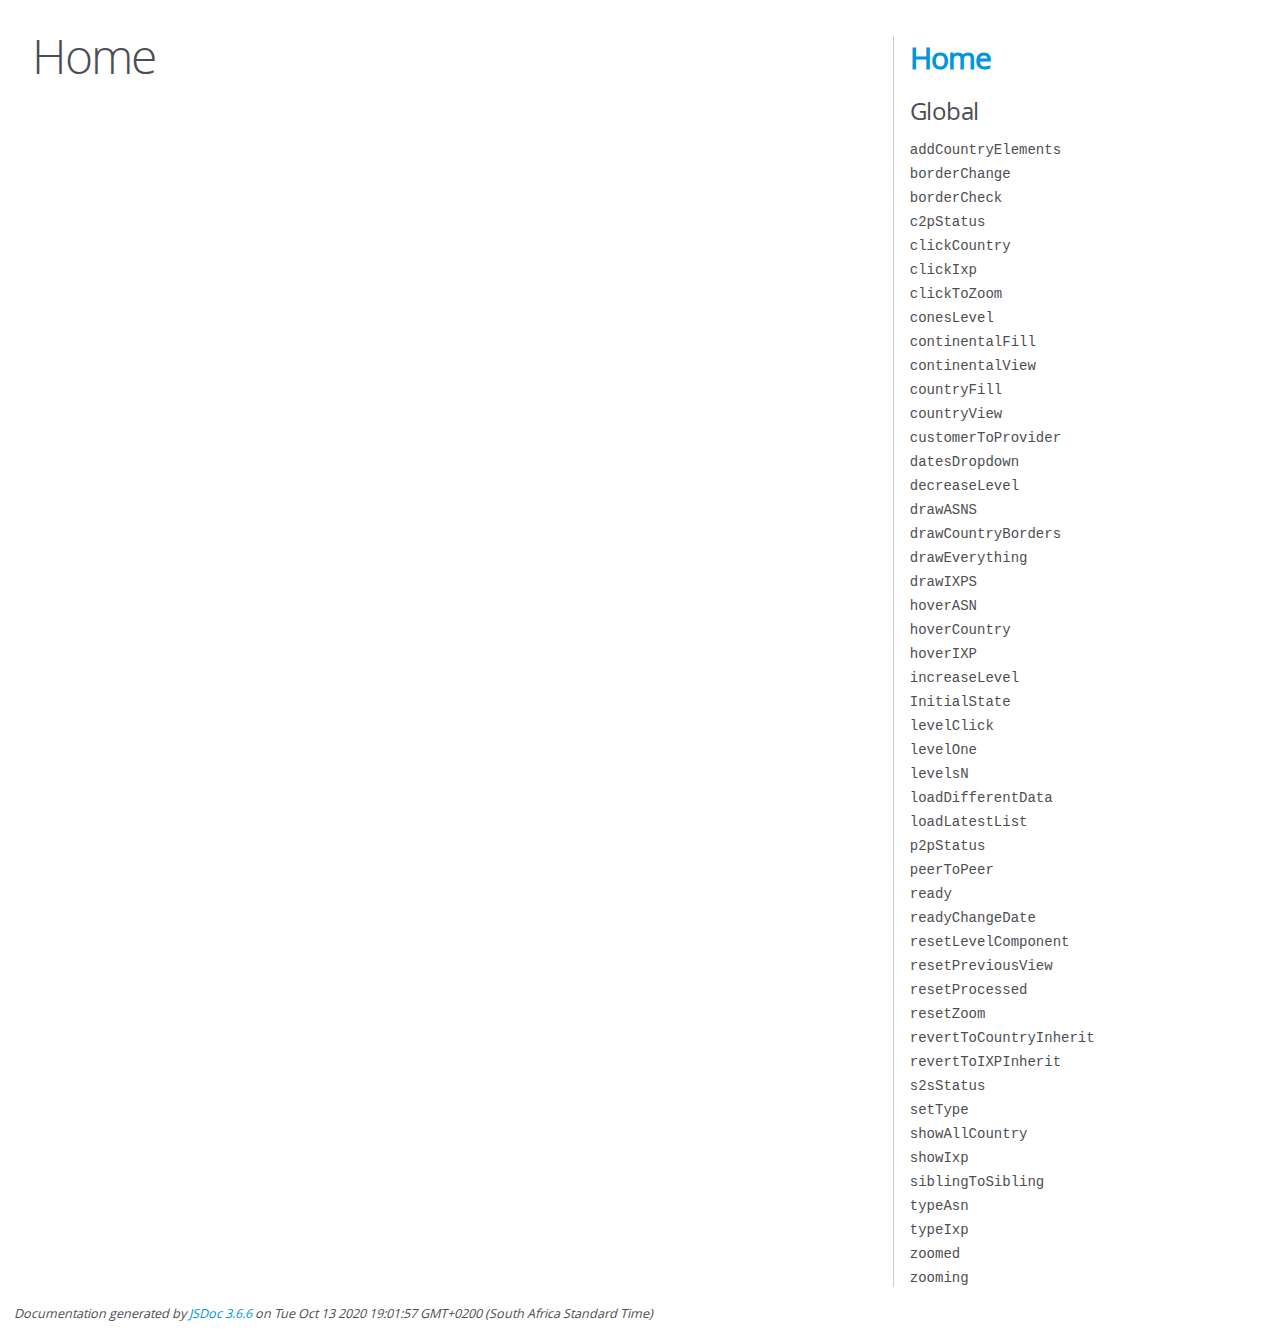
<file: src/out/index.html>
<!DOCTYPE html>
<html lang="en">
<head>
    <meta charset="utf-8">
    <title>JSDoc: Home</title>

    <script src="scripts/prettify/prettify.js"> </script>
    <script src="scripts/prettify/lang-css.js"> </script>
    <!--[if lt IE 9]>
      <script src="//html5shiv.googlecode.com/svn/trunk/html5.js"></script>
    <![endif]-->
    <link type="text/css" rel="stylesheet" href="styles/prettify-tomorrow.css">
    <link type="text/css" rel="stylesheet" href="styles/jsdoc-default.css">
</head>

<body>

<div id="main">

    <h1 class="page-title">Home</h1>

    



    


    <h3> </h3>










    









</div>

<nav>
    <h2><a href="index.html">Home</a></h2><h3>Global</h3><ul><li><a href="global.html#addCountryElements">addCountryElements</a></li><li><a href="global.html#borderChange">borderChange</a></li><li><a href="global.html#borderCheck">borderCheck</a></li><li><a href="global.html#c2pStatus">c2pStatus</a></li><li><a href="global.html#clickCountry">clickCountry</a></li><li><a href="global.html#clickIxp">clickIxp</a></li><li><a href="global.html#clickToZoom">clickToZoom</a></li><li><a href="global.html#conesLevel">conesLevel</a></li><li><a href="global.html#continentalFill">continentalFill</a></li><li><a href="global.html#continentalView">continentalView</a></li><li><a href="global.html#countryFill">countryFill</a></li><li><a href="global.html#countryView">countryView</a></li><li><a href="global.html#customerToProvider">customerToProvider</a></li><li><a href="global.html#datesDropdown">datesDropdown</a></li><li><a href="global.html#decreaseLevel">decreaseLevel</a></li><li><a href="global.html#drawASNS">drawASNS</a></li><li><a href="global.html#drawCountryBorders">drawCountryBorders</a></li><li><a href="global.html#drawEverything">drawEverything</a></li><li><a href="global.html#drawIXPS">drawIXPS</a></li><li><a href="global.html#hoverASN">hoverASN</a></li><li><a href="global.html#hoverCountry">hoverCountry</a></li><li><a href="global.html#hoverIXP">hoverIXP</a></li><li><a href="global.html#increaseLevel">increaseLevel</a></li><li><a href="global.html#InitialState">InitialState</a></li><li><a href="global.html#levelClick">levelClick</a></li><li><a href="global.html#levelOne">levelOne</a></li><li><a href="global.html#levelsN">levelsN</a></li><li><a href="global.html#loadDifferentData">loadDifferentData</a></li><li><a href="global.html#loadLatestList">loadLatestList</a></li><li><a href="global.html#p2pStatus">p2pStatus</a></li><li><a href="global.html#peerToPeer">peerToPeer</a></li><li><a href="global.html#ready">ready</a></li><li><a href="global.html#readyChangeDate">readyChangeDate</a></li><li><a href="global.html#resetLevelComponent">resetLevelComponent</a></li><li><a href="global.html#resetPreviousView">resetPreviousView</a></li><li><a href="global.html#resetProcessed">resetProcessed</a></li><li><a href="global.html#resetZoom">resetZoom</a></li><li><a href="global.html#revertToCountryInherit">revertToCountryInherit</a></li><li><a href="global.html#revertToIXPInherit">revertToIXPInherit</a></li><li><a href="global.html#s2sStatus">s2sStatus</a></li><li><a href="global.html#setType">setType</a></li><li><a href="global.html#showAllCountry">showAllCountry</a></li><li><a href="global.html#showIxp">showIxp</a></li><li><a href="global.html#siblingToSibling">siblingToSibling</a></li><li><a href="global.html#typeAsn">typeAsn</a></li><li><a href="global.html#typeIxp">typeIxp</a></li><li><a href="global.html#zoomed">zoomed</a></li><li><a href="global.html#zooming">zooming</a></li></ul>
</nav>

<br class="clear">

<footer>
    Documentation generated by <a href="https://github.com/jsdoc/jsdoc">JSDoc 3.6.6</a> on Tue Oct 13 2020 19:01:57 GMT+0200 (South Africa Standard Time)
</footer>

<script> prettyPrint(); </script>
<script src="scripts/linenumber.js"> </script>
</body>
</html>
</file>
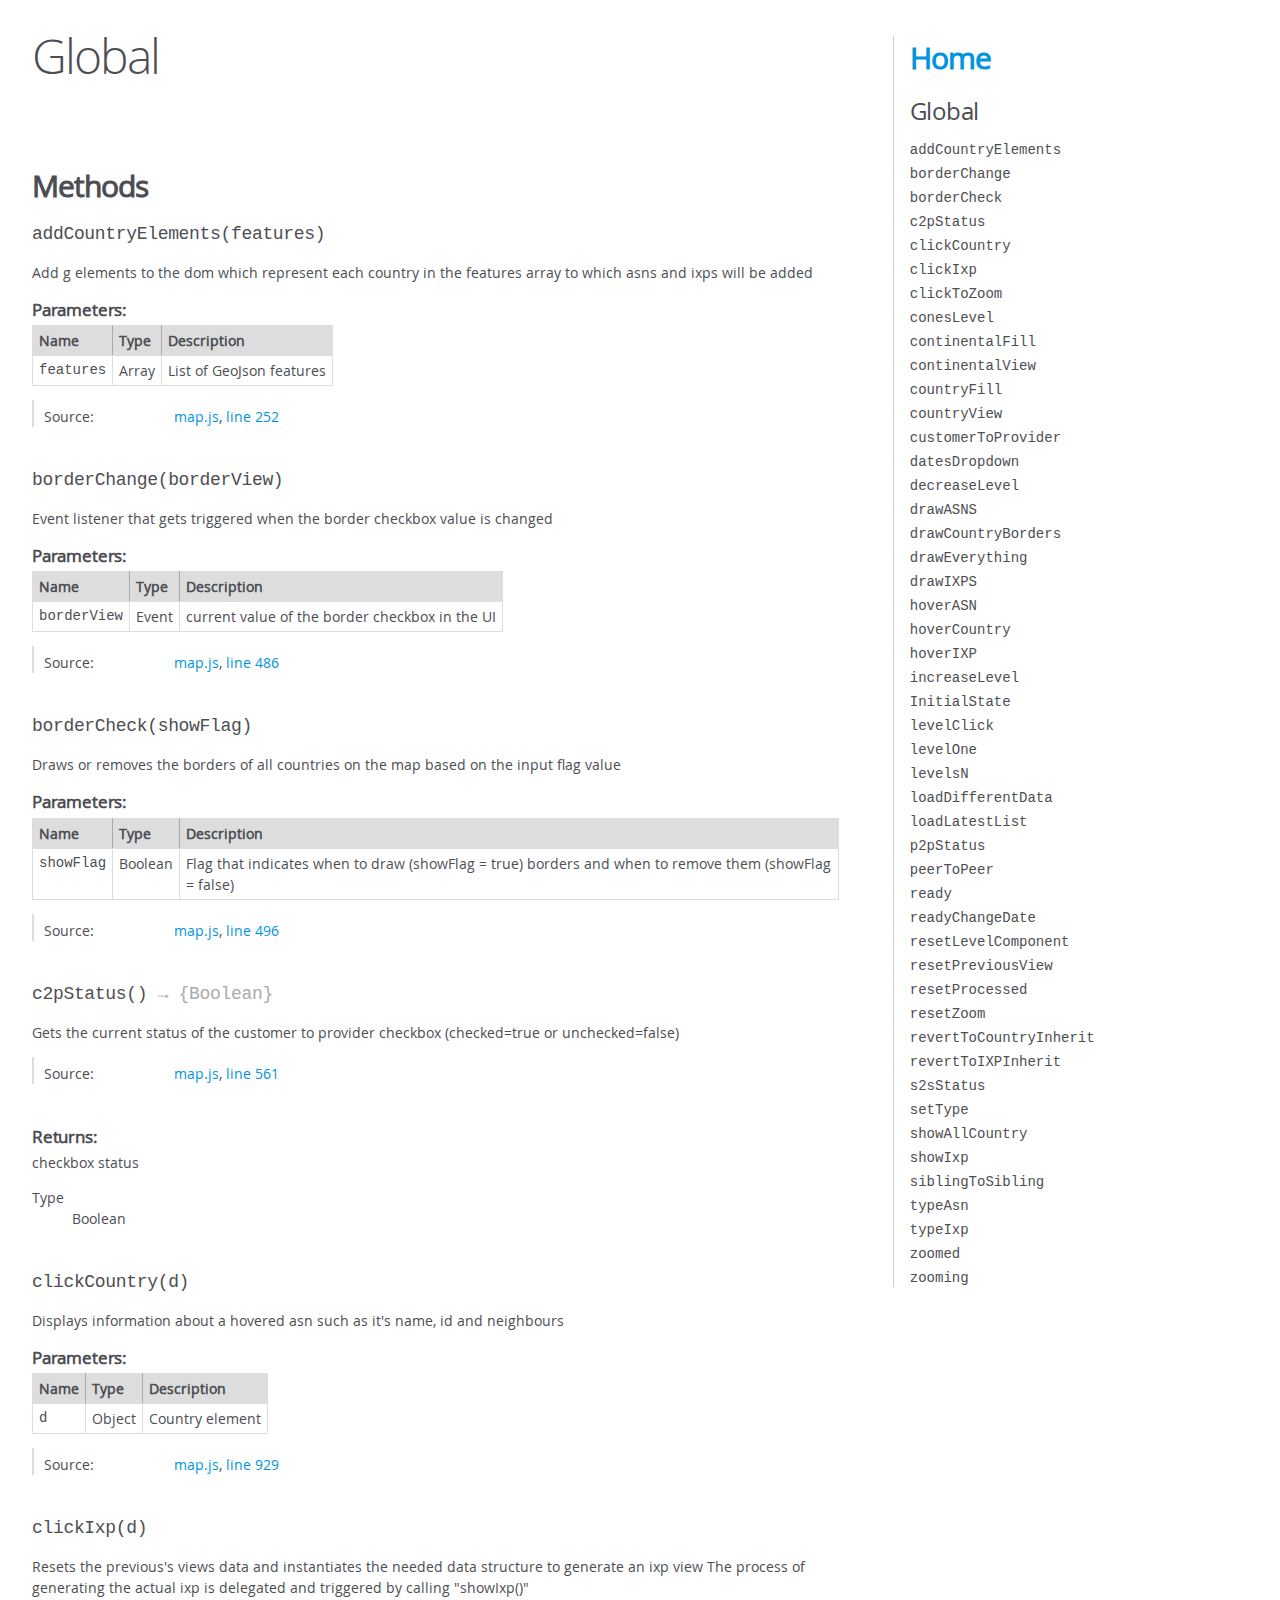
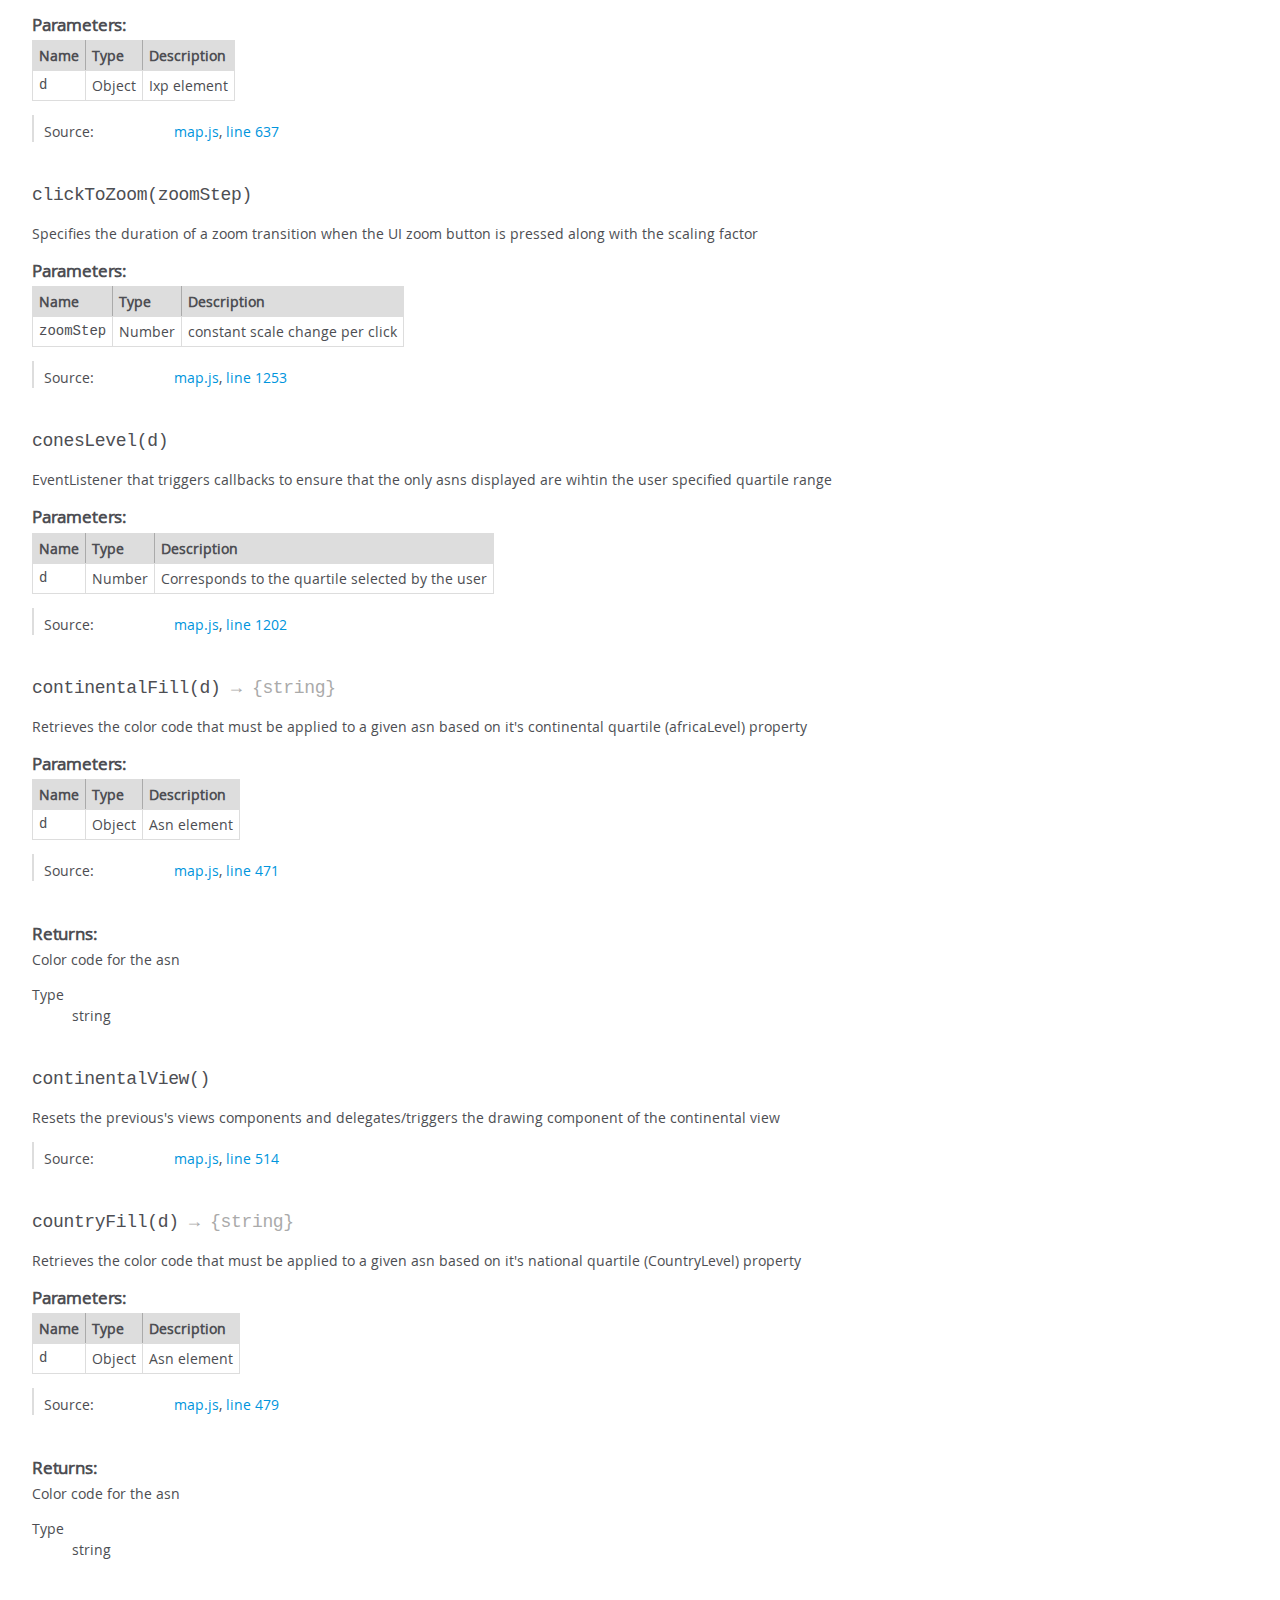
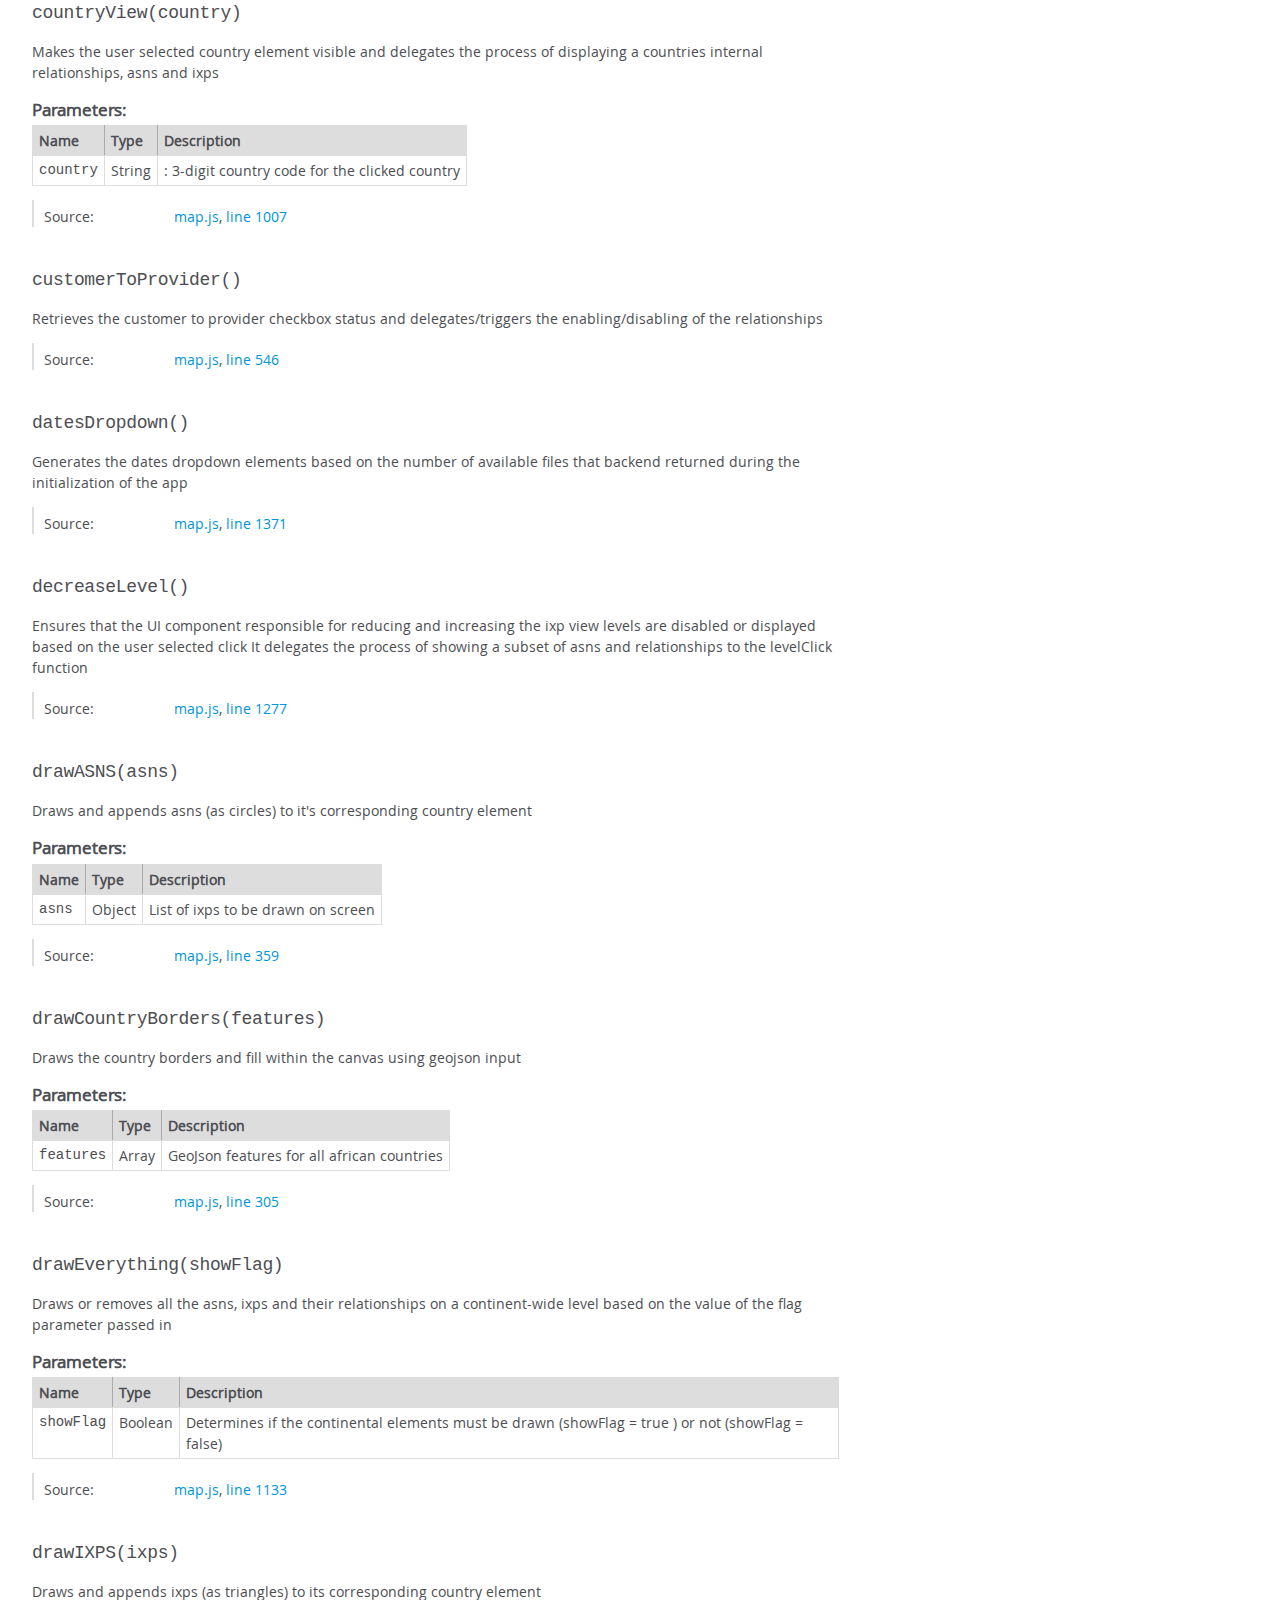
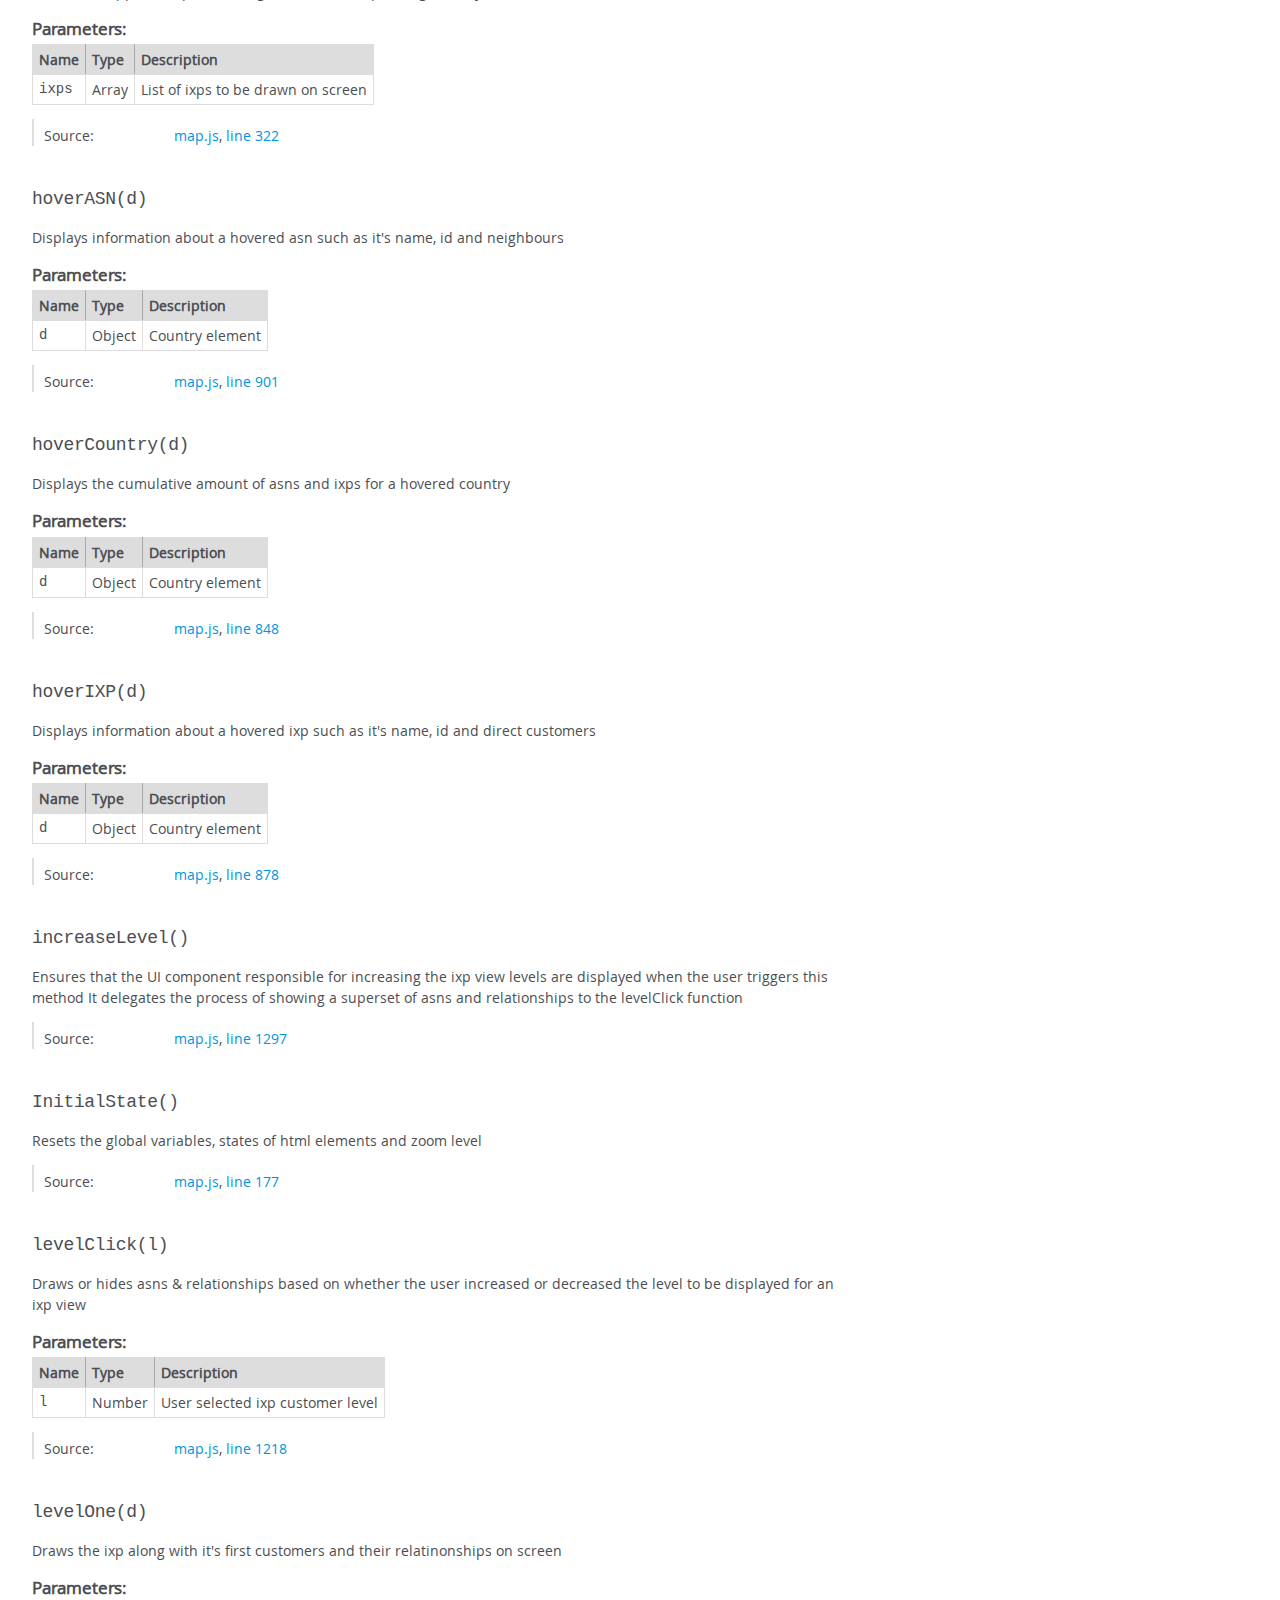
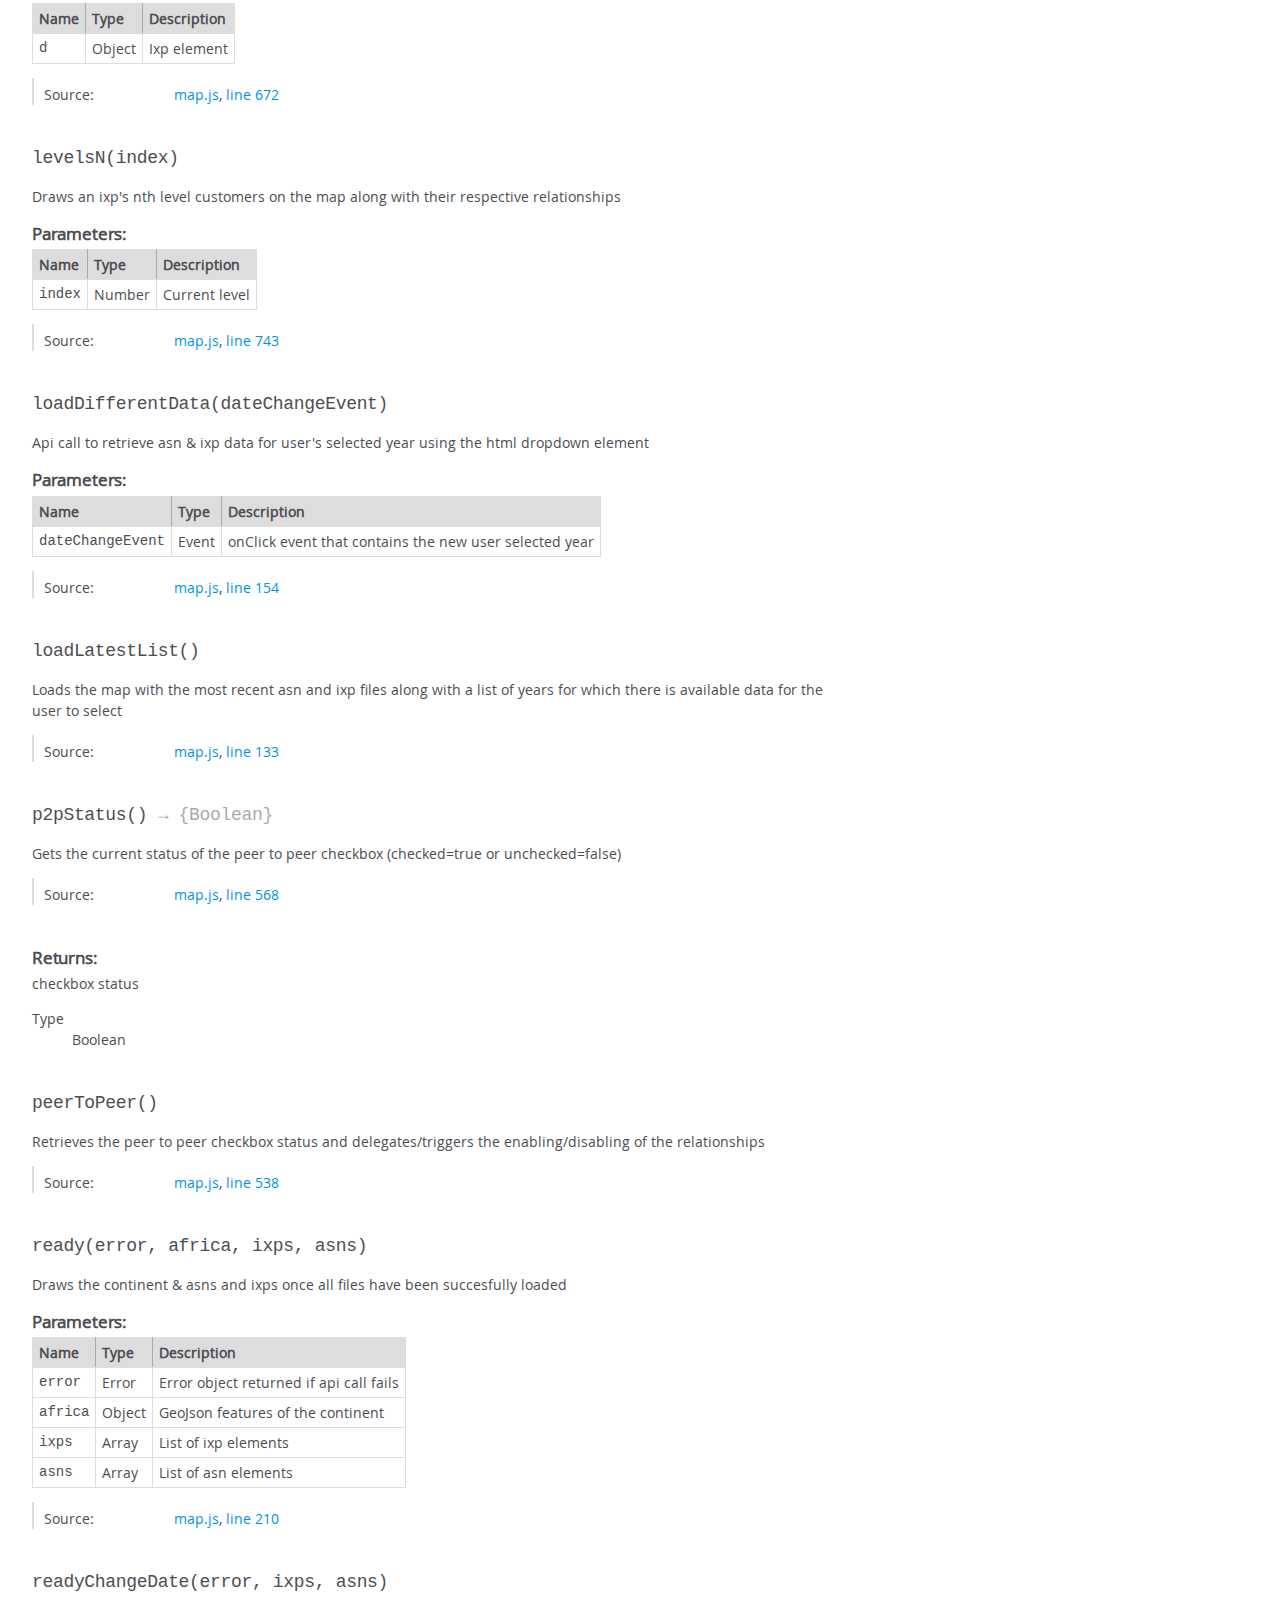
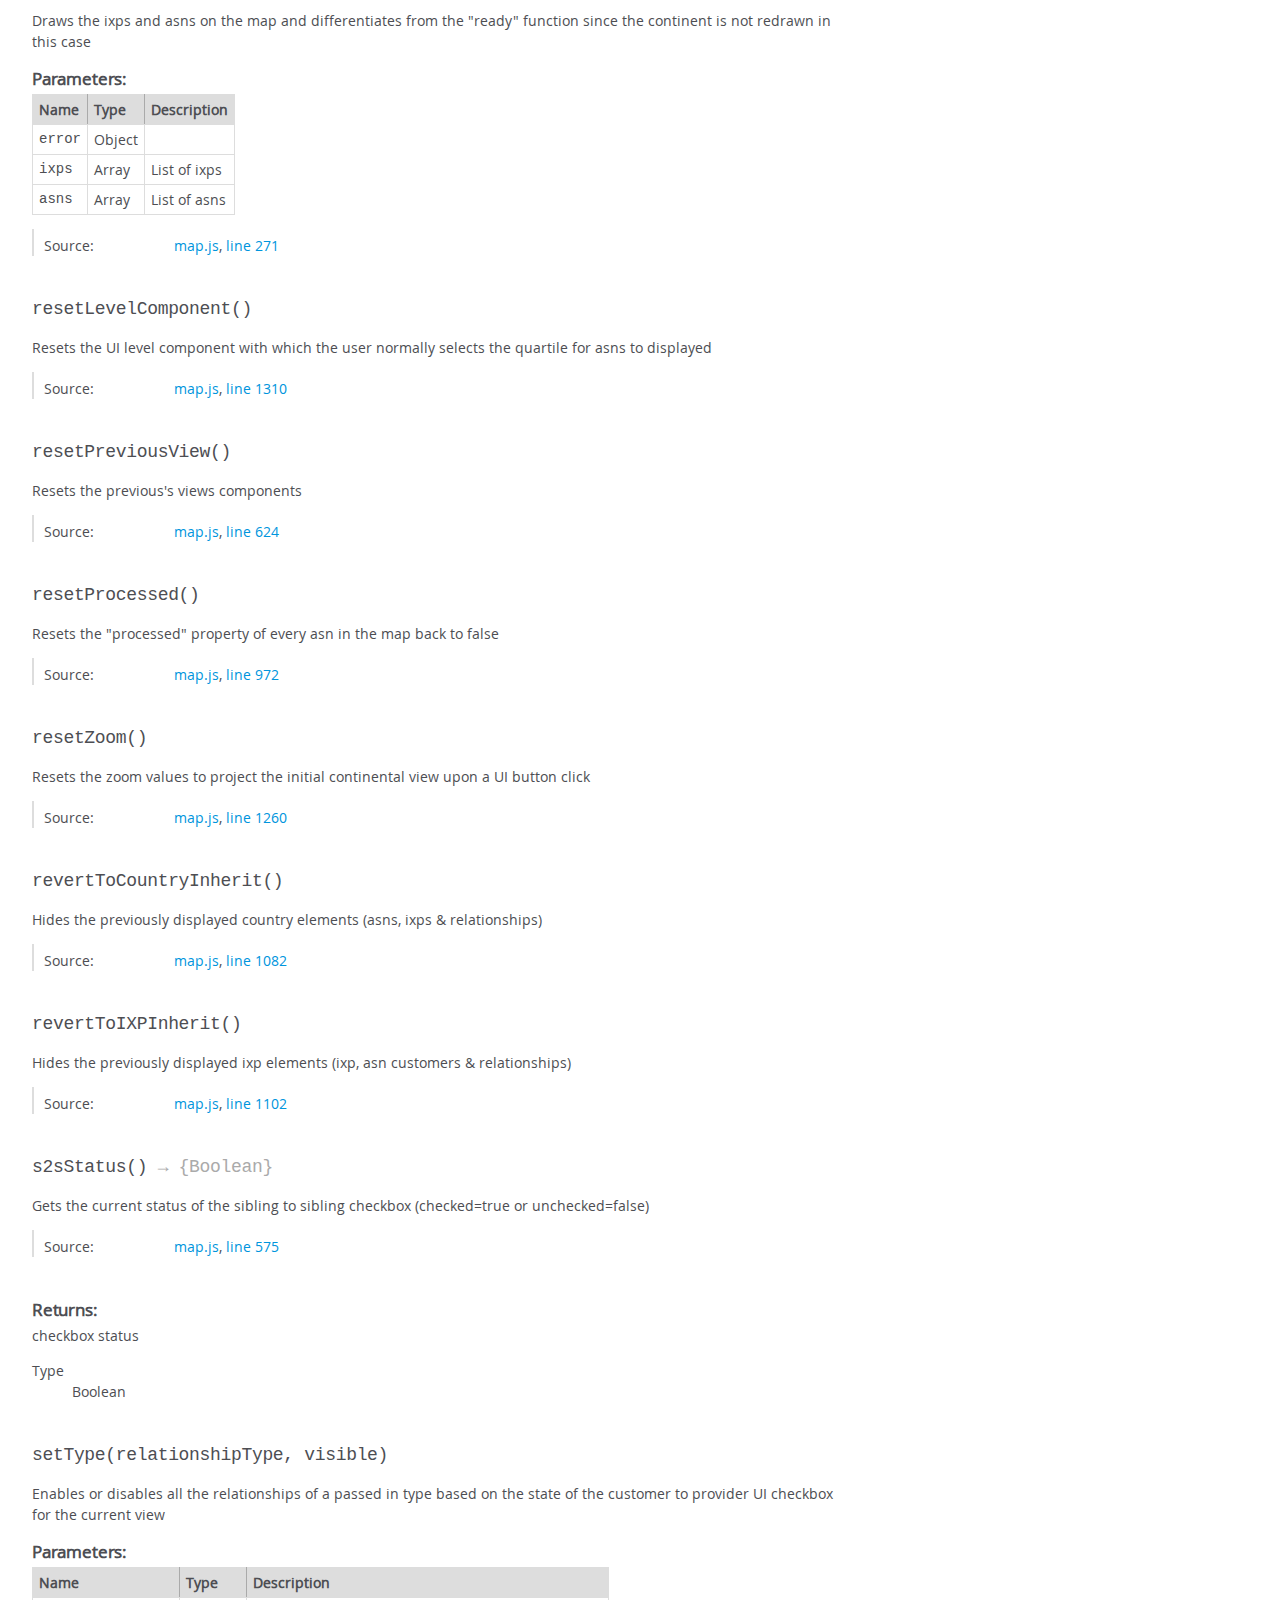
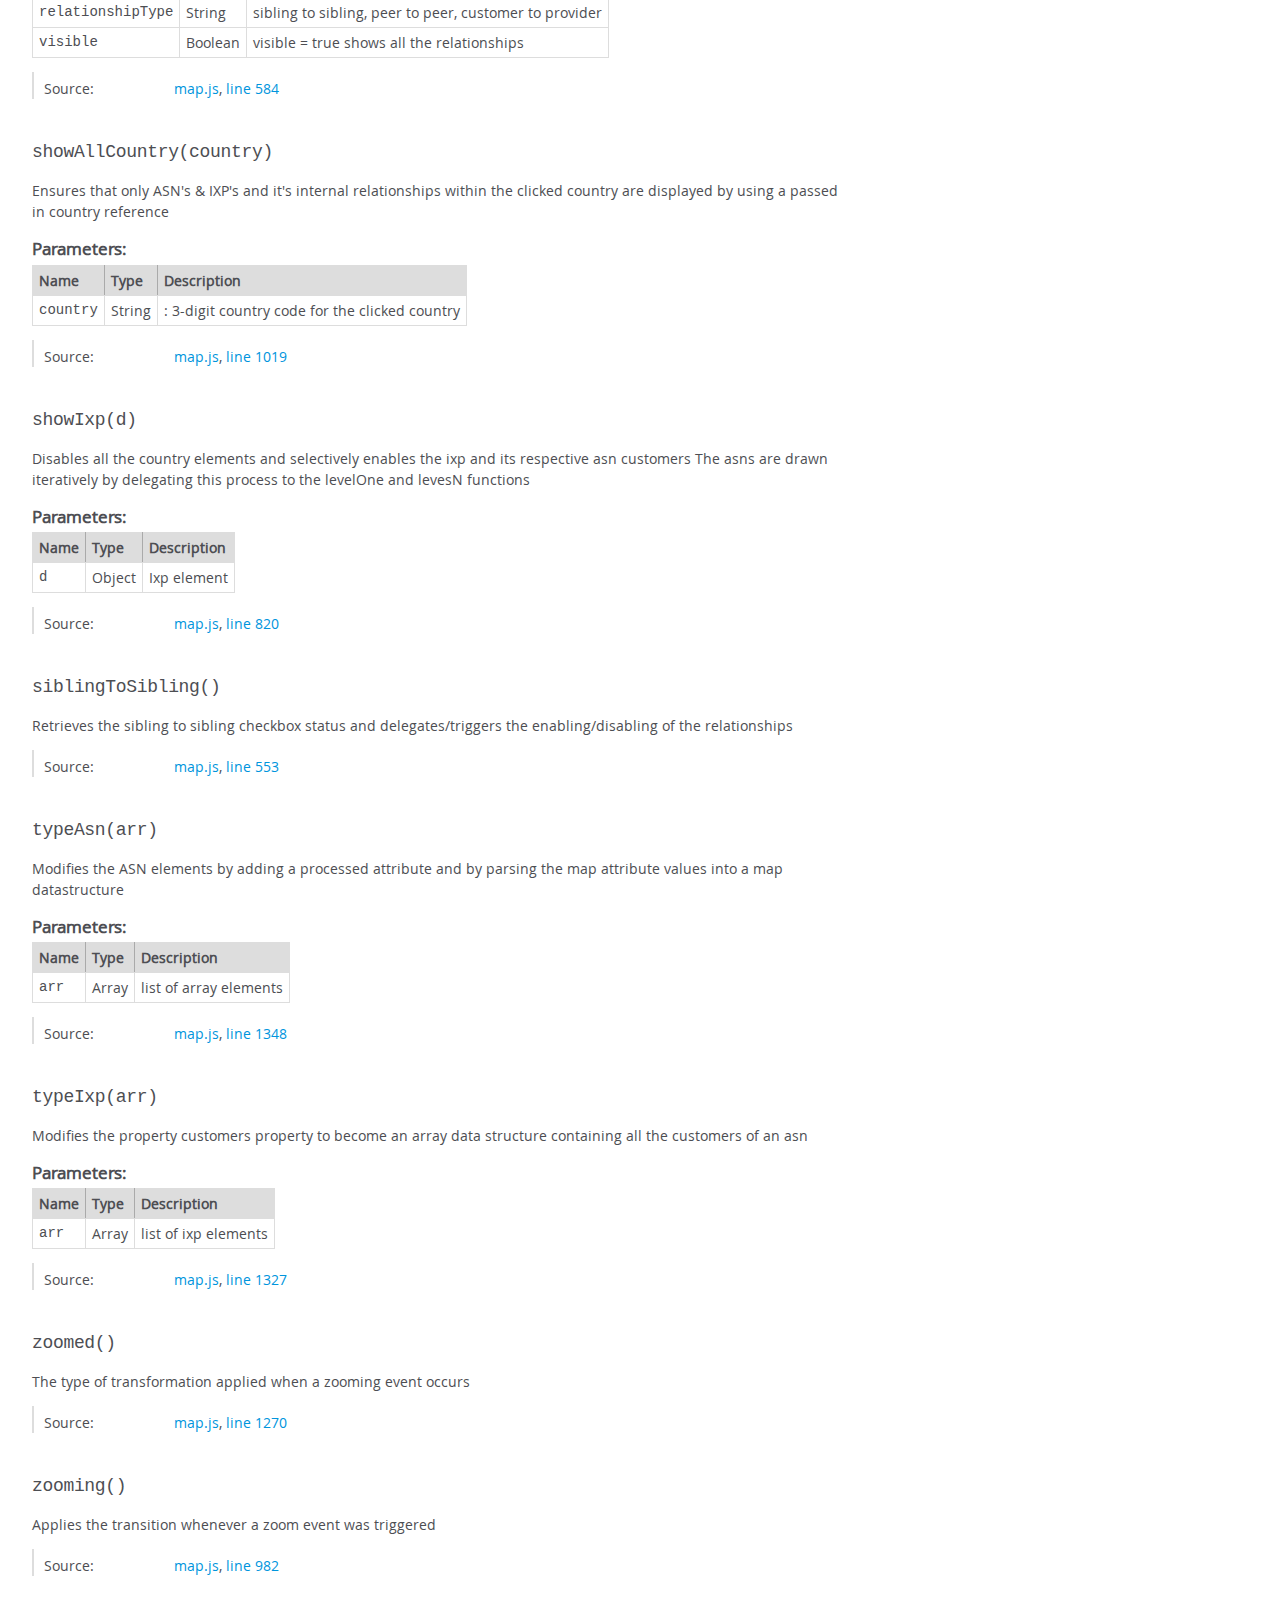
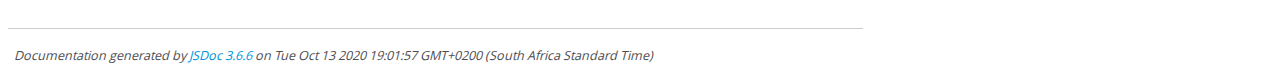
<file: src/out/global.html>
<!DOCTYPE html>
<html lang="en">
<head>
    <meta charset="utf-8">
    <title>JSDoc: Global</title>

    <script src="scripts/prettify/prettify.js"> </script>
    <script src="scripts/prettify/lang-css.js"> </script>
    <!--[if lt IE 9]>
      <script src="//html5shiv.googlecode.com/svn/trunk/html5.js"></script>
    <![endif]-->
    <link type="text/css" rel="stylesheet" href="styles/prettify-tomorrow.css">
    <link type="text/css" rel="stylesheet" href="styles/jsdoc-default.css">
</head>

<body>

<div id="main">

    <h1 class="page-title">Global</h1>

    




<section>

<header>
    
        <h2></h2>
        
    
</header>

<article>
    <div class="container-overview">
    
        

        


<dl class="details">

    

    

    

    

    

    

    

    

    

    

    

    

    

    

    

    
</dl>


        
    
    </div>

    

    

    

    

    

    

    

    
        <h3 class="subsection-title">Methods</h3>

        
            

    

    
    <h4 class="name" id="addCountryElements"><span class="type-signature"></span>addCountryElements<span class="signature">(features)</span><span class="type-signature"></span></h4>
    

    



<div class="description">
    Add g elements to the dom which represent each country in the features array to which asns and ixps will be added
</div>









    <h5>Parameters:</h5>
    

<table class="params">
    <thead>
    <tr>
        
        <th>Name</th>
        

        <th>Type</th>

        

        

        <th class="last">Description</th>
    </tr>
    </thead>

    <tbody>
    

        <tr>
            
                <td class="name"><code>features</code></td>
            

            <td class="type">
            
                
<span class="param-type">Array</span>


            
            </td>

            

            

            <td class="description last">List of GeoJson features</td>
        </tr>

    
    </tbody>
</table>






<dl class="details">

    

    

    

    

    

    

    

    

    

    

    

    

    
    <dt class="tag-source">Source:</dt>
    <dd class="tag-source"><ul class="dummy"><li>
        <a href="map.js.html">map.js</a>, <a href="map.js.html#line252">line 252</a>
    </li></ul></dd>
    

    

    

    
</dl>




















        
            

    

    
    <h4 class="name" id="borderChange"><span class="type-signature"></span>borderChange<span class="signature">(borderView)</span><span class="type-signature"></span></h4>
    

    



<div class="description">
    Event listener that gets triggered when the border checkbox value is changed
</div>









    <h5>Parameters:</h5>
    

<table class="params">
    <thead>
    <tr>
        
        <th>Name</th>
        

        <th>Type</th>

        

        

        <th class="last">Description</th>
    </tr>
    </thead>

    <tbody>
    

        <tr>
            
                <td class="name"><code>borderView</code></td>
            

            <td class="type">
            
                
<span class="param-type">Event</span>


            
            </td>

            

            

            <td class="description last">current value of the border checkbox in the UI</td>
        </tr>

    
    </tbody>
</table>






<dl class="details">

    

    

    

    

    

    

    

    

    

    

    

    

    
    <dt class="tag-source">Source:</dt>
    <dd class="tag-source"><ul class="dummy"><li>
        <a href="map.js.html">map.js</a>, <a href="map.js.html#line486">line 486</a>
    </li></ul></dd>
    

    

    

    
</dl>




















        
            

    

    
    <h4 class="name" id="borderCheck"><span class="type-signature"></span>borderCheck<span class="signature">(showFlag)</span><span class="type-signature"></span></h4>
    

    



<div class="description">
    Draws or removes the borders of all countries on the map based on the input flag value
</div>









    <h5>Parameters:</h5>
    

<table class="params">
    <thead>
    <tr>
        
        <th>Name</th>
        

        <th>Type</th>

        

        

        <th class="last">Description</th>
    </tr>
    </thead>

    <tbody>
    

        <tr>
            
                <td class="name"><code>showFlag</code></td>
            

            <td class="type">
            
                
<span class="param-type">Boolean</span>


            
            </td>

            

            

            <td class="description last">Flag that indicates when to draw (showFlag = true) borders and when to remove them (showFlag = false)</td>
        </tr>

    
    </tbody>
</table>






<dl class="details">

    

    

    

    

    

    

    

    

    

    

    

    

    
    <dt class="tag-source">Source:</dt>
    <dd class="tag-source"><ul class="dummy"><li>
        <a href="map.js.html">map.js</a>, <a href="map.js.html#line496">line 496</a>
    </li></ul></dd>
    

    

    

    
</dl>




















        
            

    

    
    <h4 class="name" id="c2pStatus"><span class="type-signature"></span>c2pStatus<span class="signature">()</span><span class="type-signature"> &rarr; {Boolean}</span></h4>
    

    



<div class="description">
    Gets the current status of the customer to provider checkbox (checked=true  or unchecked=false)
</div>













<dl class="details">

    

    

    

    

    

    

    

    

    

    

    

    

    
    <dt class="tag-source">Source:</dt>
    <dd class="tag-source"><ul class="dummy"><li>
        <a href="map.js.html">map.js</a>, <a href="map.js.html#line561">line 561</a>
    </li></ul></dd>
    

    

    

    
</dl>















<h5>Returns:</h5>

        
<div class="param-desc">
    checkbox status
</div>



<dl>
    <dt>
        Type
    </dt>
    <dd>
        
<span class="param-type">Boolean</span>


    </dd>
</dl>

    





        
            

    

    
    <h4 class="name" id="clickCountry"><span class="type-signature"></span>clickCountry<span class="signature">(d)</span><span class="type-signature"></span></h4>
    

    



<div class="description">
    Displays information about a hovered asn such as it's name, id and neighbours
</div>









    <h5>Parameters:</h5>
    

<table class="params">
    <thead>
    <tr>
        
        <th>Name</th>
        

        <th>Type</th>

        

        

        <th class="last">Description</th>
    </tr>
    </thead>

    <tbody>
    

        <tr>
            
                <td class="name"><code>d</code></td>
            

            <td class="type">
            
                
<span class="param-type">Object</span>


            
            </td>

            

            

            <td class="description last">Country element</td>
        </tr>

    
    </tbody>
</table>






<dl class="details">

    

    

    

    

    

    

    

    

    

    

    

    

    
    <dt class="tag-source">Source:</dt>
    <dd class="tag-source"><ul class="dummy"><li>
        <a href="map.js.html">map.js</a>, <a href="map.js.html#line929">line 929</a>
    </li></ul></dd>
    

    

    

    
</dl>




















        
            

    

    
    <h4 class="name" id="clickIxp"><span class="type-signature"></span>clickIxp<span class="signature">(d)</span><span class="type-signature"></span></h4>
    

    



<div class="description">
    Resets the previous's views data and instantiates the needed data structure to generate an ixp viewThe process of generating the actual ixp is delegated and triggered by calling "showIxp()"
</div>









    <h5>Parameters:</h5>
    

<table class="params">
    <thead>
    <tr>
        
        <th>Name</th>
        

        <th>Type</th>

        

        

        <th class="last">Description</th>
    </tr>
    </thead>

    <tbody>
    

        <tr>
            
                <td class="name"><code>d</code></td>
            

            <td class="type">
            
                
<span class="param-type">Object</span>


            
            </td>

            

            

            <td class="description last">Ixp element</td>
        </tr>

    
    </tbody>
</table>






<dl class="details">

    

    

    

    

    

    

    

    

    

    

    

    

    
    <dt class="tag-source">Source:</dt>
    <dd class="tag-source"><ul class="dummy"><li>
        <a href="map.js.html">map.js</a>, <a href="map.js.html#line637">line 637</a>
    </li></ul></dd>
    

    

    

    
</dl>




















        
            

    

    
    <h4 class="name" id="clickToZoom"><span class="type-signature"></span>clickToZoom<span class="signature">(zoomStep)</span><span class="type-signature"></span></h4>
    

    



<div class="description">
    Specifies the duration of a zoom transition when the UI zoom button is pressed along with the scaling factor
</div>









    <h5>Parameters:</h5>
    

<table class="params">
    <thead>
    <tr>
        
        <th>Name</th>
        

        <th>Type</th>

        

        

        <th class="last">Description</th>
    </tr>
    </thead>

    <tbody>
    

        <tr>
            
                <td class="name"><code>zoomStep</code></td>
            

            <td class="type">
            
                
<span class="param-type">Number</span>


            
            </td>

            

            

            <td class="description last">constant scale change per click</td>
        </tr>

    
    </tbody>
</table>






<dl class="details">

    

    

    

    

    

    

    

    

    

    

    

    

    
    <dt class="tag-source">Source:</dt>
    <dd class="tag-source"><ul class="dummy"><li>
        <a href="map.js.html">map.js</a>, <a href="map.js.html#line1253">line 1253</a>
    </li></ul></dd>
    

    

    

    
</dl>




















        
            

    

    
    <h4 class="name" id="conesLevel"><span class="type-signature"></span>conesLevel<span class="signature">(d)</span><span class="type-signature"></span></h4>
    

    



<div class="description">
    EventListener that triggers callbacks to ensure that the only asns displayed are wihtin the user specified quartile range
</div>









    <h5>Parameters:</h5>
    

<table class="params">
    <thead>
    <tr>
        
        <th>Name</th>
        

        <th>Type</th>

        

        

        <th class="last">Description</th>
    </tr>
    </thead>

    <tbody>
    

        <tr>
            
                <td class="name"><code>d</code></td>
            

            <td class="type">
            
                
<span class="param-type">Number</span>


            
            </td>

            

            

            <td class="description last">Corresponds to the quartile selected by the user</td>
        </tr>

    
    </tbody>
</table>






<dl class="details">

    

    

    

    

    

    

    

    

    

    

    

    

    
    <dt class="tag-source">Source:</dt>
    <dd class="tag-source"><ul class="dummy"><li>
        <a href="map.js.html">map.js</a>, <a href="map.js.html#line1202">line 1202</a>
    </li></ul></dd>
    

    

    

    
</dl>




















        
            

    

    
    <h4 class="name" id="continentalFill"><span class="type-signature"></span>continentalFill<span class="signature">(d)</span><span class="type-signature"> &rarr; {string}</span></h4>
    

    



<div class="description">
    Retrieves the color code that must be applied to a given asn based on it's continental quartile (africaLevel) property
</div>









    <h5>Parameters:</h5>
    

<table class="params">
    <thead>
    <tr>
        
        <th>Name</th>
        

        <th>Type</th>

        

        

        <th class="last">Description</th>
    </tr>
    </thead>

    <tbody>
    

        <tr>
            
                <td class="name"><code>d</code></td>
            

            <td class="type">
            
                
<span class="param-type">Object</span>


            
            </td>

            

            

            <td class="description last">Asn element</td>
        </tr>

    
    </tbody>
</table>






<dl class="details">

    

    

    

    

    

    

    

    

    

    

    

    

    
    <dt class="tag-source">Source:</dt>
    <dd class="tag-source"><ul class="dummy"><li>
        <a href="map.js.html">map.js</a>, <a href="map.js.html#line471">line 471</a>
    </li></ul></dd>
    

    

    

    
</dl>















<h5>Returns:</h5>

        
<div class="param-desc">
    Color code for the asn
</div>



<dl>
    <dt>
        Type
    </dt>
    <dd>
        
<span class="param-type">string</span>


    </dd>
</dl>

    





        
            

    

    
    <h4 class="name" id="continentalView"><span class="type-signature"></span>continentalView<span class="signature">()</span><span class="type-signature"></span></h4>
    

    



<div class="description">
    Resets the previous's views components and delegates/triggers the drawing component of the continental view
</div>













<dl class="details">

    

    

    

    

    

    

    

    

    

    

    

    

    
    <dt class="tag-source">Source:</dt>
    <dd class="tag-source"><ul class="dummy"><li>
        <a href="map.js.html">map.js</a>, <a href="map.js.html#line514">line 514</a>
    </li></ul></dd>
    

    

    

    
</dl>




















        
            

    

    
    <h4 class="name" id="countryFill"><span class="type-signature"></span>countryFill<span class="signature">(d)</span><span class="type-signature"> &rarr; {string}</span></h4>
    

    



<div class="description">
    Retrieves the color code that must be applied to a given asn based on it's national quartile (CountryLevel) property
</div>









    <h5>Parameters:</h5>
    

<table class="params">
    <thead>
    <tr>
        
        <th>Name</th>
        

        <th>Type</th>

        

        

        <th class="last">Description</th>
    </tr>
    </thead>

    <tbody>
    

        <tr>
            
                <td class="name"><code>d</code></td>
            

            <td class="type">
            
                
<span class="param-type">Object</span>


            
            </td>

            

            

            <td class="description last">Asn element</td>
        </tr>

    
    </tbody>
</table>






<dl class="details">

    

    

    

    

    

    

    

    

    

    

    

    

    
    <dt class="tag-source">Source:</dt>
    <dd class="tag-source"><ul class="dummy"><li>
        <a href="map.js.html">map.js</a>, <a href="map.js.html#line479">line 479</a>
    </li></ul></dd>
    

    

    

    
</dl>















<h5>Returns:</h5>

        
<div class="param-desc">
    Color code for the asn
</div>



<dl>
    <dt>
        Type
    </dt>
    <dd>
        
<span class="param-type">string</span>


    </dd>
</dl>

    





        
            

    

    
    <h4 class="name" id="countryView"><span class="type-signature"></span>countryView<span class="signature">(country)</span><span class="type-signature"></span></h4>
    

    



<div class="description">
    Makes the user selected country element visible and delegates the process of displaying a countries internal relationships, asns and ixps
</div>









    <h5>Parameters:</h5>
    

<table class="params">
    <thead>
    <tr>
        
        <th>Name</th>
        

        <th>Type</th>

        

        

        <th class="last">Description</th>
    </tr>
    </thead>

    <tbody>
    

        <tr>
            
                <td class="name"><code>country</code></td>
            

            <td class="type">
            
                
<span class="param-type">String</span>


            
            </td>

            

            

            <td class="description last">: 3-digit country code for the clicked country</td>
        </tr>

    
    </tbody>
</table>






<dl class="details">

    

    

    

    

    

    

    

    

    

    

    

    

    
    <dt class="tag-source">Source:</dt>
    <dd class="tag-source"><ul class="dummy"><li>
        <a href="map.js.html">map.js</a>, <a href="map.js.html#line1007">line 1007</a>
    </li></ul></dd>
    

    

    

    
</dl>




















        
            

    

    
    <h4 class="name" id="customerToProvider"><span class="type-signature"></span>customerToProvider<span class="signature">()</span><span class="type-signature"></span></h4>
    

    



<div class="description">
    Retrieves the customer to provider checkbox status and delegates/triggers the enabling/disabling of the relationships
</div>













<dl class="details">

    

    

    

    

    

    

    

    

    

    

    

    

    
    <dt class="tag-source">Source:</dt>
    <dd class="tag-source"><ul class="dummy"><li>
        <a href="map.js.html">map.js</a>, <a href="map.js.html#line546">line 546</a>
    </li></ul></dd>
    

    

    

    
</dl>




















        
            

    

    
    <h4 class="name" id="datesDropdown"><span class="type-signature"></span>datesDropdown<span class="signature">()</span><span class="type-signature"></span></h4>
    

    



<div class="description">
    Generates the dates dropdown elements based on the number of available files that backend returned during the initialization of the app
</div>













<dl class="details">

    

    

    

    

    

    

    

    

    

    

    

    

    
    <dt class="tag-source">Source:</dt>
    <dd class="tag-source"><ul class="dummy"><li>
        <a href="map.js.html">map.js</a>, <a href="map.js.html#line1371">line 1371</a>
    </li></ul></dd>
    

    

    

    
</dl>




















        
            

    

    
    <h4 class="name" id="decreaseLevel"><span class="type-signature"></span>decreaseLevel<span class="signature">()</span><span class="type-signature"></span></h4>
    

    



<div class="description">
    Ensures that the UI component responsible for reducing and increasing the ixp view levels are disabled or displayed based on the user selected clickIt delegates the process of showing a subset of asns and relationships to the levelClick function
</div>













<dl class="details">

    

    

    

    

    

    

    

    

    

    

    

    

    
    <dt class="tag-source">Source:</dt>
    <dd class="tag-source"><ul class="dummy"><li>
        <a href="map.js.html">map.js</a>, <a href="map.js.html#line1277">line 1277</a>
    </li></ul></dd>
    

    

    

    
</dl>




















        
            

    

    
    <h4 class="name" id="drawASNS"><span class="type-signature"></span>drawASNS<span class="signature">(asns)</span><span class="type-signature"></span></h4>
    

    



<div class="description">
    Draws and appends asns (as circles) to it's corresponding country element
</div>









    <h5>Parameters:</h5>
    

<table class="params">
    <thead>
    <tr>
        
        <th>Name</th>
        

        <th>Type</th>

        

        

        <th class="last">Description</th>
    </tr>
    </thead>

    <tbody>
    

        <tr>
            
                <td class="name"><code>asns</code></td>
            

            <td class="type">
            
                
<span class="param-type">Object</span>


            
            </td>

            

            

            <td class="description last">List of ixps to be drawn on screen</td>
        </tr>

    
    </tbody>
</table>






<dl class="details">

    

    

    

    

    

    

    

    

    

    

    

    

    
    <dt class="tag-source">Source:</dt>
    <dd class="tag-source"><ul class="dummy"><li>
        <a href="map.js.html">map.js</a>, <a href="map.js.html#line359">line 359</a>
    </li></ul></dd>
    

    

    

    
</dl>




















        
            

    

    
    <h4 class="name" id="drawCountryBorders"><span class="type-signature"></span>drawCountryBorders<span class="signature">(features)</span><span class="type-signature"></span></h4>
    

    



<div class="description">
    Draws the country borders and fill within the canvas using geojson input
</div>









    <h5>Parameters:</h5>
    

<table class="params">
    <thead>
    <tr>
        
        <th>Name</th>
        

        <th>Type</th>

        

        

        <th class="last">Description</th>
    </tr>
    </thead>

    <tbody>
    

        <tr>
            
                <td class="name"><code>features</code></td>
            

            <td class="type">
            
                
<span class="param-type">Array</span>


            
            </td>

            

            

            <td class="description last">GeoJson features for all african countries</td>
        </tr>

    
    </tbody>
</table>






<dl class="details">

    

    

    

    

    

    

    

    

    

    

    

    

    
    <dt class="tag-source">Source:</dt>
    <dd class="tag-source"><ul class="dummy"><li>
        <a href="map.js.html">map.js</a>, <a href="map.js.html#line305">line 305</a>
    </li></ul></dd>
    

    

    

    
</dl>




















        
            

    

    
    <h4 class="name" id="drawEverything"><span class="type-signature"></span>drawEverything<span class="signature">(showFlag)</span><span class="type-signature"></span></h4>
    

    



<div class="description">
    Draws or removes all the asns, ixps and their relationships on a continent-wide level based on the value of the flag parameter passed in
</div>









    <h5>Parameters:</h5>
    

<table class="params">
    <thead>
    <tr>
        
        <th>Name</th>
        

        <th>Type</th>

        

        

        <th class="last">Description</th>
    </tr>
    </thead>

    <tbody>
    

        <tr>
            
                <td class="name"><code>showFlag</code></td>
            

            <td class="type">
            
                
<span class="param-type">Boolean</span>


            
            </td>

            

            

            <td class="description last">Determines if the continental elements must be drawn (showFlag = true ) or not (showFlag = false)</td>
        </tr>

    
    </tbody>
</table>






<dl class="details">

    

    

    

    

    

    

    

    

    

    

    

    

    
    <dt class="tag-source">Source:</dt>
    <dd class="tag-source"><ul class="dummy"><li>
        <a href="map.js.html">map.js</a>, <a href="map.js.html#line1133">line 1133</a>
    </li></ul></dd>
    

    

    

    
</dl>




















        
            

    

    
    <h4 class="name" id="drawIXPS"><span class="type-signature"></span>drawIXPS<span class="signature">(ixps)</span><span class="type-signature"></span></h4>
    

    



<div class="description">
    Draws and appends ixps (as triangles) to its corresponding country element
</div>









    <h5>Parameters:</h5>
    

<table class="params">
    <thead>
    <tr>
        
        <th>Name</th>
        

        <th>Type</th>

        

        

        <th class="last">Description</th>
    </tr>
    </thead>

    <tbody>
    

        <tr>
            
                <td class="name"><code>ixps</code></td>
            

            <td class="type">
            
                
<span class="param-type">Array</span>


            
            </td>

            

            

            <td class="description last">List of ixps to be drawn on screen</td>
        </tr>

    
    </tbody>
</table>






<dl class="details">

    

    

    

    

    

    

    

    

    

    

    

    

    
    <dt class="tag-source">Source:</dt>
    <dd class="tag-source"><ul class="dummy"><li>
        <a href="map.js.html">map.js</a>, <a href="map.js.html#line322">line 322</a>
    </li></ul></dd>
    

    

    

    
</dl>




















        
            

    

    
    <h4 class="name" id="hoverASN"><span class="type-signature"></span>hoverASN<span class="signature">(d)</span><span class="type-signature"></span></h4>
    

    



<div class="description">
    Displays information about a hovered asn such as it's name, id and neighbours
</div>









    <h5>Parameters:</h5>
    

<table class="params">
    <thead>
    <tr>
        
        <th>Name</th>
        

        <th>Type</th>

        

        

        <th class="last">Description</th>
    </tr>
    </thead>

    <tbody>
    

        <tr>
            
                <td class="name"><code>d</code></td>
            

            <td class="type">
            
                
<span class="param-type">Object</span>


            
            </td>

            

            

            <td class="description last">Country element</td>
        </tr>

    
    </tbody>
</table>






<dl class="details">

    

    

    

    

    

    

    

    

    

    

    

    

    
    <dt class="tag-source">Source:</dt>
    <dd class="tag-source"><ul class="dummy"><li>
        <a href="map.js.html">map.js</a>, <a href="map.js.html#line901">line 901</a>
    </li></ul></dd>
    

    

    

    
</dl>




















        
            

    

    
    <h4 class="name" id="hoverCountry"><span class="type-signature"></span>hoverCountry<span class="signature">(d)</span><span class="type-signature"></span></h4>
    

    



<div class="description">
    Displays the cumulative amount of asns and ixps for a hovered country
</div>









    <h5>Parameters:</h5>
    

<table class="params">
    <thead>
    <tr>
        
        <th>Name</th>
        

        <th>Type</th>

        

        

        <th class="last">Description</th>
    </tr>
    </thead>

    <tbody>
    

        <tr>
            
                <td class="name"><code>d</code></td>
            

            <td class="type">
            
                
<span class="param-type">Object</span>


            
            </td>

            

            

            <td class="description last">Country element</td>
        </tr>

    
    </tbody>
</table>






<dl class="details">

    

    

    

    

    

    

    

    

    

    

    

    

    
    <dt class="tag-source">Source:</dt>
    <dd class="tag-source"><ul class="dummy"><li>
        <a href="map.js.html">map.js</a>, <a href="map.js.html#line848">line 848</a>
    </li></ul></dd>
    

    

    

    
</dl>




















        
            

    

    
    <h4 class="name" id="hoverIXP"><span class="type-signature"></span>hoverIXP<span class="signature">(d)</span><span class="type-signature"></span></h4>
    

    



<div class="description">
    Displays information about a hovered ixp such as it's name, id and direct customers
</div>









    <h5>Parameters:</h5>
    

<table class="params">
    <thead>
    <tr>
        
        <th>Name</th>
        

        <th>Type</th>

        

        

        <th class="last">Description</th>
    </tr>
    </thead>

    <tbody>
    

        <tr>
            
                <td class="name"><code>d</code></td>
            

            <td class="type">
            
                
<span class="param-type">Object</span>


            
            </td>

            

            

            <td class="description last">Country element</td>
        </tr>

    
    </tbody>
</table>






<dl class="details">

    

    

    

    

    

    

    

    

    

    

    

    

    
    <dt class="tag-source">Source:</dt>
    <dd class="tag-source"><ul class="dummy"><li>
        <a href="map.js.html">map.js</a>, <a href="map.js.html#line878">line 878</a>
    </li></ul></dd>
    

    

    

    
</dl>




















        
            

    

    
    <h4 class="name" id="increaseLevel"><span class="type-signature"></span>increaseLevel<span class="signature">()</span><span class="type-signature"></span></h4>
    

    



<div class="description">
    Ensures that the UI component responsible for increasing the ixp view levels are displayed when the user triggers this methodIt delegates the process of showing a superset of asns and relationships to the levelClick function
</div>













<dl class="details">

    

    

    

    

    

    

    

    

    

    

    

    

    
    <dt class="tag-source">Source:</dt>
    <dd class="tag-source"><ul class="dummy"><li>
        <a href="map.js.html">map.js</a>, <a href="map.js.html#line1297">line 1297</a>
    </li></ul></dd>
    

    

    

    
</dl>




















        
            

    

    
    <h4 class="name" id="InitialState"><span class="type-signature"></span>InitialState<span class="signature">()</span><span class="type-signature"></span></h4>
    

    



<div class="description">
    Resets the global variables, states of html elements and zoom level
</div>













<dl class="details">

    

    

    

    

    

    

    

    

    

    

    

    

    
    <dt class="tag-source">Source:</dt>
    <dd class="tag-source"><ul class="dummy"><li>
        <a href="map.js.html">map.js</a>, <a href="map.js.html#line177">line 177</a>
    </li></ul></dd>
    

    

    

    
</dl>




















        
            

    

    
    <h4 class="name" id="levelClick"><span class="type-signature"></span>levelClick<span class="signature">(l)</span><span class="type-signature"></span></h4>
    

    



<div class="description">
    Draws or hides asns & relationships based on whether the user increased or decreased the level to be displayed for an ixp view
</div>









    <h5>Parameters:</h5>
    

<table class="params">
    <thead>
    <tr>
        
        <th>Name</th>
        

        <th>Type</th>

        

        

        <th class="last">Description</th>
    </tr>
    </thead>

    <tbody>
    

        <tr>
            
                <td class="name"><code>l</code></td>
            

            <td class="type">
            
                
<span class="param-type">Number</span>


            
            </td>

            

            

            <td class="description last">User selected ixp customer level</td>
        </tr>

    
    </tbody>
</table>






<dl class="details">

    

    

    

    

    

    

    

    

    

    

    

    

    
    <dt class="tag-source">Source:</dt>
    <dd class="tag-source"><ul class="dummy"><li>
        <a href="map.js.html">map.js</a>, <a href="map.js.html#line1218">line 1218</a>
    </li></ul></dd>
    

    

    

    
</dl>




















        
            

    

    
    <h4 class="name" id="levelOne"><span class="type-signature"></span>levelOne<span class="signature">(d)</span><span class="type-signature"></span></h4>
    

    



<div class="description">
    Draws the ixp along with it's first customers and their relatinonships on screen
</div>









    <h5>Parameters:</h5>
    

<table class="params">
    <thead>
    <tr>
        
        <th>Name</th>
        

        <th>Type</th>

        

        

        <th class="last">Description</th>
    </tr>
    </thead>

    <tbody>
    

        <tr>
            
                <td class="name"><code>d</code></td>
            

            <td class="type">
            
                
<span class="param-type">Object</span>


            
            </td>

            

            

            <td class="description last">Ixp element</td>
        </tr>

    
    </tbody>
</table>






<dl class="details">

    

    

    

    

    

    

    

    

    

    

    

    

    
    <dt class="tag-source">Source:</dt>
    <dd class="tag-source"><ul class="dummy"><li>
        <a href="map.js.html">map.js</a>, <a href="map.js.html#line672">line 672</a>
    </li></ul></dd>
    

    

    

    
</dl>




















        
            

    

    
    <h4 class="name" id="levelsN"><span class="type-signature"></span>levelsN<span class="signature">(index)</span><span class="type-signature"></span></h4>
    

    



<div class="description">
    Draws an ixp's nth level customers on the map along with their respective relationships
</div>









    <h5>Parameters:</h5>
    

<table class="params">
    <thead>
    <tr>
        
        <th>Name</th>
        

        <th>Type</th>

        

        

        <th class="last">Description</th>
    </tr>
    </thead>

    <tbody>
    

        <tr>
            
                <td class="name"><code>index</code></td>
            

            <td class="type">
            
                
<span class="param-type">Number</span>


            
            </td>

            

            

            <td class="description last">Current level</td>
        </tr>

    
    </tbody>
</table>






<dl class="details">

    

    

    

    

    

    

    

    

    

    

    

    

    
    <dt class="tag-source">Source:</dt>
    <dd class="tag-source"><ul class="dummy"><li>
        <a href="map.js.html">map.js</a>, <a href="map.js.html#line743">line 743</a>
    </li></ul></dd>
    

    

    

    
</dl>




















        
            

    

    
    <h4 class="name" id="loadDifferentData"><span class="type-signature"></span>loadDifferentData<span class="signature">(dateChangeEvent)</span><span class="type-signature"></span></h4>
    

    



<div class="description">
    Api call to retrieve asn & ixp data for user's selected year using the html dropdown element
</div>









    <h5>Parameters:</h5>
    

<table class="params">
    <thead>
    <tr>
        
        <th>Name</th>
        

        <th>Type</th>

        

        

        <th class="last">Description</th>
    </tr>
    </thead>

    <tbody>
    

        <tr>
            
                <td class="name"><code>dateChangeEvent</code></td>
            

            <td class="type">
            
                
<span class="param-type">Event</span>


            
            </td>

            

            

            <td class="description last">onClick event that contains the new user selected year</td>
        </tr>

    
    </tbody>
</table>






<dl class="details">

    

    

    

    

    

    

    

    

    

    

    

    

    
    <dt class="tag-source">Source:</dt>
    <dd class="tag-source"><ul class="dummy"><li>
        <a href="map.js.html">map.js</a>, <a href="map.js.html#line154">line 154</a>
    </li></ul></dd>
    

    

    

    
</dl>




















        
            

    

    
    <h4 class="name" id="loadLatestList"><span class="type-signature"></span>loadLatestList<span class="signature">()</span><span class="type-signature"></span></h4>
    

    



<div class="description">
    Loads the map with the most recent asn and ixp files along with a list of years for which there is available data for the user to select
</div>













<dl class="details">

    

    

    

    

    

    

    

    

    

    

    

    

    
    <dt class="tag-source">Source:</dt>
    <dd class="tag-source"><ul class="dummy"><li>
        <a href="map.js.html">map.js</a>, <a href="map.js.html#line133">line 133</a>
    </li></ul></dd>
    

    

    

    
</dl>




















        
            

    

    
    <h4 class="name" id="p2pStatus"><span class="type-signature"></span>p2pStatus<span class="signature">()</span><span class="type-signature"> &rarr; {Boolean}</span></h4>
    

    



<div class="description">
    Gets the current status of the peer to peer checkbox (checked=true  or unchecked=false)
</div>













<dl class="details">

    

    

    

    

    

    

    

    

    

    

    

    

    
    <dt class="tag-source">Source:</dt>
    <dd class="tag-source"><ul class="dummy"><li>
        <a href="map.js.html">map.js</a>, <a href="map.js.html#line568">line 568</a>
    </li></ul></dd>
    

    

    

    
</dl>















<h5>Returns:</h5>

        
<div class="param-desc">
    checkbox status
</div>



<dl>
    <dt>
        Type
    </dt>
    <dd>
        
<span class="param-type">Boolean</span>


    </dd>
</dl>

    





        
            

    

    
    <h4 class="name" id="peerToPeer"><span class="type-signature"></span>peerToPeer<span class="signature">()</span><span class="type-signature"></span></h4>
    

    



<div class="description">
    Retrieves the peer to peer checkbox status and delegates/triggers the enabling/disabling of the relationships
</div>













<dl class="details">

    

    

    

    

    

    

    

    

    

    

    

    

    
    <dt class="tag-source">Source:</dt>
    <dd class="tag-source"><ul class="dummy"><li>
        <a href="map.js.html">map.js</a>, <a href="map.js.html#line538">line 538</a>
    </li></ul></dd>
    

    

    

    
</dl>




















        
            

    

    
    <h4 class="name" id="ready"><span class="type-signature"></span>ready<span class="signature">(error, africa, ixps, asns)</span><span class="type-signature"></span></h4>
    

    



<div class="description">
    Draws the continent & asns and ixps once all files have been succesfully loaded
</div>









    <h5>Parameters:</h5>
    

<table class="params">
    <thead>
    <tr>
        
        <th>Name</th>
        

        <th>Type</th>

        

        

        <th class="last">Description</th>
    </tr>
    </thead>

    <tbody>
    

        <tr>
            
                <td class="name"><code>error</code></td>
            

            <td class="type">
            
                
<span class="param-type">Error</span>


            
            </td>

            

            

            <td class="description last">Error object returned if api call fails</td>
        </tr>

    

        <tr>
            
                <td class="name"><code>africa</code></td>
            

            <td class="type">
            
                
<span class="param-type">Object</span>


            
            </td>

            

            

            <td class="description last">GeoJson features of the continent</td>
        </tr>

    

        <tr>
            
                <td class="name"><code>ixps</code></td>
            

            <td class="type">
            
                
<span class="param-type">Array</span>


            
            </td>

            

            

            <td class="description last">List of ixp elements</td>
        </tr>

    

        <tr>
            
                <td class="name"><code>asns</code></td>
            

            <td class="type">
            
                
<span class="param-type">Array</span>


            
            </td>

            

            

            <td class="description last">List of asn elements</td>
        </tr>

    
    </tbody>
</table>






<dl class="details">

    

    

    

    

    

    

    

    

    

    

    

    

    
    <dt class="tag-source">Source:</dt>
    <dd class="tag-source"><ul class="dummy"><li>
        <a href="map.js.html">map.js</a>, <a href="map.js.html#line210">line 210</a>
    </li></ul></dd>
    

    

    

    
</dl>




















        
            

    

    
    <h4 class="name" id="readyChangeDate"><span class="type-signature"></span>readyChangeDate<span class="signature">(error, ixps, asns)</span><span class="type-signature"></span></h4>
    

    



<div class="description">
    Draws the ixps and asns on the map and differentiates from the "ready" function since the continent is not redrawn in this case
</div>









    <h5>Parameters:</h5>
    

<table class="params">
    <thead>
    <tr>
        
        <th>Name</th>
        

        <th>Type</th>

        

        

        <th class="last">Description</th>
    </tr>
    </thead>

    <tbody>
    

        <tr>
            
                <td class="name"><code>error</code></td>
            

            <td class="type">
            
                
<span class="param-type">Object</span>


            
            </td>

            

            

            <td class="description last"></td>
        </tr>

    

        <tr>
            
                <td class="name"><code>ixps</code></td>
            

            <td class="type">
            
                
<span class="param-type">Array</span>


            
            </td>

            

            

            <td class="description last">List of ixps</td>
        </tr>

    

        <tr>
            
                <td class="name"><code>asns</code></td>
            

            <td class="type">
            
                
<span class="param-type">Array</span>


            
            </td>

            

            

            <td class="description last">List of asns</td>
        </tr>

    
    </tbody>
</table>






<dl class="details">

    

    

    

    

    

    

    

    

    

    

    

    

    
    <dt class="tag-source">Source:</dt>
    <dd class="tag-source"><ul class="dummy"><li>
        <a href="map.js.html">map.js</a>, <a href="map.js.html#line271">line 271</a>
    </li></ul></dd>
    

    

    

    
</dl>




















        
            

    

    
    <h4 class="name" id="resetLevelComponent"><span class="type-signature"></span>resetLevelComponent<span class="signature">()</span><span class="type-signature"></span></h4>
    

    



<div class="description">
    Resets the UI level component with which the user normally selects the quartile for asns to displayed
</div>













<dl class="details">

    

    

    

    

    

    

    

    

    

    

    

    

    
    <dt class="tag-source">Source:</dt>
    <dd class="tag-source"><ul class="dummy"><li>
        <a href="map.js.html">map.js</a>, <a href="map.js.html#line1310">line 1310</a>
    </li></ul></dd>
    

    

    

    
</dl>




















        
            

    

    
    <h4 class="name" id="resetPreviousView"><span class="type-signature"></span>resetPreviousView<span class="signature">()</span><span class="type-signature"></span></h4>
    

    



<div class="description">
    Resets the previous's views components
</div>













<dl class="details">

    

    

    

    

    

    

    

    

    

    

    

    

    
    <dt class="tag-source">Source:</dt>
    <dd class="tag-source"><ul class="dummy"><li>
        <a href="map.js.html">map.js</a>, <a href="map.js.html#line624">line 624</a>
    </li></ul></dd>
    

    

    

    
</dl>




















        
            

    

    
    <h4 class="name" id="resetProcessed"><span class="type-signature"></span>resetProcessed<span class="signature">()</span><span class="type-signature"></span></h4>
    

    



<div class="description">
    Resets the "processed" property of every asn in the map back to false
</div>













<dl class="details">

    

    

    

    

    

    

    

    

    

    

    

    

    
    <dt class="tag-source">Source:</dt>
    <dd class="tag-source"><ul class="dummy"><li>
        <a href="map.js.html">map.js</a>, <a href="map.js.html#line972">line 972</a>
    </li></ul></dd>
    

    

    

    
</dl>




















        
            

    

    
    <h4 class="name" id="resetZoom"><span class="type-signature"></span>resetZoom<span class="signature">()</span><span class="type-signature"></span></h4>
    

    



<div class="description">
    Resets the zoom values to project the initial continental view upon a UI button click
</div>













<dl class="details">

    

    

    

    

    

    

    

    

    

    

    

    

    
    <dt class="tag-source">Source:</dt>
    <dd class="tag-source"><ul class="dummy"><li>
        <a href="map.js.html">map.js</a>, <a href="map.js.html#line1260">line 1260</a>
    </li></ul></dd>
    

    

    

    
</dl>




















        
            

    

    
    <h4 class="name" id="revertToCountryInherit"><span class="type-signature"></span>revertToCountryInherit<span class="signature">()</span><span class="type-signature"></span></h4>
    

    



<div class="description">
    Hides the previously displayed country elements (asns, ixps & relationships)
</div>













<dl class="details">

    

    

    

    

    

    

    

    

    

    

    

    

    
    <dt class="tag-source">Source:</dt>
    <dd class="tag-source"><ul class="dummy"><li>
        <a href="map.js.html">map.js</a>, <a href="map.js.html#line1082">line 1082</a>
    </li></ul></dd>
    

    

    

    
</dl>




















        
            

    

    
    <h4 class="name" id="revertToIXPInherit"><span class="type-signature"></span>revertToIXPInherit<span class="signature">()</span><span class="type-signature"></span></h4>
    

    



<div class="description">
    Hides the previously displayed ixp elements (ixp, asn customers & relationships)
</div>













<dl class="details">

    

    

    

    

    

    

    

    

    

    

    

    

    
    <dt class="tag-source">Source:</dt>
    <dd class="tag-source"><ul class="dummy"><li>
        <a href="map.js.html">map.js</a>, <a href="map.js.html#line1102">line 1102</a>
    </li></ul></dd>
    

    

    

    
</dl>




















        
            

    

    
    <h4 class="name" id="s2sStatus"><span class="type-signature"></span>s2sStatus<span class="signature">()</span><span class="type-signature"> &rarr; {Boolean}</span></h4>
    

    



<div class="description">
    Gets the current status of the sibling to sibling checkbox (checked=true  or unchecked=false)
</div>













<dl class="details">

    

    

    

    

    

    

    

    

    

    

    

    

    
    <dt class="tag-source">Source:</dt>
    <dd class="tag-source"><ul class="dummy"><li>
        <a href="map.js.html">map.js</a>, <a href="map.js.html#line575">line 575</a>
    </li></ul></dd>
    

    

    

    
</dl>















<h5>Returns:</h5>

        
<div class="param-desc">
    checkbox status
</div>



<dl>
    <dt>
        Type
    </dt>
    <dd>
        
<span class="param-type">Boolean</span>


    </dd>
</dl>

    





        
            

    

    
    <h4 class="name" id="setType"><span class="type-signature"></span>setType<span class="signature">(relationshipType, visible)</span><span class="type-signature"></span></h4>
    

    



<div class="description">
    Enables or disables all the relationships of a passed in type based on the state of the customer to provider UI checkbox for the current view
</div>









    <h5>Parameters:</h5>
    

<table class="params">
    <thead>
    <tr>
        
        <th>Name</th>
        

        <th>Type</th>

        

        

        <th class="last">Description</th>
    </tr>
    </thead>

    <tbody>
    

        <tr>
            
                <td class="name"><code>relationshipType</code></td>
            

            <td class="type">
            
                
<span class="param-type">String</span>


            
            </td>

            

            

            <td class="description last">sibling to sibling, peer to peer, customer to provider</td>
        </tr>

    

        <tr>
            
                <td class="name"><code>visible</code></td>
            

            <td class="type">
            
                
<span class="param-type">Boolean</span>


            
            </td>

            

            

            <td class="description last">visible = true shows all the relationships</td>
        </tr>

    
    </tbody>
</table>






<dl class="details">

    

    

    

    

    

    

    

    

    

    

    

    

    
    <dt class="tag-source">Source:</dt>
    <dd class="tag-source"><ul class="dummy"><li>
        <a href="map.js.html">map.js</a>, <a href="map.js.html#line584">line 584</a>
    </li></ul></dd>
    

    

    

    
</dl>




















        
            

    

    
    <h4 class="name" id="showAllCountry"><span class="type-signature"></span>showAllCountry<span class="signature">(country)</span><span class="type-signature"></span></h4>
    

    



<div class="description">
    Ensures that only ASN's & IXP's and it's internal relationships within the clicked country are displayed by using a passed in country reference
</div>









    <h5>Parameters:</h5>
    

<table class="params">
    <thead>
    <tr>
        
        <th>Name</th>
        

        <th>Type</th>

        

        

        <th class="last">Description</th>
    </tr>
    </thead>

    <tbody>
    

        <tr>
            
                <td class="name"><code>country</code></td>
            

            <td class="type">
            
                
<span class="param-type">String</span>


            
            </td>

            

            

            <td class="description last">: 3-digit country code for the clicked country</td>
        </tr>

    
    </tbody>
</table>






<dl class="details">

    

    

    

    

    

    

    

    

    

    

    

    

    
    <dt class="tag-source">Source:</dt>
    <dd class="tag-source"><ul class="dummy"><li>
        <a href="map.js.html">map.js</a>, <a href="map.js.html#line1019">line 1019</a>
    </li></ul></dd>
    

    

    

    
</dl>




















        
            

    

    
    <h4 class="name" id="showIxp"><span class="type-signature"></span>showIxp<span class="signature">(d)</span><span class="type-signature"></span></h4>
    

    



<div class="description">
    Disables all the country elements and selectively enables the ixp and its respective asn customersThe asns are drawn iteratively by delegating this process to the levelOne and levesN functions
</div>









    <h5>Parameters:</h5>
    

<table class="params">
    <thead>
    <tr>
        
        <th>Name</th>
        

        <th>Type</th>

        

        

        <th class="last">Description</th>
    </tr>
    </thead>

    <tbody>
    

        <tr>
            
                <td class="name"><code>d</code></td>
            

            <td class="type">
            
                
<span class="param-type">Object</span>


            
            </td>

            

            

            <td class="description last">Ixp element</td>
        </tr>

    
    </tbody>
</table>






<dl class="details">

    

    

    

    

    

    

    

    

    

    

    

    

    
    <dt class="tag-source">Source:</dt>
    <dd class="tag-source"><ul class="dummy"><li>
        <a href="map.js.html">map.js</a>, <a href="map.js.html#line820">line 820</a>
    </li></ul></dd>
    

    

    

    
</dl>




















        
            

    

    
    <h4 class="name" id="siblingToSibling"><span class="type-signature"></span>siblingToSibling<span class="signature">()</span><span class="type-signature"></span></h4>
    

    



<div class="description">
    Retrieves the sibling to sibling checkbox status and delegates/triggers the enabling/disabling of the relationships
</div>













<dl class="details">

    

    

    

    

    

    

    

    

    

    

    

    

    
    <dt class="tag-source">Source:</dt>
    <dd class="tag-source"><ul class="dummy"><li>
        <a href="map.js.html">map.js</a>, <a href="map.js.html#line553">line 553</a>
    </li></ul></dd>
    

    

    

    
</dl>




















        
            

    

    
    <h4 class="name" id="typeAsn"><span class="type-signature"></span>typeAsn<span class="signature">(arr)</span><span class="type-signature"></span></h4>
    

    



<div class="description">
    Modifies the ASN elements by adding a processed attribute and by parsing the map attribute values into a map datastructure
</div>









    <h5>Parameters:</h5>
    

<table class="params">
    <thead>
    <tr>
        
        <th>Name</th>
        

        <th>Type</th>

        

        

        <th class="last">Description</th>
    </tr>
    </thead>

    <tbody>
    

        <tr>
            
                <td class="name"><code>arr</code></td>
            

            <td class="type">
            
                
<span class="param-type">Array</span>


            
            </td>

            

            

            <td class="description last">list of array elements</td>
        </tr>

    
    </tbody>
</table>






<dl class="details">

    

    

    

    

    

    

    

    

    

    

    

    

    
    <dt class="tag-source">Source:</dt>
    <dd class="tag-source"><ul class="dummy"><li>
        <a href="map.js.html">map.js</a>, <a href="map.js.html#line1348">line 1348</a>
    </li></ul></dd>
    

    

    

    
</dl>




















        
            

    

    
    <h4 class="name" id="typeIxp"><span class="type-signature"></span>typeIxp<span class="signature">(arr)</span><span class="type-signature"></span></h4>
    

    



<div class="description">
    Modifies the property customers property to become an array data structure containing all the customers of an asn
</div>









    <h5>Parameters:</h5>
    

<table class="params">
    <thead>
    <tr>
        
        <th>Name</th>
        

        <th>Type</th>

        

        

        <th class="last">Description</th>
    </tr>
    </thead>

    <tbody>
    

        <tr>
            
                <td class="name"><code>arr</code></td>
            

            <td class="type">
            
                
<span class="param-type">Array</span>


            
            </td>

            

            

            <td class="description last">list of ixp elements</td>
        </tr>

    
    </tbody>
</table>






<dl class="details">

    

    

    

    

    

    

    

    

    

    

    

    

    
    <dt class="tag-source">Source:</dt>
    <dd class="tag-source"><ul class="dummy"><li>
        <a href="map.js.html">map.js</a>, <a href="map.js.html#line1327">line 1327</a>
    </li></ul></dd>
    

    

    

    
</dl>




















        
            

    

    
    <h4 class="name" id="zoomed"><span class="type-signature"></span>zoomed<span class="signature">()</span><span class="type-signature"></span></h4>
    

    



<div class="description">
    The type of transformation applied when a zooming event occurs
</div>













<dl class="details">

    

    

    

    

    

    

    

    

    

    

    

    

    
    <dt class="tag-source">Source:</dt>
    <dd class="tag-source"><ul class="dummy"><li>
        <a href="map.js.html">map.js</a>, <a href="map.js.html#line1270">line 1270</a>
    </li></ul></dd>
    

    

    

    
</dl>




















        
            

    

    
    <h4 class="name" id="zooming"><span class="type-signature"></span>zooming<span class="signature">()</span><span class="type-signature"></span></h4>
    

    



<div class="description">
    Applies the transition whenever a zoom event was triggered
</div>













<dl class="details">

    

    

    

    

    

    

    

    

    

    

    

    

    
    <dt class="tag-source">Source:</dt>
    <dd class="tag-source"><ul class="dummy"><li>
        <a href="map.js.html">map.js</a>, <a href="map.js.html#line982">line 982</a>
    </li></ul></dd>
    

    

    

    
</dl>




















        
    

    

    
</article>

</section>




</div>

<nav>
    <h2><a href="index.html">Home</a></h2><h3>Global</h3><ul><li><a href="global.html#addCountryElements">addCountryElements</a></li><li><a href="global.html#borderChange">borderChange</a></li><li><a href="global.html#borderCheck">borderCheck</a></li><li><a href="global.html#c2pStatus">c2pStatus</a></li><li><a href="global.html#clickCountry">clickCountry</a></li><li><a href="global.html#clickIxp">clickIxp</a></li><li><a href="global.html#clickToZoom">clickToZoom</a></li><li><a href="global.html#conesLevel">conesLevel</a></li><li><a href="global.html#continentalFill">continentalFill</a></li><li><a href="global.html#continentalView">continentalView</a></li><li><a href="global.html#countryFill">countryFill</a></li><li><a href="global.html#countryView">countryView</a></li><li><a href="global.html#customerToProvider">customerToProvider</a></li><li><a href="global.html#datesDropdown">datesDropdown</a></li><li><a href="global.html#decreaseLevel">decreaseLevel</a></li><li><a href="global.html#drawASNS">drawASNS</a></li><li><a href="global.html#drawCountryBorders">drawCountryBorders</a></li><li><a href="global.html#drawEverything">drawEverything</a></li><li><a href="global.html#drawIXPS">drawIXPS</a></li><li><a href="global.html#hoverASN">hoverASN</a></li><li><a href="global.html#hoverCountry">hoverCountry</a></li><li><a href="global.html#hoverIXP">hoverIXP</a></li><li><a href="global.html#increaseLevel">increaseLevel</a></li><li><a href="global.html#InitialState">InitialState</a></li><li><a href="global.html#levelClick">levelClick</a></li><li><a href="global.html#levelOne">levelOne</a></li><li><a href="global.html#levelsN">levelsN</a></li><li><a href="global.html#loadDifferentData">loadDifferentData</a></li><li><a href="global.html#loadLatestList">loadLatestList</a></li><li><a href="global.html#p2pStatus">p2pStatus</a></li><li><a href="global.html#peerToPeer">peerToPeer</a></li><li><a href="global.html#ready">ready</a></li><li><a href="global.html#readyChangeDate">readyChangeDate</a></li><li><a href="global.html#resetLevelComponent">resetLevelComponent</a></li><li><a href="global.html#resetPreviousView">resetPreviousView</a></li><li><a href="global.html#resetProcessed">resetProcessed</a></li><li><a href="global.html#resetZoom">resetZoom</a></li><li><a href="global.html#revertToCountryInherit">revertToCountryInherit</a></li><li><a href="global.html#revertToIXPInherit">revertToIXPInherit</a></li><li><a href="global.html#s2sStatus">s2sStatus</a></li><li><a href="global.html#setType">setType</a></li><li><a href="global.html#showAllCountry">showAllCountry</a></li><li><a href="global.html#showIxp">showIxp</a></li><li><a href="global.html#siblingToSibling">siblingToSibling</a></li><li><a href="global.html#typeAsn">typeAsn</a></li><li><a href="global.html#typeIxp">typeIxp</a></li><li><a href="global.html#zoomed">zoomed</a></li><li><a href="global.html#zooming">zooming</a></li></ul>
</nav>

<br class="clear">

<footer>
    Documentation generated by <a href="https://github.com/jsdoc/jsdoc">JSDoc 3.6.6</a> on Tue Oct 13 2020 19:01:57 GMT+0200 (South Africa Standard Time)
</footer>

<script> prettyPrint(); </script>
<script src="scripts/linenumber.js"> </script>
</body>
</html>
</file>
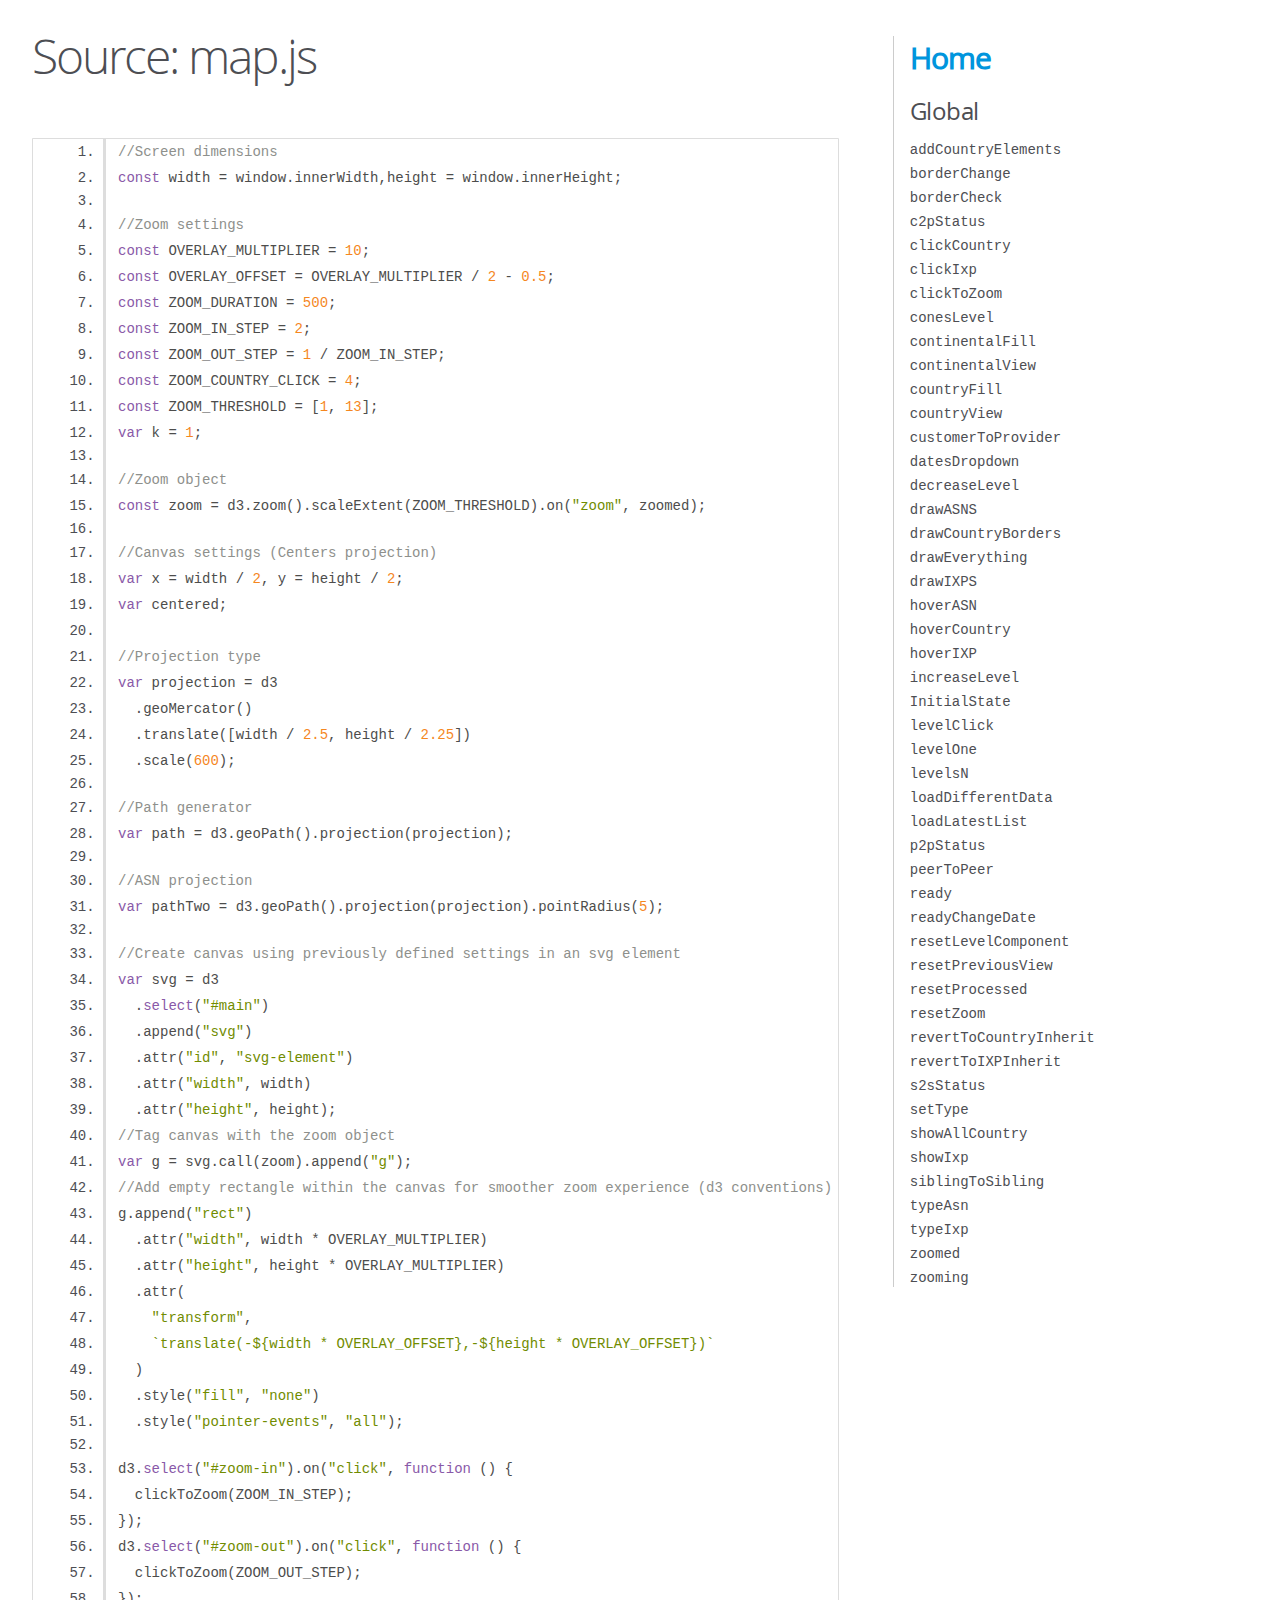
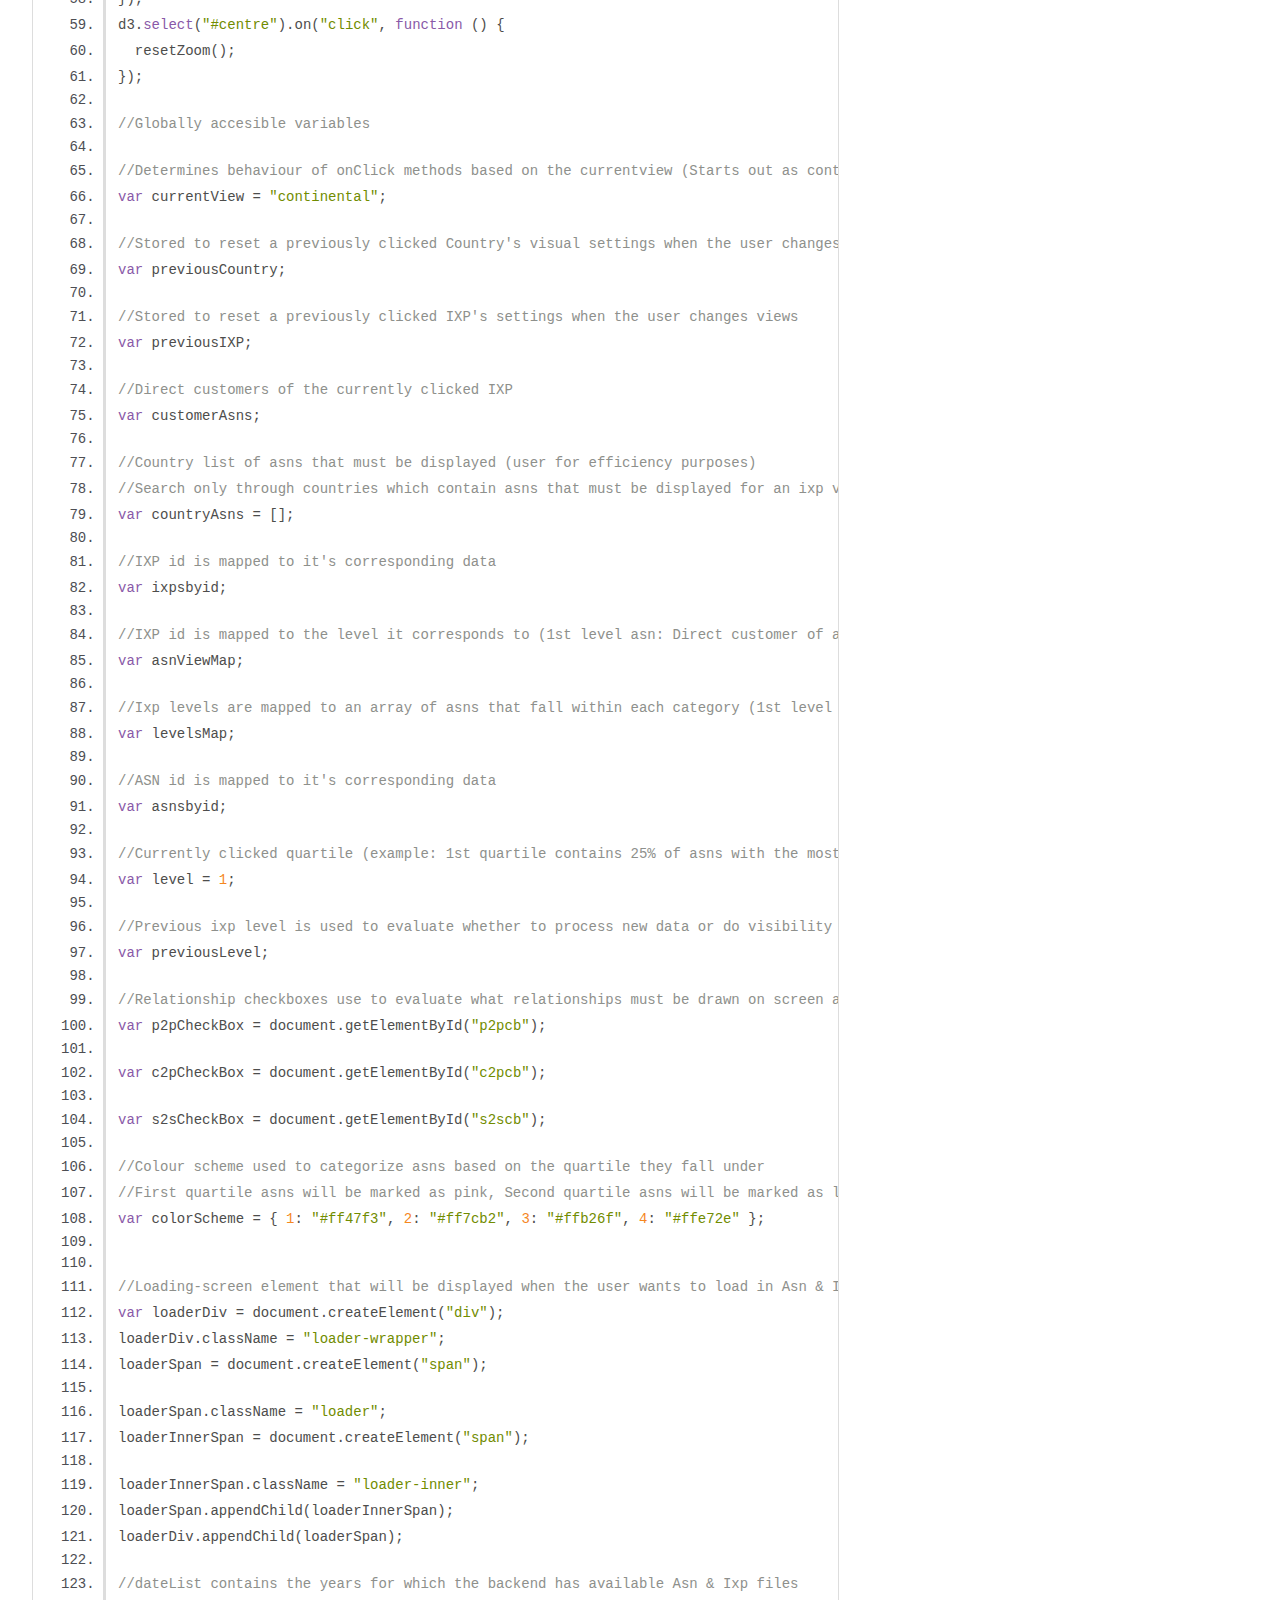
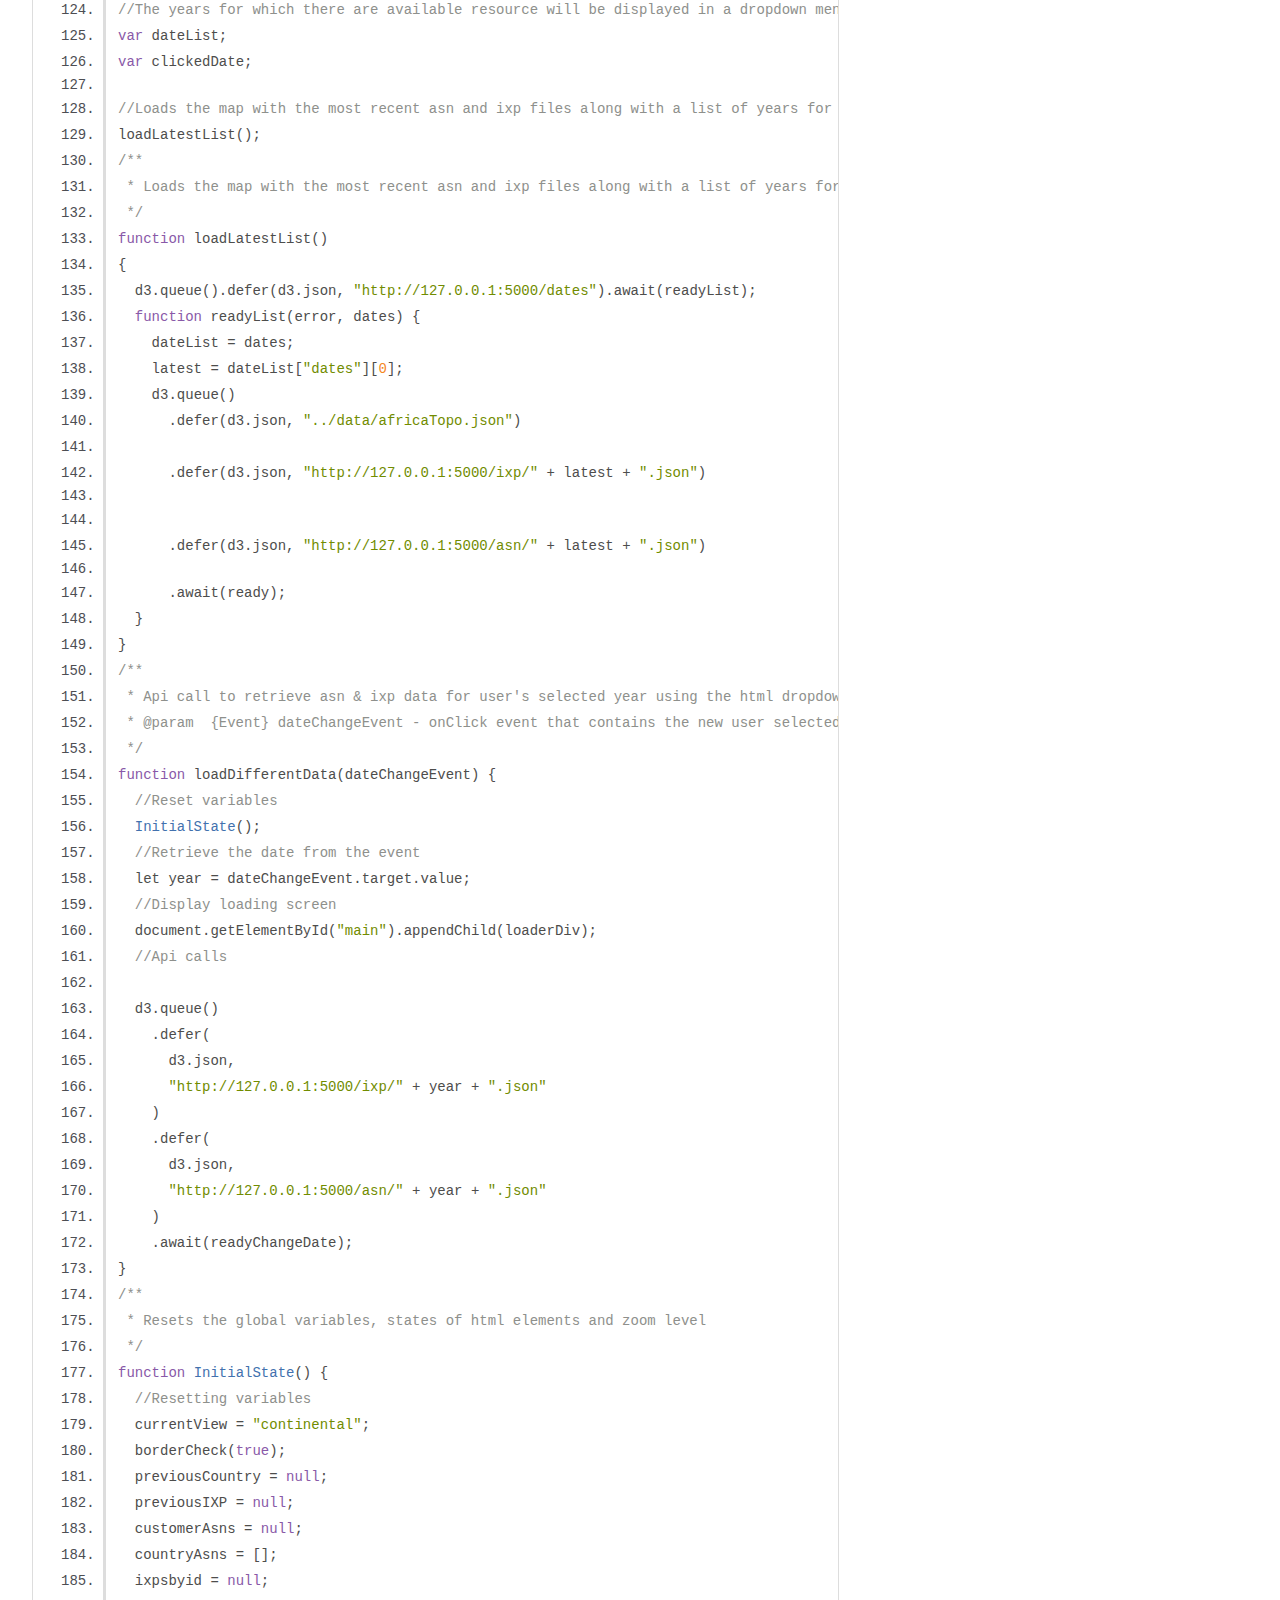
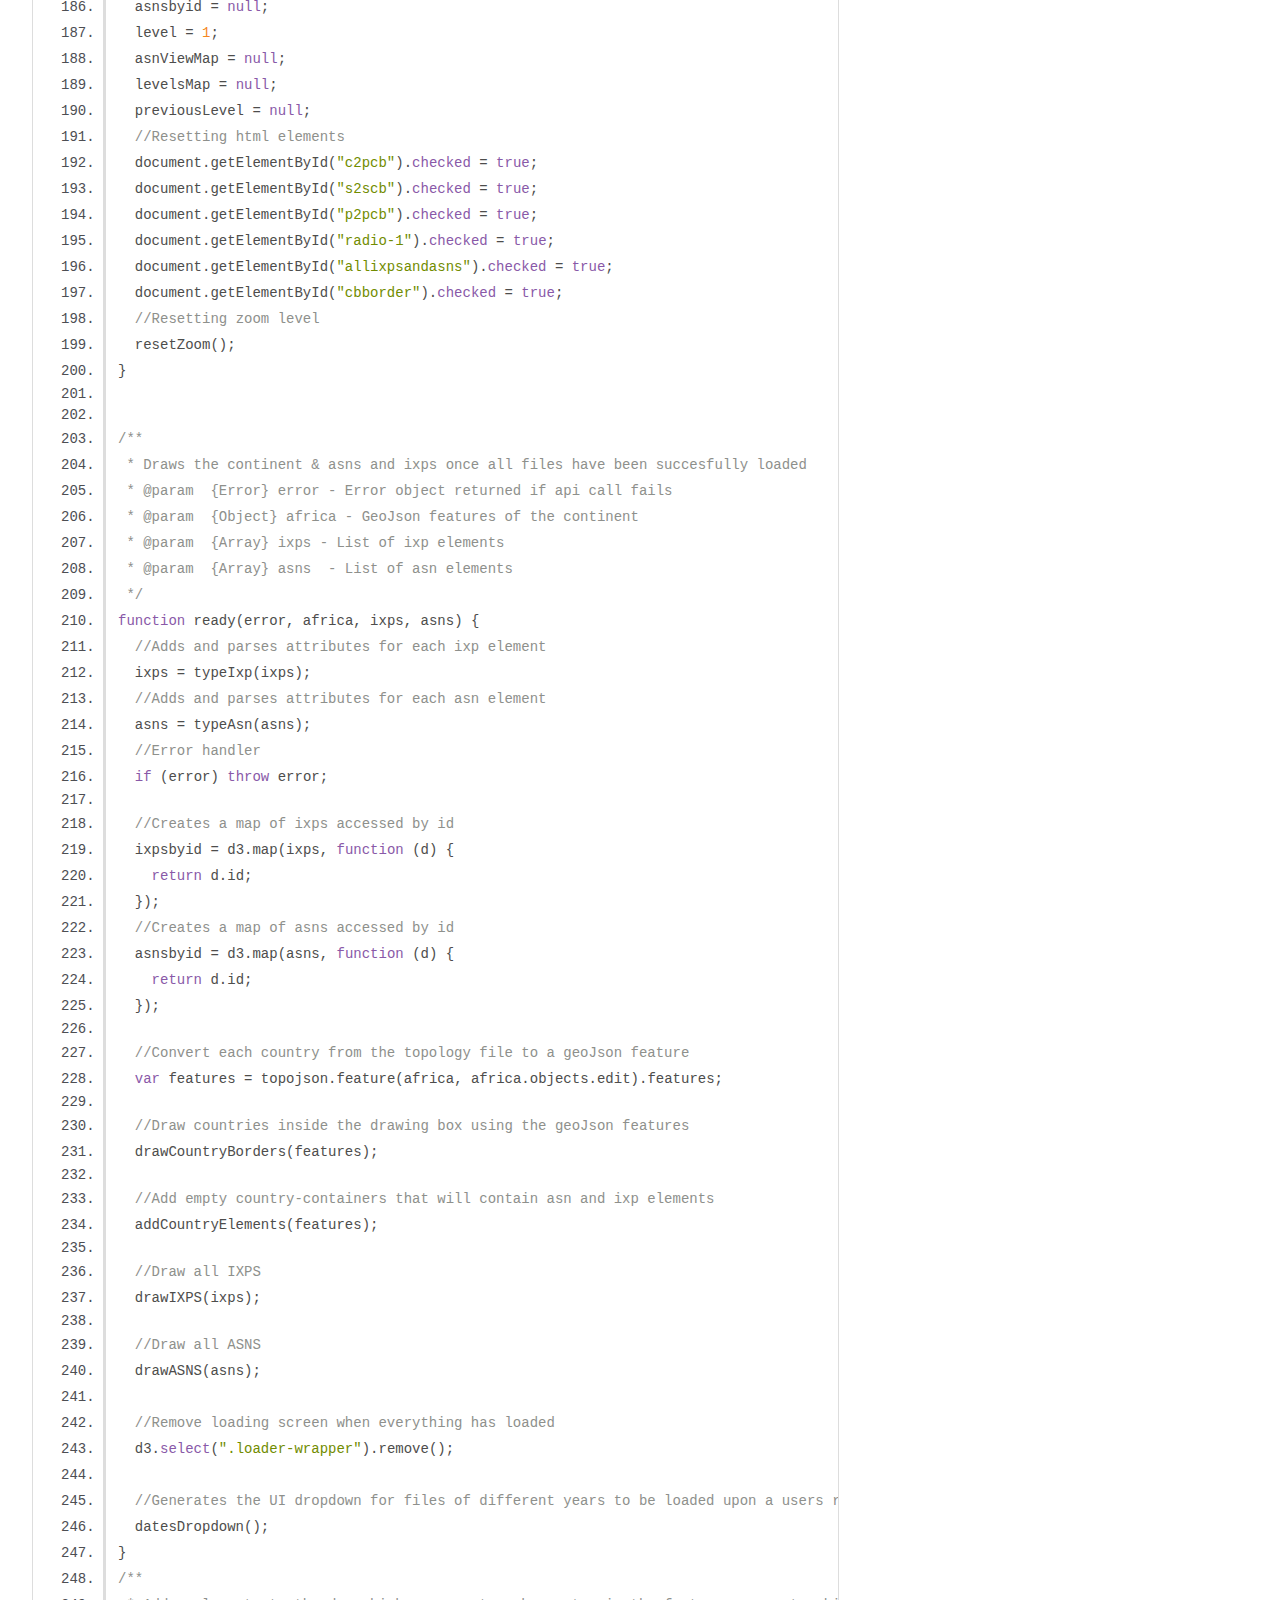
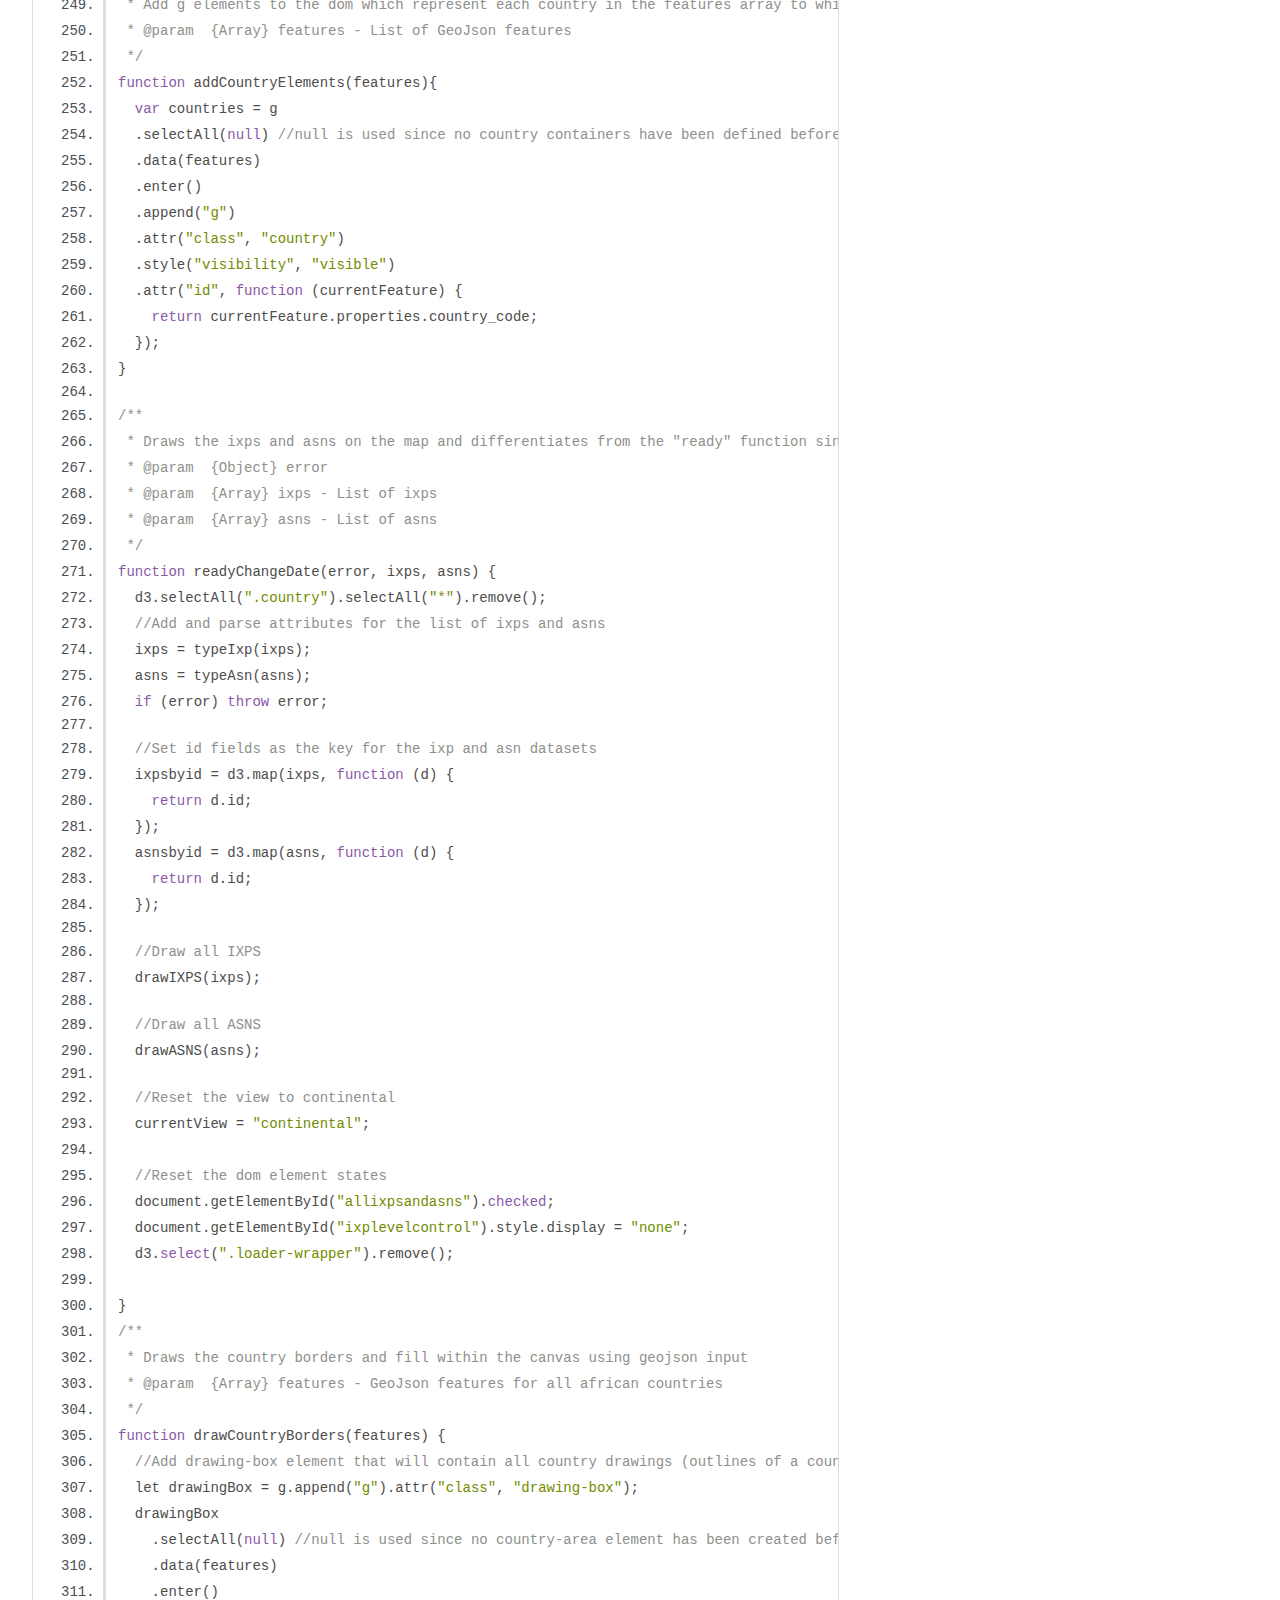
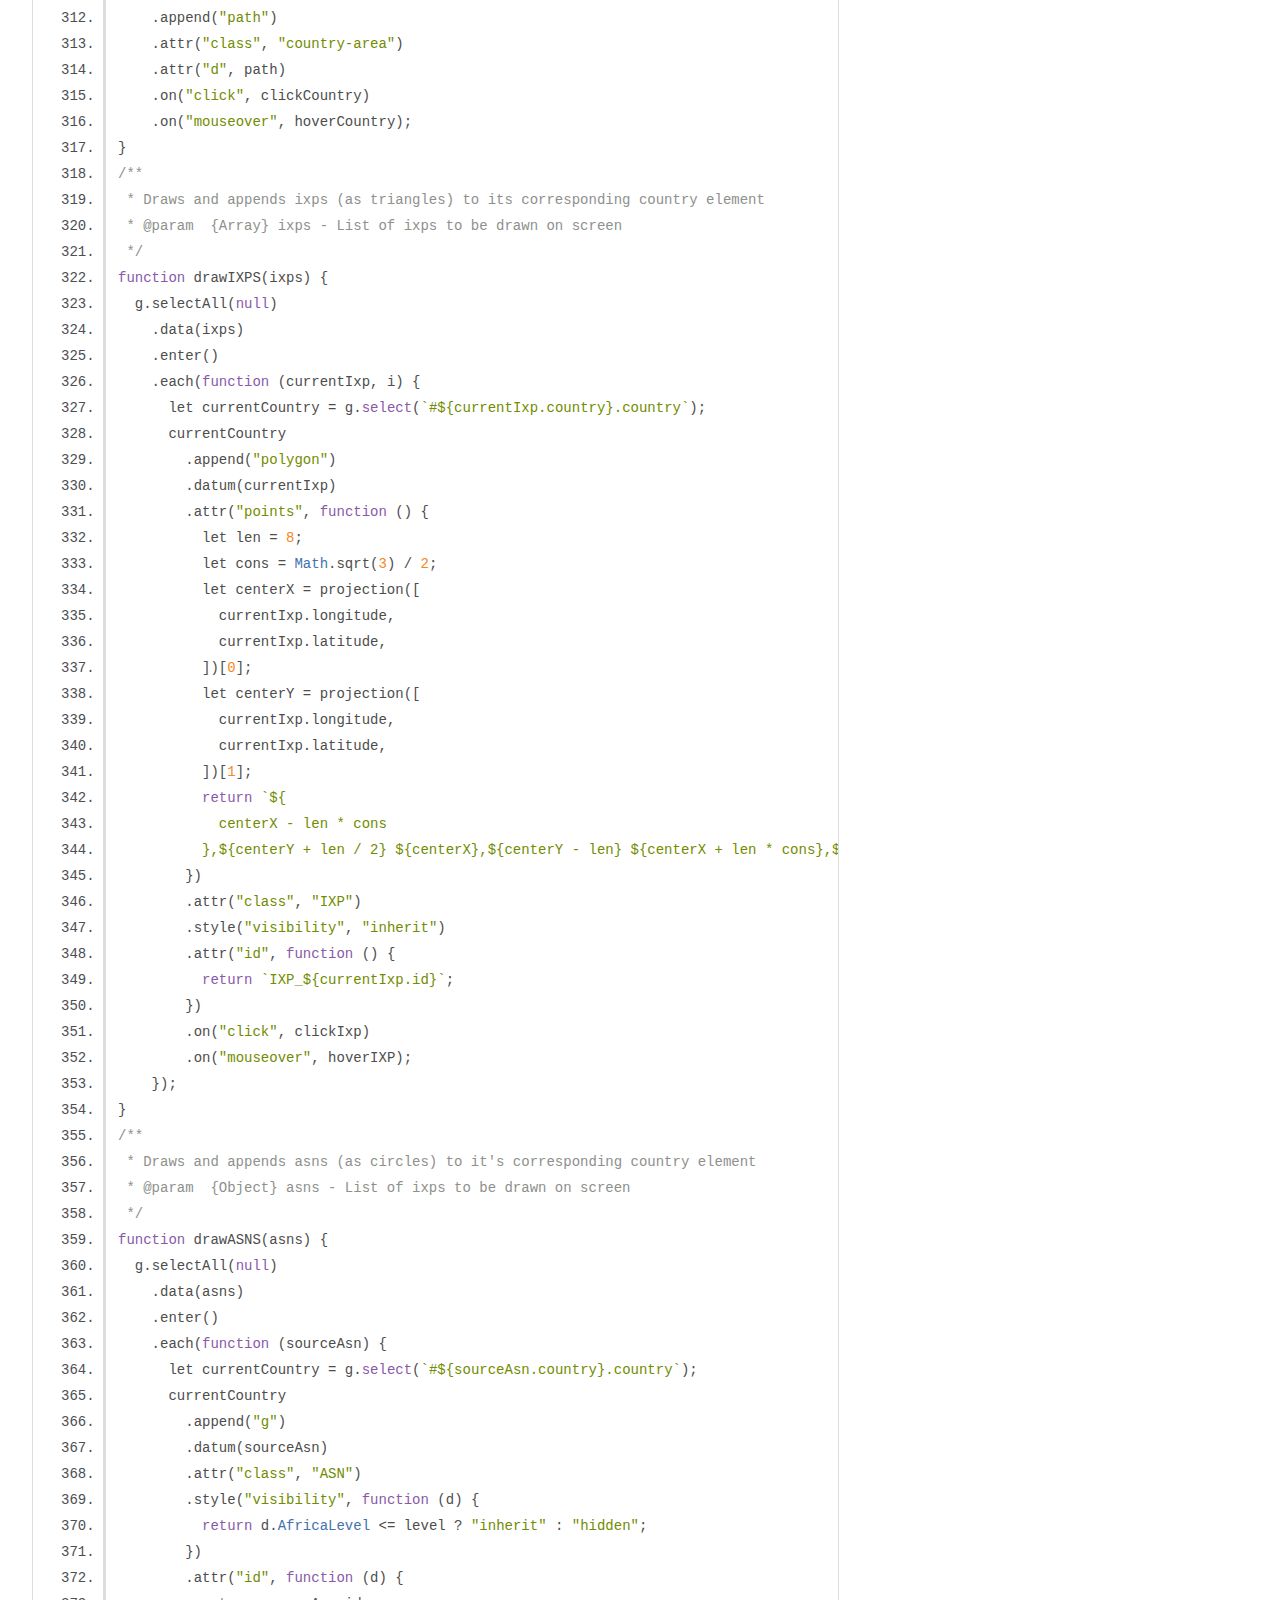
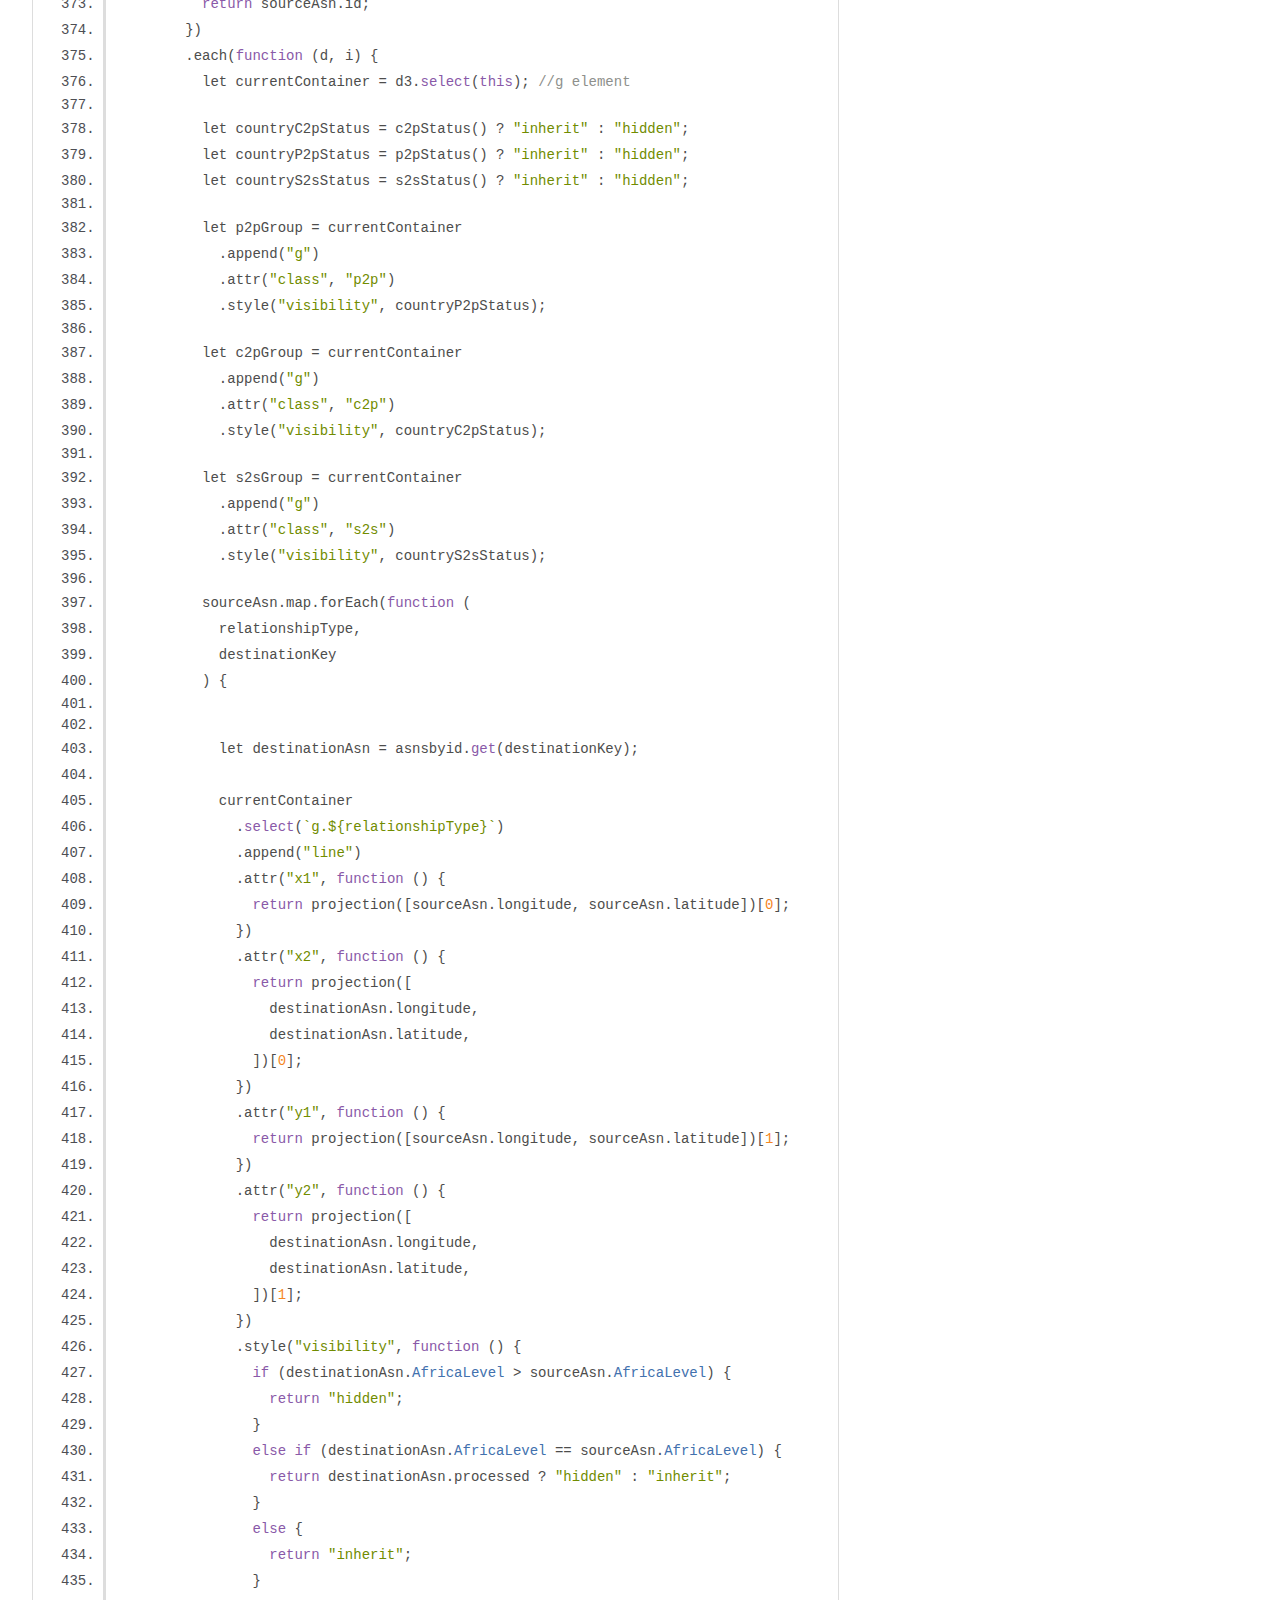
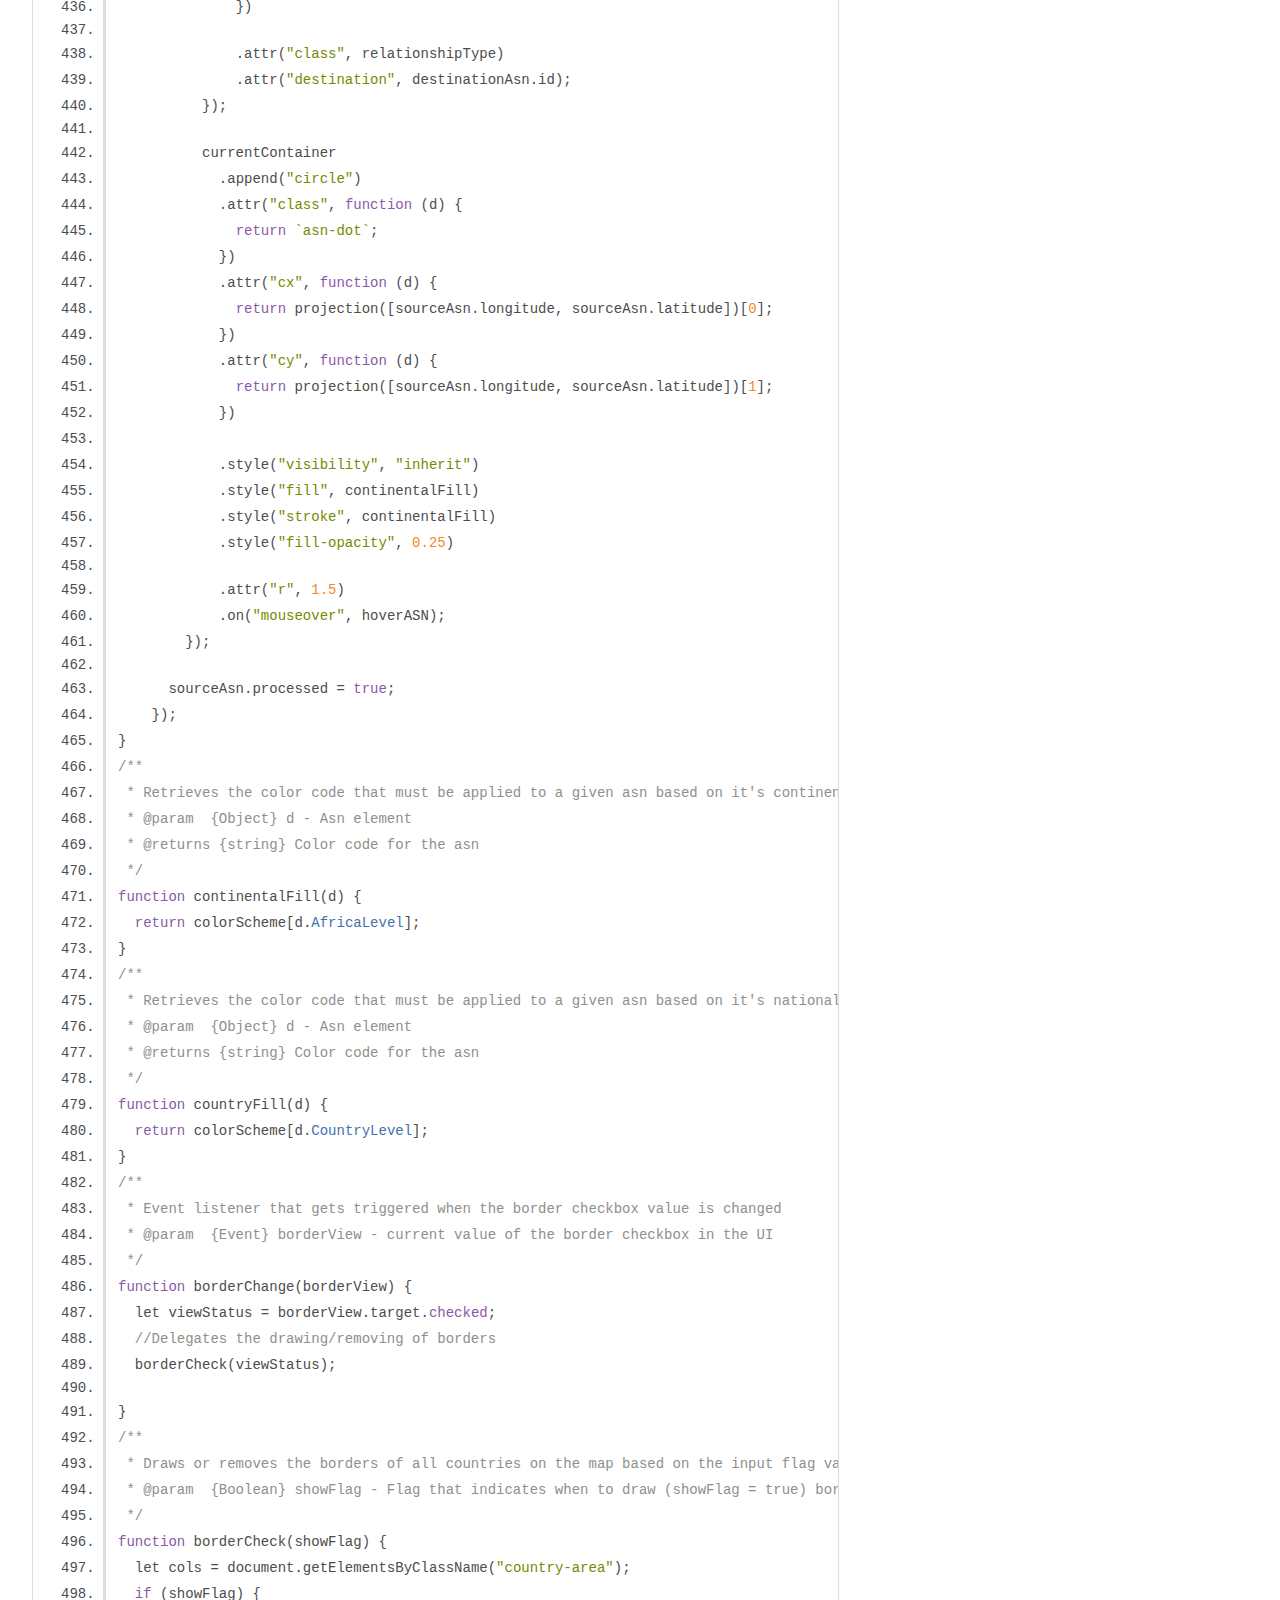
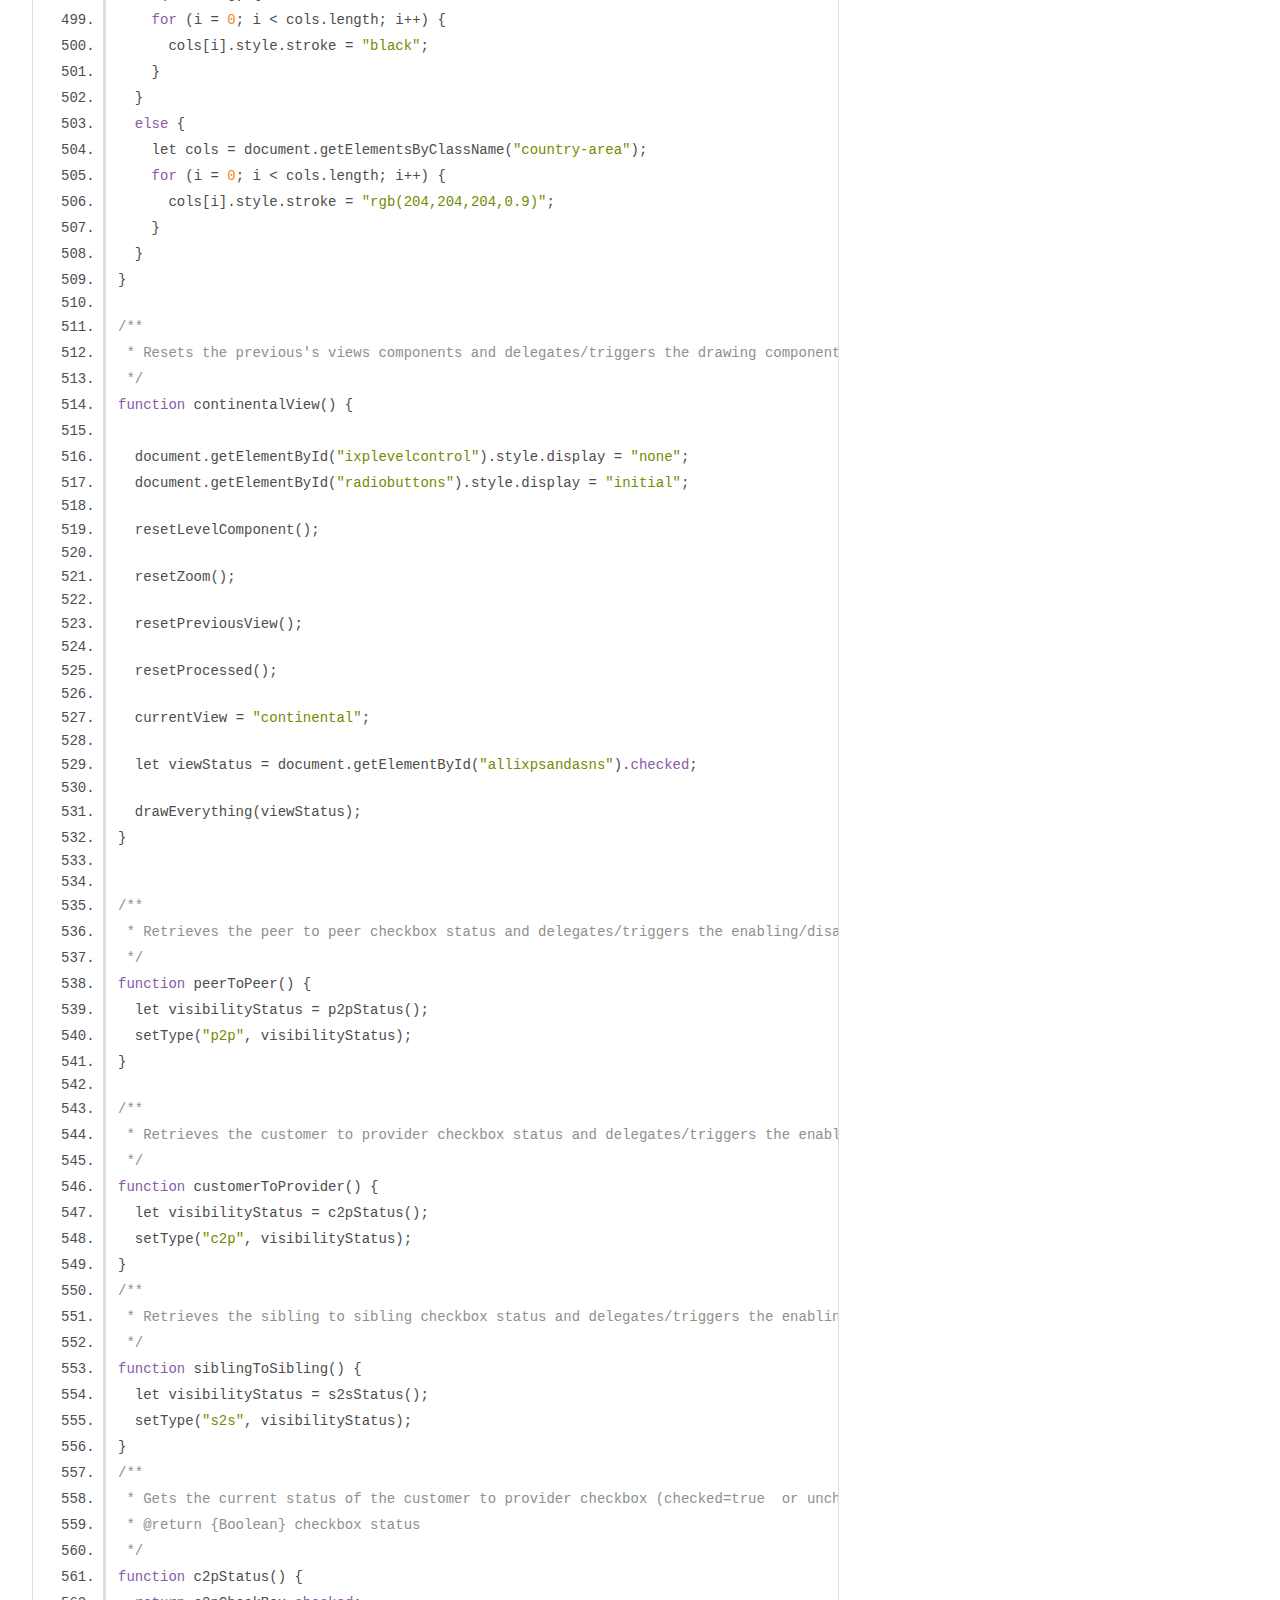
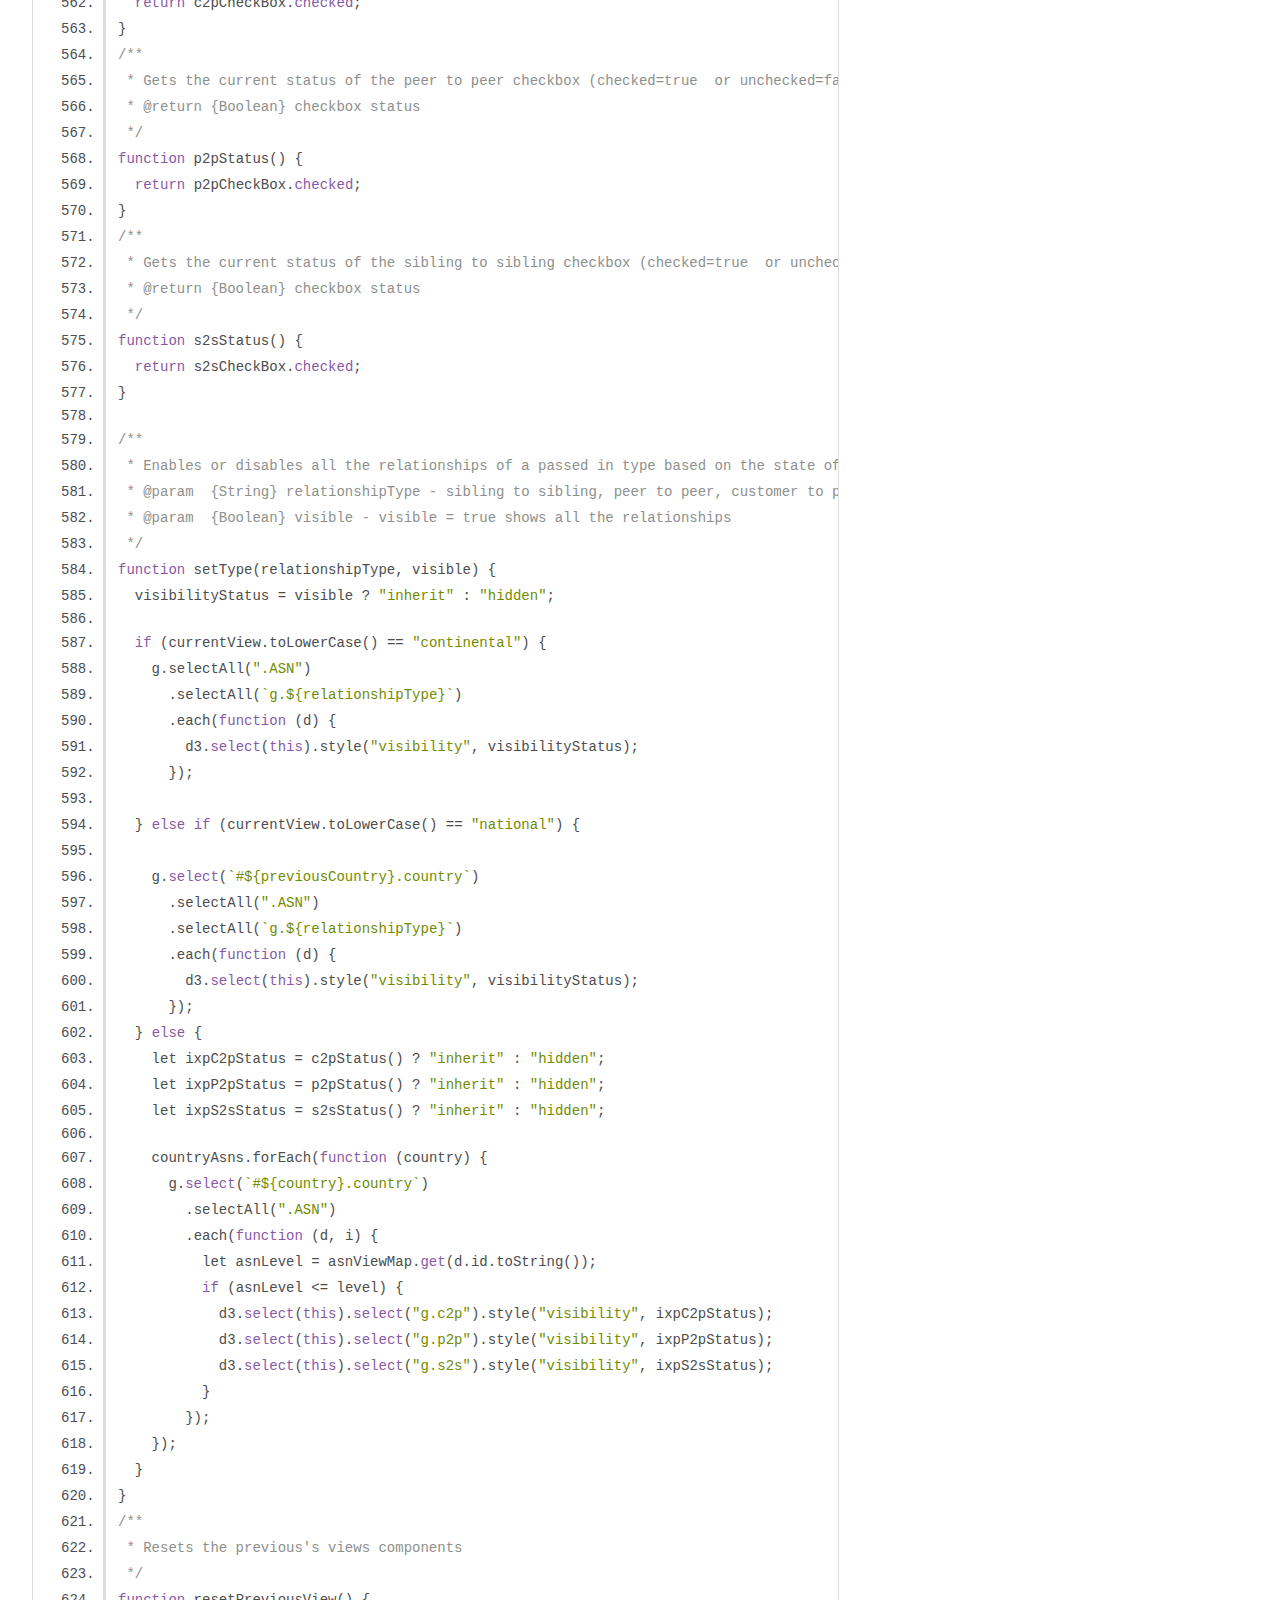
<file: src/out/map.js.html>
<!DOCTYPE html>
<html lang="en">
<head>
    <meta charset="utf-8">
    <title>JSDoc: Source: map.js</title>

    <script src="scripts/prettify/prettify.js"> </script>
    <script src="scripts/prettify/lang-css.js"> </script>
    <!--[if lt IE 9]>
      <script src="//html5shiv.googlecode.com/svn/trunk/html5.js"></script>
    <![endif]-->
    <link type="text/css" rel="stylesheet" href="styles/prettify-tomorrow.css">
    <link type="text/css" rel="stylesheet" href="styles/jsdoc-default.css">
</head>

<body>

<div id="main">

    <h1 class="page-title">Source: map.js</h1>

    



    
    <section>
        <article>
            <pre class="prettyprint source linenums"><code>//Screen dimensions
const width = window.innerWidth,height = window.innerHeight;

//Zoom settings
const OVERLAY_MULTIPLIER = 10;
const OVERLAY_OFFSET = OVERLAY_MULTIPLIER / 2 - 0.5;
const ZOOM_DURATION = 500;
const ZOOM_IN_STEP = 2;
const ZOOM_OUT_STEP = 1 / ZOOM_IN_STEP;
const ZOOM_COUNTRY_CLICK = 4;
const ZOOM_THRESHOLD = [1, 13];
var k = 1;

//Zoom object
const zoom = d3.zoom().scaleExtent(ZOOM_THRESHOLD).on("zoom", zoomed);

//Canvas settings (Centers projection)
var x = width / 2, y = height / 2;
var centered;
  
//Projection type
var projection = d3
  .geoMercator()
  .translate([width / 2.5, height / 2.25])
  .scale(600);

//Path generator
var path = d3.geoPath().projection(projection);

//ASN projection
var pathTwo = d3.geoPath().projection(projection).pointRadius(5);

//Create canvas using previously defined settings in an svg element
var svg = d3
  .select("#main")
  .append("svg")
  .attr("id", "svg-element")
  .attr("width", width)
  .attr("height", height);
//Tag canvas with the zoom object 
var g = svg.call(zoom).append("g");
//Add empty rectangle within the canvas for smoother zoom experience (d3 conventions)
g.append("rect")
  .attr("width", width * OVERLAY_MULTIPLIER)
  .attr("height", height * OVERLAY_MULTIPLIER)
  .attr(
    "transform",
    `translate(-${width * OVERLAY_OFFSET},-${height * OVERLAY_OFFSET})`
  )
  .style("fill", "none")
  .style("pointer-events", "all");

d3.select("#zoom-in").on("click", function () {
  clickToZoom(ZOOM_IN_STEP);
});
d3.select("#zoom-out").on("click", function () {
  clickToZoom(ZOOM_OUT_STEP);
});
d3.select("#centre").on("click", function () {
  resetZoom();
});

//Globally accesible variables

//Determines behaviour of onClick methods based on the currentview (Starts out as continental by default)
var currentView = "continental";

//Stored to reset a previously clicked Country's visual settings when the user changes the view
var previousCountry;

//Stored to reset a previously clicked IXP's settings when the user changes views
var previousIXP;

//Direct customers of the currently clicked IXP
var customerAsns;

//Country list of asns that must be displayed (user for efficiency purposes)
//Search only through countries which contain asns that must be displayed for an ixp view instead of all countries in the world
var countryAsns = [];

//IXP id is mapped to it's corresponding data
var ixpsbyid;

//IXP id is mapped to the level it corresponds to (1st level asn: Direct customer of an IXP, 2nd level asn:  asn that has a relationship with a  1st level asn but not with the IXP directly ... )
var asnViewMap;

//Ixp levels are mapped to an array of asns that fall within each category (1st level asns would be accessed using "levelsMap[1]" and so forth) 
var levelsMap;

//ASN id is mapped to it's corresponding data
var asnsbyid;

//Currently clicked quartile (example: 1st quartile contains 25% of asns with the most number of relationsips )
var level = 1;

//Previous ixp level is used to evaluate whether to process new data or do visibility changes to existing elements only (Efficiency purposes)
var previousLevel;

//Relationship checkboxes use to evaluate what relationships must be drawn on screen at all times
var p2pCheckBox = document.getElementById("p2pcb");

var c2pCheckBox = document.getElementById("c2pcb");

var s2sCheckBox = document.getElementById("s2scb");

//Colour scheme used to categorize asns based on the quartile they fall under
//First quartile asns will be marked as pink, Second quartile asns will be marked as lighter pink and so forth
var colorScheme = { 1: "#ff47f3", 2: "#ff7cb2", 3: "#ffb26f", 4: "#ffe72e" };


//Loading-screen element that will be displayed when the user wants to load in Asn &amp; Ixp files from a different year
var loaderDiv = document.createElement("div");
loaderDiv.className = "loader-wrapper";
loaderSpan = document.createElement("span");

loaderSpan.className = "loader";
loaderInnerSpan = document.createElement("span");

loaderInnerSpan.className = "loader-inner";
loaderSpan.appendChild(loaderInnerSpan);
loaderDiv.appendChild(loaderSpan);

//dateList contains the years for which the backend has available Asn &amp; Ixp files
//The years for which there are available resource will be displayed in a dropdown menu from which the user can select a year of choice
var dateList;
var clickedDate;

//Loads the map with the most recent asn and ixp files along with a list of years for which there is available data for the user to select
loadLatestList();
/**
 * Loads the map with the most recent asn and ixp files along with a list of years for which there is available data for the user to select
 */
function loadLatestList()
{
  d3.queue().defer(d3.json, "http://127.0.0.1:5000/dates").await(readyList);
  function readyList(error, dates) {
    dateList = dates;
    latest = dateList["dates"][0];
    d3.queue()
      .defer(d3.json, "../data/africaTopo.json")
      
      .defer(d3.json, "http://127.0.0.1:5000/ixp/" + latest + ".json")

      
      .defer(d3.json, "http://127.0.0.1:5000/asn/" + latest + ".json")

      .await(ready);
  }
}
/**
 * Api call to retrieve asn &amp; ixp data for user's selected year using the html dropdown element
 * @param  {Event} dateChangeEvent - onClick event that contains the new user selected year
 */
function loadDifferentData(dateChangeEvent) {
  //Reset variables
  InitialState();
  //Retrieve the date from the event
  let year = dateChangeEvent.target.value;
  //Display loading screen
  document.getElementById("main").appendChild(loaderDiv);
  //Api calls
  
  d3.queue()
    .defer(
      d3.json,
      "http://127.0.0.1:5000/ixp/" + year + ".json"
    )
    .defer(
      d3.json,
      "http://127.0.0.1:5000/asn/" + year + ".json"
    )
    .await(readyChangeDate);
}
/**
 * Resets the global variables, states of html elements and zoom level
 */
function InitialState() {
  //Resetting variables
  currentView = "continental";
  borderCheck(true);
  previousCountry = null;
  previousIXP = null;
  customerAsns = null;
  countryAsns = [];
  ixpsbyid = null;
  asnsbyid = null;
  level = 1;
  asnViewMap = null;
  levelsMap = null;
  previousLevel = null;
  //Resetting html elements
  document.getElementById("c2pcb").checked = true;
  document.getElementById("s2scb").checked = true;
  document.getElementById("p2pcb").checked = true;
  document.getElementById("radio-1").checked = true;
  document.getElementById("allixpsandasns").checked = true;
  document.getElementById("cbborder").checked = true;
  //Resetting zoom level
  resetZoom();
}


/**
 * Draws the continent &amp; asns and ixps once all files have been succesfully loaded
 * @param  {Error} error - Error object returned if api call fails
 * @param  {Object} africa - GeoJson features of the continent
 * @param  {Array} ixps - List of ixp elements
 * @param  {Array} asns  - List of asn elements
 */
function ready(error, africa, ixps, asns) {
  //Adds and parses attributes for each ixp element
  ixps = typeIxp(ixps);
  //Adds and parses attributes for each asn element
  asns = typeAsn(asns);
  //Error handler
  if (error) throw error;

  //Creates a map of ixps accessed by id
  ixpsbyid = d3.map(ixps, function (d) {
    return d.id;
  });
  //Creates a map of asns accessed by id
  asnsbyid = d3.map(asns, function (d) {
    return d.id;
  });

  //Convert each country from the topology file to a geoJson feature
  var features = topojson.feature(africa, africa.objects.edit).features;

  //Draw countries inside the drawing box using the geoJson features
  drawCountryBorders(features);

  //Add empty country-containers that will contain asn and ixp elements
  addCountryElements(features);

  //Draw all IXPS
  drawIXPS(ixps);

  //Draw all ASNS
  drawASNS(asns);
  
  //Remove loading screen when everything has loaded
  d3.select(".loader-wrapper").remove();
  
  //Generates the UI dropdown for files of different years to be loaded upon a users request
  datesDropdown();
}
/**
 * Add g elements to the dom which represent each country in the features array to which asns and ixps will be added
 * @param  {Array} features - List of GeoJson features
 */
function addCountryElements(features){
  var countries = g
  .selectAll(null) //null is used since no country containers have been defined before (no search time -> more efficient )
  .data(features)
  .enter()
  .append("g")
  .attr("class", "country")
  .style("visibility", "visible")
  .attr("id", function (currentFeature) {
    return currentFeature.properties.country_code;
  });
}

/**
 * Draws the ixps and asns on the map and differentiates from the "ready" function since the continent is not redrawn in this case
 * @param  {Object} error
 * @param  {Array} ixps - List of ixps
 * @param  {Array} asns - List of asns
 */
function readyChangeDate(error, ixps, asns) {
  d3.selectAll(".country").selectAll("*").remove();
  //Add and parse attributes for the list of ixps and asns
  ixps = typeIxp(ixps);
  asns = typeAsn(asns);
  if (error) throw error;

  //Set id fields as the key for the ixp and asn datasets
  ixpsbyid = d3.map(ixps, function (d) {
    return d.id;
  });
  asnsbyid = d3.map(asns, function (d) {
    return d.id;
  });

  //Draw all IXPS
  drawIXPS(ixps);

  //Draw all ASNS
  drawASNS(asns);

  //Reset the view to continental
  currentView = "continental";
  
  //Reset the dom element states
  document.getElementById("allixpsandasns").checked;
  document.getElementById("ixplevelcontrol").style.display = "none";
  d3.select(".loader-wrapper").remove();
  
} 
/**
 * Draws the country borders and fill within the canvas using geojson input
 * @param  {Array} features - GeoJson features for all african countries
 */
function drawCountryBorders(features) {
  //Add drawing-box element that will contain all country drawings (outlines of a country &amp; an onclick method)
  let drawingBox = g.append("g").attr("class", "drawing-box");
  drawingBox
    .selectAll(null) //null is used since no country-area element has been created before
    .data(features)
    .enter()
    .append("path")
    .attr("class", "country-area")
    .attr("d", path)
    .on("click", clickCountry)
    .on("mouseover", hoverCountry);
}
/**
 * Draws and appends ixps (as triangles) to its corresponding country element
 * @param  {Array} ixps - List of ixps to be drawn on screen
 */
function drawIXPS(ixps) {
  g.selectAll(null)
    .data(ixps)
    .enter()
    .each(function (currentIxp, i) {
      let currentCountry = g.select(`#${currentIxp.country}.country`);
      currentCountry
        .append("polygon")
        .datum(currentIxp)
        .attr("points", function () {
          let len = 8;
          let cons = Math.sqrt(3) / 2;
          let centerX = projection([
            currentIxp.longitude,
            currentIxp.latitude,
          ])[0];
          let centerY = projection([
            currentIxp.longitude,
            currentIxp.latitude,
          ])[1];
          return `${
            centerX - len * cons
          },${centerY + len / 2} ${centerX},${centerY - len} ${centerX + len * cons},${centerY + len / 2}`;
        })
        .attr("class", "IXP")
        .style("visibility", "inherit")
        .attr("id", function () {
          return `IXP_${currentIxp.id}`;
        })
        .on("click", clickIxp)
        .on("mouseover", hoverIXP);
    });
}
/**
 * Draws and appends asns (as circles) to it's corresponding country element
 * @param  {Object} asns - List of ixps to be drawn on screen
 */
function drawASNS(asns) {
  g.selectAll(null)
    .data(asns)
    .enter()
    .each(function (sourceAsn) {
      let currentCountry = g.select(`#${sourceAsn.country}.country`);
      currentCountry
        .append("g")
        .datum(sourceAsn)
        .attr("class", "ASN")
        .style("visibility", function (d) {
          return d.AfricaLevel &lt;= level ? "inherit" : "hidden";
        })
        .attr("id", function (d) {
          return sourceAsn.id;
        })
        .each(function (d, i) {
          let currentContainer = d3.select(this); //g element

          let countryC2pStatus = c2pStatus() ? "inherit" : "hidden";
          let countryP2pStatus = p2pStatus() ? "inherit" : "hidden";
          let countryS2sStatus = s2sStatus() ? "inherit" : "hidden";

          let p2pGroup = currentContainer
            .append("g")
            .attr("class", "p2p")
            .style("visibility", countryP2pStatus);

          let c2pGroup = currentContainer
            .append("g")
            .attr("class", "c2p")
            .style("visibility", countryC2pStatus);

          let s2sGroup = currentContainer
            .append("g")
            .attr("class", "s2s")
            .style("visibility", countryS2sStatus);

          sourceAsn.map.forEach(function (
            relationshipType,
            destinationKey
          ) {


            let destinationAsn = asnsbyid.get(destinationKey);
            
            currentContainer
              .select(`g.${relationshipType}`)
              .append("line")
              .attr("x1", function () {
                return projection([sourceAsn.longitude, sourceAsn.latitude])[0];
              })
              .attr("x2", function () {
                return projection([
                  destinationAsn.longitude,
                  destinationAsn.latitude,
                ])[0];
              })
              .attr("y1", function () {
                return projection([sourceAsn.longitude, sourceAsn.latitude])[1];
              })
              .attr("y2", function () {
                return projection([
                  destinationAsn.longitude,
                  destinationAsn.latitude,
                ])[1];
              })
              .style("visibility", function () {
                if (destinationAsn.AfricaLevel > sourceAsn.AfricaLevel) {
                  return "hidden";
                }
                else if (destinationAsn.AfricaLevel == sourceAsn.AfricaLevel) {
                  return destinationAsn.processed ? "hidden" : "inherit";
                }
                else {
                  return "inherit";
                }
              })

              .attr("class", relationshipType)
              .attr("destination", destinationAsn.id);
          });

          currentContainer
            .append("circle")
            .attr("class", function (d) {
              return `asn-dot`;
            })
            .attr("cx", function (d) {
              return projection([sourceAsn.longitude, sourceAsn.latitude])[0];
            })
            .attr("cy", function (d) {
              return projection([sourceAsn.longitude, sourceAsn.latitude])[1];
            })
            
            .style("visibility", "inherit")
            .style("fill", continentalFill)
            .style("stroke", continentalFill)
            .style("fill-opacity", 0.25)

            .attr("r", 1.5)
            .on("mouseover", hoverASN);
        });

      sourceAsn.processed = true;
    });
}
/**
 * Retrieves the color code that must be applied to a given asn based on it's continental quartile (africaLevel) property
 * @param  {Object} d - Asn element
 * @returns {string} Color code for the asn
 */
function continentalFill(d) {
  return colorScheme[d.AfricaLevel];
}
/**
 * Retrieves the color code that must be applied to a given asn based on it's national quartile (CountryLevel) property
 * @param  {Object} d - Asn element
 * @returns {string} Color code for the asn
 */
function countryFill(d) {
  return colorScheme[d.CountryLevel];
}
/**
 * Event listener that gets triggered when the border checkbox value is changed
 * @param  {Event} borderView - current value of the border checkbox in the UI
 */
function borderChange(borderView) {
  let viewStatus = borderView.target.checked;
  //Delegates the drawing/removing of borders
  borderCheck(viewStatus);

}
/**
 * Draws or removes the borders of all countries on the map based on the input flag value
 * @param  {Boolean} showFlag - Flag that indicates when to draw (showFlag = true) borders and when to remove them (showFlag = false)
 */
function borderCheck(showFlag) {
  let cols = document.getElementsByClassName("country-area");
  if (showFlag) {
    for (i = 0; i &lt; cols.length; i++) {
      cols[i].style.stroke = "black";
    }
  }
  else {
    let cols = document.getElementsByClassName("country-area");
    for (i = 0; i &lt; cols.length; i++) {
      cols[i].style.stroke = "rgb(204,204,204,0.9)";
    }
  }
}

/**
 * Resets the previous's views components and delegates/triggers the drawing component of the continental view
 */
function continentalView() {
  
  document.getElementById("ixplevelcontrol").style.display = "none";
  document.getElementById("radiobuttons").style.display = "initial";

  resetLevelComponent();

  resetZoom();

  resetPreviousView();

  resetProcessed();

  currentView = "continental";

  let viewStatus = document.getElementById("allixpsandasns").checked;

  drawEverything(viewStatus);
}


/**
 * Retrieves the peer to peer checkbox status and delegates/triggers the enabling/disabling of the relationships
 */
function peerToPeer() {
  let visibilityStatus = p2pStatus();
  setType("p2p", visibilityStatus);
}

/**
 * Retrieves the customer to provider checkbox status and delegates/triggers the enabling/disabling of the relationships
 */
function customerToProvider() {
  let visibilityStatus = c2pStatus();
  setType("c2p", visibilityStatus);
}
/**
 * Retrieves the sibling to sibling checkbox status and delegates/triggers the enabling/disabling of the relationships
 */
function siblingToSibling() {
  let visibilityStatus = s2sStatus();
  setType("s2s", visibilityStatus);
}
/**
 * Gets the current status of the customer to provider checkbox (checked=true  or unchecked=false)
 * @return {Boolean} checkbox status
 */
function c2pStatus() {
  return c2pCheckBox.checked;
}
/**
 * Gets the current status of the peer to peer checkbox (checked=true  or unchecked=false)
 * @return {Boolean} checkbox status
 */
function p2pStatus() {
  return p2pCheckBox.checked;
}
/**
 * Gets the current status of the sibling to sibling checkbox (checked=true  or unchecked=false)
 * @return {Boolean} checkbox status
 */
function s2sStatus() {
  return s2sCheckBox.checked;
}

/**
 * Enables or disables all the relationships of a passed in type based on the state of the customer to provider UI checkbox for the current view
 * @param  {String} relationshipType - sibling to sibling, peer to peer, customer to provider
 * @param  {Boolean} visible - visible = true shows all the relationships
 */
function setType(relationshipType, visible) {
  visibilityStatus = visible ? "inherit" : "hidden";

  if (currentView.toLowerCase() == "continental") {
    g.selectAll(".ASN")
      .selectAll(`g.${relationshipType}`)
      .each(function (d) {
        d3.select(this).style("visibility", visibilityStatus);
      });
    
  } else if (currentView.toLowerCase() == "national") {
    
    g.select(`#${previousCountry}.country`)
      .selectAll(".ASN")
      .selectAll(`g.${relationshipType}`)
      .each(function (d) {
        d3.select(this).style("visibility", visibilityStatus);
      });
  } else {
    let ixpC2pStatus = c2pStatus() ? "inherit" : "hidden";
    let ixpP2pStatus = p2pStatus() ? "inherit" : "hidden";
    let ixpS2sStatus = s2sStatus() ? "inherit" : "hidden";

    countryAsns.forEach(function (country) {
      g.select(`#${country}.country`)
        .selectAll(".ASN")
        .each(function (d, i) {
          let asnLevel = asnViewMap.get(d.id.toString());
          if (asnLevel &lt;= level) {
            d3.select(this).select("g.c2p").style("visibility", ixpC2pStatus);
            d3.select(this).select("g.p2p").style("visibility", ixpP2pStatus);
            d3.select(this).select("g.s2s").style("visibility", ixpS2sStatus);
          }
        });
    });
  }
}
/**
 * Resets the previous's views components
 */
function resetPreviousView() {
  if (currentView === "national") {
    revertToCountryInherit();
  } else if (currentView === "IXP") {
    revertToIXPInherit();
  }
}

/**
 * Resets the previous's views data and instantiates the needed data structure to generate an ixp view
 * The process of generating the actual ixp is delegated and triggered by calling "showIxp()"
 * @param  {Object} d - Ixp element
 */
function clickIxp(d) {
  document.getElementById("radiobuttons").style.display = "none";
  document.getElementById("ixplevelcontrol").style.display = "initial";
  document.getElementById("allixpsandasns").checked = false;
  
  if (currentView == "national") {
    revertToCountryInherit();
    resetLevelComponent();
    previousIXP = d;
    let clickedIxp = d;

    asnViewMap = new Map();
    levelsMap = new Map();

    currentView = "IXP";
    showIxp(clickedIxp);
  } 
  else if (currentView == "continental") {
    let clickedIxp = d;
    previousIXP = d;

    resetProcessed();
    resetLevelComponent();

    asnViewMap = new Map();
    levelsMap = new Map();

    currentView = "IXP";
    showIxp(clickedIxp);
  }
}
/**
 * Draws the ixp along with it's first customers and their relatinonships on screen
 * @param  {Object} d - Ixp element
 */
function levelOne(d) {
  levelsMap.set("1", customerAsns);
  levelsMap.set("2", []);

  countryAsns = [];
  customerAsns.forEach(function (id) {
    countryAsns.push(asnsbyid.get(id).country);
    asnViewMap.set(id, "1");
  });
  
  countryAsns = [...new Set(countryAsns)];

  let ixpC2pStatus = c2pStatus() ? "inherit" : "hidden";
  let ixpP2pStatus = p2pStatus() ? "inherit" : "hidden";
  let ixpS2sStatus = s2sStatus() ? "inherit" : "hidden";

  countryAsns.forEach(function (country) {
    g.select(`#${country}.country`)
      .selectAll(".ASN")
      .each(function (d, i) {
        if (customerAsns.includes(d.id)) {
          d3.select(this).style("visibility", "visible");

          d3.select(this).select("g.c2p").style("visibility", ixpC2pStatus);
          d3.select(this).select("g.p2p").style("visibility", ixpP2pStatus);
          d3.select(this).select("g.s2s").style("visibility", ixpS2sStatus);

          d3.select(this)
            .selectAll("g")
            .each(function (d) {
              currentGroup = d3.select(this);
              currentGroup.selectAll("line").each(function (d) {
                let pathDestination = d3.select(this).attr("destination");
                if (asnViewMap.get(pathDestination) == "1") {
                  //If the destination asn has been processed ignore the current path
                  if (asnsbyid.get(pathDestination).processed) {
                    d3.select(this).style("visibility", "hidden");
                  }
                  //otherwise the path stays as inherit (drawn)

                  //customer asns of level 1 remain as inherit
                } else if (asnViewMap.get(pathDestination) == "2") {
                  d3.select(this).style("visibility", "hidden");
                } else {
                  asnViewMap.set(pathDestination, "2");
                  levelsMap.get("2").push(pathDestination);
                  d3.select(this).style("visibility", "hidden");
                }
                // if (!customerAsns.includes(pathDestination)) {
                //   d3.select(this).style("visibility", "hidden");
                // }
              });
            });
          //Processed asn to avoid duplicates
          d.processed = true;
        }
      });
  });
  
  

  if (!levelsMap.get("1").length) {
    document.getElementById("increase").disabled = true;
    document.getElementById("increase").style.backgroundColor = "grey";
  }
}

/**
 * Draws an ixp's nth level customers on the map along with their respective relationships
 * @param  {Number} index - Current level 
 */
function levelsN(index) {
  let nextIndex = index + 1;
  //sets the map for the next layer
  if (levelsMap.get(nextIndex.toString()) == null) {
    levelsMap.set(nextIndex.toString(), []);
  }

  //Finding the country for each customer in the customerAsns list
  levelsMap.get(index.toString()).forEach(function (id) {
    countryAsns.push(asnsbyid.get(id).country);
  });

  //Removing duplicates
  countryAsns = [...new Set(countryAsns)];

  let ixpC2pStatus = c2pStatus() ? "inherit" : "hidden";
  let ixpP2pStatus = p2pStatus() ? "inherit" : "hidden";
  let ixpS2sStatus = s2sStatus() ? "inherit" : "hidden";

  countryAsns.forEach(function (country) {
    g.select(`#${country}.country`)
      .selectAll(".ASN")
      .each(function (d, i) {
        if (asnViewMap.get(d.id) == index.toString()) {
          
          d3.select(this).style("visibility", "visible");

          d3.select(this).select("g.c2p").style("visibility", ixpC2pStatus);
          d3.select(this).select("g.p2p").style("visibility", ixpP2pStatus);
          d3.select(this).select("g.s2s").style("visibility", ixpS2sStatus);

          d3.select(this)
            .selectAll("g")
            .each(function (d) {
              currentGroup = d3.select(this);
              currentGroup.selectAll("line").each(function (d) {
                let pathDestination = d3.select(this).attr("destination");
                if (asnViewMap.get(pathDestination) == index.toString()) {
                  //customer asns of level 1 remain as inherit
                  if (asnsbyid.get(pathDestination).processed) {
                    d3.select(this).style("visibility", "hidden");
                  }
                  //Otherwise path is drawn
                }
                //Have come across this element in layer below before
                else if (
                  asnViewMap.get(pathDestination) == nextIndex.toString()
                ) {
                  d3.select(this).style("visibility", "hidden");
                } else if (asnViewMap.get(pathDestination) &lt; index.toString()) {
                  //Do nothing (draw the path by default)
                }

                //Destination in next layer but no yet registered in the map
                else {
                  asnViewMap.set(pathDestination, nextIndex.toString());
                  levelsMap.get(nextIndex.toString()).push(pathDestination);
                  d3.select(this).style("visibility", "hidden");
                }
              });
            });

          d.processed = true;
        }
      });
  });

  if (!levelsMap.get(nextIndex.toString()).length) {
    document.getElementById("increase").disabled = true;
    document.getElementById("increase").style.backgroundColor = "grey";
  }
}
/**
 * Disables all the country elements and selectively enables the ixp and its respective asn customers
 * The asns are drawn iteratively by delegating this process to the levelOne and levesN functions
 * @param  {Object} d - Ixp element
 */
function showIxp(d) {
  //Sets everything on the map to hidden
  g.selectAll(".country").style("visibility", "hidden");
  g.select(`#${d.country}.country`)
    .selectAll(`#IXP_${d.id}`)
    .each(function (d) {
      d3.select(this).style("visibility", "visible");
      customerAsns = d.customers;
    });
  if (d.customers.length) {
    //LEVEL 1:
    levelOne(d);

    //LEVEL >=1
    //
    for (let i = 2; i &lt;= level; i++) {
      levelsN(i);
    }
  } else {
    document.getElementById("increase").disabled = true;
    document.getElementById("increase").style.backgroundColor = "grey";
  }
}

/**
 * Displays the cumulative amount of asns and ixps for a hovered country
 * @param  {Object} d - Country element
 */
function hoverCountry(d) {
  let cCode =
    " Country Name : " + d.properties.name + ", " + d.properties.country_code;
  let noOfIXPs =
    " Number of IXPs : " +
    g
      .select(`.country#${d.properties.country_code}`)
      .selectAll(`polygon`)
      .size();
  let noOfASNs =
    " Number of ASNs : " +
    g.select(`.country#${d.properties.country_code}`).selectAll(`g.ASN`).size();
  document.getElementById("cCodeHTML").textContent = cCode;
  document.getElementById("noOfIXPsHTML").textContent = noOfIXPs;
  document.getElementById("noOfASNsHTML").textContent = noOfASNs;

  document.getElementById("ixpIdHTML").textContent = "";
  document.getElementById("ixpNameHTML").textContent = "";
  document.getElementById("ixpCountryHTML").textContent = "";
  document.getElementById("ixpCustomersHTML").textContent = "";

  document.getElementById("asnIdHTML").textContent = "";
  document.getElementById("asnCountryHTML").textContent = "";
  document.getElementById("asnCustomersHTML").textContent = "";
}

/**
 * Displays information about a hovered ixp such as it's name, id and direct customers
 * @param  {Object} d - Country element
 */
function hoverIXP(d, i) {
  let ixpIdHTML = " IXP ID : " + d.id;
  let ixpNameHTML = " IXP Name :  " + d.name;
  let ixpCountryHTML = " Country : " + d.country;
  let ixpCustomersHTML = " Direct Customers : " + d.customers.length;
  document.getElementById("ixpIdHTML").textContent = ixpIdHTML;
  document.getElementById("ixpNameHTML").textContent = ixpNameHTML;
  document.getElementById("ixpCountryHTML").textContent = ixpCountryHTML;
  document.getElementById("ixpCustomersHTML").textContent = ixpCustomersHTML;

  document.getElementById("asnIdHTML").textContent = "";
  document.getElementById("asnCountryHTML").textContent = "";
  document.getElementById("asnCustomersHTML").textContent = "";

  document.getElementById("cCodeHTML").textContent = "";
  document.getElementById("noOfIXPsHTML").textContent = "";
  document.getElementById("noOfASNsHTML").textContent = "";
}

/**
 * Displays information about a hovered asn such as it's name, id and neighbours
 * @param  {Object} d - Country element
 */
function hoverASN(d, i) {
  //
  let asnIdHTML = " ASN ID : " + d.id;
  let asnCountryHTML = " Country Name :  " + d.country;
  let asnCustomerHTML = " Customers : ";
  for (let [key, value] of d.map) {
    asnCustomerHTML = asnCustomerHTML + value + " : " + key + ", ";
  }
  document.getElementById("asnIdHTML").textContent = asnIdHTML;
  document.getElementById("asnCountryHTML").textContent = asnCountryHTML;
  document.getElementById("asnCustomersHTML").textContent = asnCustomerHTML;

  document.getElementById("cCodeHTML").textContent = "";
  document.getElementById("noOfIXPsHTML").textContent = "";
  document.getElementById("noOfASNsHTML").textContent = "";

  document.getElementById("ixpIdHTML").textContent = "";
  document.getElementById("ixpNameHTML").textContent = "";
  document.getElementById("ixpCountryHTML").textContent = "";
  document.getElementById("ixpCustomersHTML").textContent = "";
}

//Changes state variables and makes a call to the eventhandler by passing in the currently clicked country

/**
 * Displays information about a hovered asn such as it's name, id and neighbours
 * @param  {Object} d - Country element
 */
function clickCountry(d, i) {
  document.getElementById("ixplevelcontrol").style.display = "none";
  document.getElementById("radiobuttons").style.display = "initial";
  resetLevelComponent();

  //clickToZoom(ZOOM_COUNTRY_CLICK);
  var bounds = path.bounds(d),
    dx = bounds[1][0] - bounds[0][0],
    dy = bounds[1][1] - bounds[0][1],
    x = (bounds[0][0] + bounds[1][0]) / 2,
    y = (bounds[0][1] + bounds[1][1]) / 2,
    scale = Math.max(1, Math.min(5, 0.9 / Math.max(dx / width, dy / height))),
    translate = [width / 2.5 - scale * x, height / 2.25 - scale * y];

  svg
    .transition()
    .duration(750)
    .call(
      zoom.transform,
      d3.zoomIdentity.translate(translate[0], translate[1]).scale(scale)
    );

  document.getElementById("allixpsandasns").checked = false;

  if (currentView == "national") {
    revertToCountryInherit();
  } else if (currentView == "IXP") {
    revertToIXPInherit();
  } else {
    resetProcessed();
    document.getElementById("radio-1").checked = true;
  }

  let clickedCountry = d.properties.country_code;
  previousCountry = d.properties.country_code;

  currentView = "national";

  countryView(clickedCountry);
}
/**
 * Resets the "processed" property of every asn in the map back to false
 */
function resetProcessed() {
  asnsbyid.each(function (asn) {
    asn.processed = false;
  });
}


/**
 * Applies the transition whenever a zoom event was triggered
 */
function zooming() {
  g.transition()
    .duration(750) // To prevent stroke width from scaling
    .attr(
      "transform",
      "translate(" +
        width / 2 +
        "," +
        height / 2 +
        ")scale(" +
        k +
        ")translate(" +
        -x +
        "," +
        -y +
        ")"
    )
    .style("stroke-width", 1.5 / k + "px");
}


/**
 * Makes the user selected country element visible and delegates the process of displaying a countries internal relationships, asns and ixps 
 * @param  {String} country : 3-digit country code for the clicked country
 */
function countryView(country) {
  g.selectAll(".country").style("visibility", function (value) {
    return value.properties.country_code == country ? "visible" : "hidden";
  });

  showAllCountry(country);
}

/**
 * Ensures that only ASN's &amp; IXP's and it's internal relationships within the clicked country are displayed by using a passed in country reference
 * @param  {String} country : 3-digit country code for the clicked country
 */
function showAllCountry(country) {
  let countryC2pStatus = c2pStatus() ? "inherit" : "hidden";
  let countryP2pStatus = p2pStatus() ? "inherit" : "hidden";
  let countryS2sStatus = s2sStatus() ? "inherit" : "hidden";
  g.select(`#${country}.country`)
    .selectAll(".ASN")
    .each(function (d) {
      let currentAsN = d;
      if (d.CountryLevel &lt;= level) {
        d3.select(this).style("visibility", "inherit");
        d3.select(this)
          .select("circle")
          .attr("fill", countryFill)
          .style("stroke", countryFill)
          .attr("r", 1);
        currentAsn = d3
          .select(this)
          .selectAll("g")
          .each(function (d) {
            currentGroup = d3.select(this);
            currentGroup.selectAll("line").style("visibility", function (d) {
              let destinationAsn = asnsbyid.get(
                d3.select(this).attr("destination")
              );
              //Country check: Ensure the destination asn for the current relationship is in the same country
              if (destinationAsn.country == country) {
                //Destination in layer below must be hidden
                if (destinationAsn.CountryLevel > currentAsN.CountryLevel) {
                  return "hidden";
                }
                //Destination in same layer requires to check if destination has been processed before
                else if (
                  destinationAsn.CountryLevel == currentAsN.CountryLevel
                ) {
                  return destinationAsn.processed ? "hidden" : "inherit";
                }
                //Destination in layer above must be drawn
                else {
                  return "inherit";
                }
              } else {
                return "hidden";
              }
            });

            if (currentGroup.attr("class") == "c2p") {
              currentGroup.style("visibility", countryC2pStatus);
            } else if (currentGroup.attr("class") == "p2p") {
              currentGroup.style("visibility", countryP2pStatus);
            } else {
              currentGroup.style("visibility", countryS2sStatus);
            }
          }); // end for every relationship container
        asnsbyid.get(d.id).processed = true;
      } // if in the current country level
      else {
        d3.select(this).style("visibility", "hidden");
      }
    });
}
/**
 * Hides the previously displayed country elements (asns, ixps &amp; relationships)
 */
function revertToCountryInherit() {
  document.getElementById("radio-1").checked = true;

  g.select(`#${previousCountry}.country`)
    .selectAll(".ASN")
    .style("visibility", "inherit")
    .each(function (d) {
      let cASN = d3.select(this);
      cASN.select("circle").style("fill", continentalFill).attr("r", 1.5);
      cASN
        .selectAll("g")
        .style("visibility", "inherit")
        .selectAll("line")
        .style("visibility", "inherit");
      d.processed = false;
    });
}
/**
 * Hides the previously displayed ixp elements (ixp, asn customers &amp; relationships)
 */
function revertToIXPInherit() {
  g.select(`#${previousIXP.country}.country`)
    .selectAll(`#IXP_${previousIXP.id}`)
    .each(function (d) {
      d3.select(this).style("visibility", "inherit");
    });

  countryAsns.forEach(function (country) {
    g.select(`#${country}.country`)
      .selectAll(".ASN")
      .each(function (d, i) {
        if (asnViewMap.get(d.id) != null) {
          //remove found asn from list?
          d3.select(this)
            .style("visibility", "inherit")
            .selectAll("g")
            .style("visibility", "inherit")
            .selectAll("line")
            .style("visibility", "inherit");

          asnsbyid.get(d.id).processed = false;
        }
      });
  });
}


/**
 * Draws or removes all the asns, ixps and their relationships on a continent-wide level based on the value of the flag parameter passed in
 * @param  {Boolean} showFlag - Determines if the continental elements must be drawn (showFlag = true ) or not (showFlag = false)
 */
function drawEverything(showFlag) {
  showFlag = showFlag ? "visible" : "hidden";

  if (showFlag === "hidden") {
    g.selectAll(".country").style("visibility", showFlag);
  } else {
    let countryC2pStatus = c2pStatus() ? "inherit" : "hidden";
    let countryP2pStatus = p2pStatus() ? "inherit" : "hidden";
    let countryS2sStatus = s2sStatus() ? "inherit" : "hidden";

    g.selectAll(".country").each(function (d) {
      let cCountry = d3.select(this);
      cCountry.style("visibility", showFlag);
      //
      cCountry.selectAll(".ASN").each(function (d) {
        let currentAsN = d;
        if (d.AfricaLevel &lt;= level) {
          d3.select(this).style("visibility", "inherit");
          d3.select(this)
            .select("circle")
            .style("fill", continentalFill)
            .style("stroke", continentalFill)
            .attr("r", 1.5);
          currentAsn = d3
            .select(this)
            .selectAll("g")
            .each(function (d) {
              currentGroup = d3.select(this);
              currentGroup.selectAll("line").style("visibility", function (d) {
                let destinationAsn = asnsbyid.get(
                  d3.select(this).attr("destination")
                );

                //Destination in layer below must be hidden
                if (destinationAsn.AfricaLevel > currentAsN.AfricaLevel) {
                  return "hidden";
                }
                //Destination in same layer requires to check if destination has been processed before
                else if (destinationAsn.AfricaLevel == currentAsN.AfricaLevel) {
                  // 
                  return destinationAsn.processed ? "hidden" : "inherit";
                }
                //Destination in layer above must be drawn
                else {
                  return "inherit";
                }
              });

              if (currentGroup.attr("class") == "c2p") {
                currentGroup.style("visibility", countryC2pStatus);
              } else if (currentGroup.attr("class") == "p2p") {
                currentGroup.style("visibility", countryP2pStatus);
              } else {
                currentGroup.style("visibility", countryS2sStatus);
              }
            });

          d.processed = true;
        } else {
          d3.select(this).style("visibility", "hidden");
        }
      });
    });
  }
}
/**
 * EventListener that triggers callbacks to ensure that the only asns displayed are wihtin the user specified quartile range
 * @param  {Number} d - Corresponds to the quartile selected by the user
 */
function conesLevel(d) {
  if (d != level) {
    level = d;
    if (currentView == "national") {
      resetProcessed();
      countryView(previousCountry);
    } else if (currentView == "continental") {
      resetProcessed();
      drawEverything(true);
    }
  }
}
/**
 * Draws or hides asns &amp; relationships based on whether the user increased or decreased the level to be displayed for an ixp view
 * @param  {Number} l - User selected ixp customer level 
 */
function levelClick(l) {
  resetProcessed();

  previousLevel = level;
  level = +l;
  leveltest = " Level " + level;
  //document.getElementById("levelhtml").textContent = leveltest;

  if (currentView == "IXP") {
    if (previousLevel &lt; level) {
      for (let i = previousLevel + 1; i &lt;= level; i++) {
        levelsN(i);
        
      }
    } else {
      countryAsns.forEach(function (country) {
        g.select(`#${country}.country`)
          .selectAll(".ASN")
          .each(function (d, i) {
            asnLevel = +asnViewMap.get(d.id.toString());
            if (asnLevel > level &amp;&amp; asnLevel &lt;= previousLevel) {
              d3.select(this).style("visibility", "inherit");
              d3.select(this).selectAll("line").style("visibility", "inherit");
            }
          });
      });
    }
  }
  
}

/**
 * Specifies the duration of a zoom transition when the UI zoom button is pressed along with the scaling factor
 * @param  {Number} zoomStep - constant scale change per click
 */
function clickToZoom(zoomStep) {
  svg.transition().duration(ZOOM_DURATION).call(zoom.scaleBy, zoomStep);
}

/**
 * Resets the zoom values to project the initial continental view upon a UI button click
 */
function resetZoom() {
  svg
    .transition()
    .duration(750)
    .call(zoom.transform, d3.zoomIdentity); // updated for d3 v4
}

/**
 * The type of transformation applied when a zooming event occurs
 */
function zoomed() {
  g.attr("transform", d3.event.transform); 
}
/**
 * Ensures that the UI component responsible for reducing and increasing the ixp view levels are disabled or displayed based on the user selected click
 * It delegates the process of showing a subset of asns and relationships to the levelClick function 
 */
function decreaseLevel() {
  let c = document.getElementById("levelsText").innerHTML;
  if (c >= 2) {
    if (c == 2) {
      document.getElementById("decrease").disabled = true;
      document.getElementById("decrease").style.backgroundColor = "grey";
    }
    c = +c - 1;
  }

  document.getElementById("increase").disabled = false;
  document.getElementById("increase").style.backgroundColor = "black";

  document.getElementById("levelsText").textContent = c + "";
  levelClick(c);
}
/**
 * Ensures that the UI component responsible for increasing the ixp view levels are displayed when the user triggers this method
 * It delegates the process of showing a superset of asns and relationships to the levelClick function 
 */
function increaseLevel() {
  let c = document.getElementById("levelsText").innerHTML;
  c = +c + 1;
  document.getElementById("levelsText").textContent = c + "";

  document.getElementById("decrease").disabled = false;
  document.getElementById("decrease").style.backgroundColor = "black";

  levelClick(c);
}
/**
 * Resets the UI level component with which the user normally selects the quartile for asns to displayed 
 */
function resetLevelComponent() {
  level = 1;
  previousLevel = null;

  document.getElementById("levelsText").textContent = "1";

  document.getElementById("increase").disabled = false;
  document.getElementById("increase").style.backgroundColor = "black";

  document.getElementById("decrease").disabled = true;
  document.getElementById("decrease").style.backgroundColor = "grey";
}

/**
 * Modifies the property customers property to become an array data structure containing all the customers of an asn
 * @param  {Array} arr - list of ixp elements 
 */
function typeIxp(arr) {
  for (let index = 0; index &lt; arr.length; index++) {
    let d = arr[index];

    // d[0] = +d.longitude;
    // d[1] = +d.latitude;

    if (d.customers) {
      d.customers = d.customers.split(",");
    } else {
      d.customers = [];
    }
    arr[index] = d;
  }
  return arr;
}

/**
 * Modifies the ASN elements by adding a processed attribute and by parsing the map attribute values into a map datastructure 
 * @param  {Array} arr - list of array elements
 */
function typeAsn(arr) {
  for (let index = 0; index &lt; arr.length; index++) {
    let d = arr[index];

    d.processed = false;

    if (d.map) {
      let kv_pairs = d.map.split(" ");
      d.map = new Map();
      kv_pairs.forEach(function (pair) {
        split_pairs = pair.split(":");
        d.map.set(split_pairs[0], split_pairs[1]);
      });
    } else {
      d.map = new Map();
    }
    arr[index] = d;
  }
  return arr;
}
/**
 * Generates the dates dropdown elements based on the number of available files that backend returned during the initialization of the app
 */
function datesDropdown() {
  var select = document.getElementById("selectNumber");
  
  let datesDrop = dateList["dates"];
  
  for (let i = 0; i &lt; datesDrop.length; i++) {
    let year = datesDrop[i];
    let el = document.createElement("option");

    el.textContent = year;
    el.value = year;
    el.className = "year";

    select.appendChild(el);
  }
}

d3.select(self.frameElement).style("height", height + "px");
</code></pre>
        </article>
    </section>




</div>

<nav>
    <h2><a href="index.html">Home</a></h2><h3>Global</h3><ul><li><a href="global.html#addCountryElements">addCountryElements</a></li><li><a href="global.html#borderChange">borderChange</a></li><li><a href="global.html#borderCheck">borderCheck</a></li><li><a href="global.html#c2pStatus">c2pStatus</a></li><li><a href="global.html#clickCountry">clickCountry</a></li><li><a href="global.html#clickIxp">clickIxp</a></li><li><a href="global.html#clickToZoom">clickToZoom</a></li><li><a href="global.html#conesLevel">conesLevel</a></li><li><a href="global.html#continentalFill">continentalFill</a></li><li><a href="global.html#continentalView">continentalView</a></li><li><a href="global.html#countryFill">countryFill</a></li><li><a href="global.html#countryView">countryView</a></li><li><a href="global.html#customerToProvider">customerToProvider</a></li><li><a href="global.html#datesDropdown">datesDropdown</a></li><li><a href="global.html#decreaseLevel">decreaseLevel</a></li><li><a href="global.html#drawASNS">drawASNS</a></li><li><a href="global.html#drawCountryBorders">drawCountryBorders</a></li><li><a href="global.html#drawEverything">drawEverything</a></li><li><a href="global.html#drawIXPS">drawIXPS</a></li><li><a href="global.html#hoverASN">hoverASN</a></li><li><a href="global.html#hoverCountry">hoverCountry</a></li><li><a href="global.html#hoverIXP">hoverIXP</a></li><li><a href="global.html#increaseLevel">increaseLevel</a></li><li><a href="global.html#InitialState">InitialState</a></li><li><a href="global.html#levelClick">levelClick</a></li><li><a href="global.html#levelOne">levelOne</a></li><li><a href="global.html#levelsN">levelsN</a></li><li><a href="global.html#loadDifferentData">loadDifferentData</a></li><li><a href="global.html#loadLatestList">loadLatestList</a></li><li><a href="global.html#p2pStatus">p2pStatus</a></li><li><a href="global.html#peerToPeer">peerToPeer</a></li><li><a href="global.html#ready">ready</a></li><li><a href="global.html#readyChangeDate">readyChangeDate</a></li><li><a href="global.html#resetLevelComponent">resetLevelComponent</a></li><li><a href="global.html#resetPreviousView">resetPreviousView</a></li><li><a href="global.html#resetProcessed">resetProcessed</a></li><li><a href="global.html#resetZoom">resetZoom</a></li><li><a href="global.html#revertToCountryInherit">revertToCountryInherit</a></li><li><a href="global.html#revertToIXPInherit">revertToIXPInherit</a></li><li><a href="global.html#s2sStatus">s2sStatus</a></li><li><a href="global.html#setType">setType</a></li><li><a href="global.html#showAllCountry">showAllCountry</a></li><li><a href="global.html#showIxp">showIxp</a></li><li><a href="global.html#siblingToSibling">siblingToSibling</a></li><li><a href="global.html#typeAsn">typeAsn</a></li><li><a href="global.html#typeIxp">typeIxp</a></li><li><a href="global.html#zoomed">zoomed</a></li><li><a href="global.html#zooming">zooming</a></li></ul>
</nav>

<br class="clear">

<footer>
    Documentation generated by <a href="https://github.com/jsdoc/jsdoc">JSDoc 3.6.6</a> on Tue Oct 13 2020 19:01:57 GMT+0200 (South Africa Standard Time)
</footer>

<script> prettyPrint(); </script>
<script src="scripts/linenumber.js"> </script>
</body>
</html>
</file>
<file: src/out/styles/prettify-tomorrow.css>
/* Tomorrow Theme */
/* Original theme - https://github.com/chriskempson/tomorrow-theme */
/* Pretty printing styles. Used with prettify.js. */
/* SPAN elements with the classes below are added by prettyprint. */
/* plain text */
.pln {
  color: #4d4d4c; }

@media screen {
  /* string content */
  .str {
    color: #718c00; }

  /* a keyword */
  .kwd {
    color: #8959a8; }

  /* a comment */
  .com {
    color: #8e908c; }

  /* a type name */
  .typ {
    color: #4271ae; }

  /* a literal value */
  .lit {
    color: #f5871f; }

  /* punctuation */
  .pun {
    color: #4d4d4c; }

  /* lisp open bracket */
  .opn {
    color: #4d4d4c; }

  /* lisp close bracket */
  .clo {
    color: #4d4d4c; }

  /* a markup tag name */
  .tag {
    color: #c82829; }

  /* a markup attribute name */
  .atn {
    color: #f5871f; }

  /* a markup attribute value */
  .atv {
    color: #3e999f; }

  /* a declaration */
  .dec {
    color: #f5871f; }

  /* a variable name */
  .var {
    color: #c82829; }

  /* a function name */
  .fun {
    color: #4271ae; } }
/* Use higher contrast and text-weight for printable form. */
@media print, projection {
  .str {
    color: #060; }

  .kwd {
    color: #006;
    font-weight: bold; }

  .com {
    color: #600;
    font-style: italic; }

  .typ {
    color: #404;
    font-weight: bold; }

  .lit {
    color: #044; }

  .pun, .opn, .clo {
    color: #440; }

  .tag {
    color: #006;
    font-weight: bold; }

  .atn {
    color: #404; }

  .atv {
    color: #060; } }
/* Style */
/*
pre.prettyprint {
  background: white;
  font-family: Consolas, Monaco, 'Andale Mono', monospace;
  font-size: 12px;
  line-height: 1.5;
  border: 1px solid #ccc;
  padding: 10px; }
*/

/* Specify class=linenums on a pre to get line numbering */
ol.linenums {
  margin-top: 0;
  margin-bottom: 0; }

/* IE indents via margin-left */
li.L0,
li.L1,
li.L2,
li.L3,
li.L4,
li.L5,
li.L6,
li.L7,
li.L8,
li.L9 {
  /* */ }

/* Alternate shading for lines */
li.L1,
li.L3,
li.L5,
li.L7,
li.L9 {
  /* */ }
</file>
<file: src/out/styles/jsdoc-default.css>
@font-face {
    font-family: 'Open Sans';
    font-weight: normal;
    font-style: normal;
    src: url('../fonts/OpenSans-Regular-webfont.eot');
    src:
        local('Open Sans'),
        local('OpenSans'),
        url('../fonts/OpenSans-Regular-webfont.eot?#iefix') format('embedded-opentype'),
        url('../fonts/OpenSans-Regular-webfont.woff') format('woff'),
        url('../fonts/OpenSans-Regular-webfont.svg#open_sansregular') format('svg');
}

@font-face {
    font-family: 'Open Sans Light';
    font-weight: normal;
    font-style: normal;
    src: url('../fonts/OpenSans-Light-webfont.eot');
    src:
        local('Open Sans Light'),
        local('OpenSans Light'),
        url('../fonts/OpenSans-Light-webfont.eot?#iefix') format('embedded-opentype'),
        url('../fonts/OpenSans-Light-webfont.woff') format('woff'),
        url('../fonts/OpenSans-Light-webfont.svg#open_sanslight') format('svg');
}

html
{
    overflow: auto;
    background-color: #fff;
    font-size: 14px;
}

body
{
    font-family: 'Open Sans', sans-serif;
    line-height: 1.5;
    color: #4d4e53;
    background-color: white;
}

a, a:visited, a:active {
    color: #0095dd;
    text-decoration: none;
}

a:hover {
    text-decoration: underline;
}

header
{
    display: block;
    padding: 0px 4px;
}

tt, code, kbd, samp {
    font-family: Consolas, Monaco, 'Andale Mono', monospace;
}

.class-description {
    font-size: 130%;
    line-height: 140%;
    margin-bottom: 1em;
    margin-top: 1em;
}

.class-description:empty {
    margin: 0;
}

#main {
    float: left;
    width: 70%;
}

article dl {
    margin-bottom: 40px;
}

article img {
  max-width: 100%;
}

section
{
    display: block;
    background-color: #fff;
    padding: 12px 24px;
    border-bottom: 1px solid #ccc;
    margin-right: 30px;
}

.variation {
    display: none;
}

.signature-attributes {
    font-size: 60%;
    color: #aaa;
    font-style: italic;
    font-weight: lighter;
}

nav
{
    display: block;
    float: right;
    margin-top: 28px;
    width: 30%;
    box-sizing: border-box;
    border-left: 1px solid #ccc;
    padding-left: 16px;
}

nav ul {
    font-family: 'Lucida Grande', 'Lucida Sans Unicode', arial, sans-serif;
    font-size: 100%;
    line-height: 17px;
    padding: 0;
    margin: 0;
    list-style-type: none;
}

nav ul a, nav ul a:visited, nav ul a:active {
    font-family: Consolas, Monaco, 'Andale Mono', monospace;
    line-height: 18px;
    color: #4D4E53;
}

nav h3 {
    margin-top: 12px;
}

nav li {
    margin-top: 6px;
}

footer {
    display: block;
    padding: 6px;
    margin-top: 12px;
    font-style: italic;
    font-size: 90%;
}

h1, h2, h3, h4 {
    font-weight: 200;
    margin: 0;
}

h1
{
    font-family: 'Open Sans Light', sans-serif;
    font-size: 48px;
    letter-spacing: -2px;
    margin: 12px 24px 20px;
}

h2, h3.subsection-title
{
    font-size: 30px;
    font-weight: 700;
    letter-spacing: -1px;
    margin-bottom: 12px;
}

h3
{
    font-size: 24px;
    letter-spacing: -0.5px;
    margin-bottom: 12px;
}

h4
{
    font-size: 18px;
    letter-spacing: -0.33px;
    margin-bottom: 12px;
    color: #4d4e53;
}

h5, .container-overview .subsection-title
{
    font-size: 120%;
    font-weight: bold;
    letter-spacing: -0.01em;
    margin: 8px 0 3px 0;
}

h6
{
    font-size: 100%;
    letter-spacing: -0.01em;
    margin: 6px 0 3px 0;
    font-style: italic;
}

table
{
    border-spacing: 0;
    border: 0;
    border-collapse: collapse;
}

td, th
{
    border: 1px solid #ddd;
    margin: 0px;
    text-align: left;
    vertical-align: top;
    padding: 4px 6px;
    display: table-cell;
}

thead tr
{
    background-color: #ddd;
    font-weight: bold;
}

th { border-right: 1px solid #aaa; }
tr > th:last-child { border-right: 1px solid #ddd; }

.ancestors, .attribs { color: #999; }
.ancestors a, .attribs a
{
    color: #999 !important;
    text-decoration: none;
}

.clear
{
    clear: both;
}

.important
{
    font-weight: bold;
    color: #950B02;
}

.yes-def {
    text-indent: -1000px;
}

.type-signature {
    color: #aaa;
}

.name, .signature {
    font-family: Consolas, Monaco, 'Andale Mono', monospace;
}

.details { margin-top: 14px; border-left: 2px solid #DDD; }
.details dt { width: 120px; float: left; padding-left: 10px;  padding-top: 6px; }
.details dd { margin-left: 70px; }
.details ul { margin: 0; }
.details ul { list-style-type: none; }
.details li { margin-left: 30px; padding-top: 6px; }
.details pre.prettyprint { margin: 0 }
.details .object-value { padding-top: 0; }

.description {
    margin-bottom: 1em;
    margin-top: 1em;
}

.code-caption
{
    font-style: italic;
    font-size: 107%;
    margin: 0;
}

.source
{
    border: 1px solid #ddd;
    width: 80%;
    overflow: auto;
}

.prettyprint.source {
    width: inherit;
}

.source code
{
    font-size: 100%;
    line-height: 18px;
    display: block;
    padding: 4px 12px;
    margin: 0;
    background-color: #fff;
    color: #4D4E53;
}

.prettyprint code span.line
{
  display: inline-block;
}

.prettyprint.linenums
{
  padding-left: 70px;
  -webkit-user-select: none;
  -moz-user-select: none;
  -ms-user-select: none;
  user-select: none;
}

.prettyprint.linenums ol
{
  padding-left: 0;
}

.prettyprint.linenums li
{
  border-left: 3px #ddd solid;
}

.prettyprint.linenums li.selected,
.prettyprint.linenums li.selected *
{
  background-color: lightyellow;
}

.prettyprint.linenums li *
{
  -webkit-user-select: text;
  -moz-user-select: text;
  -ms-user-select: text;
  user-select: text;
}

.params .name, .props .name, .name code {
    color: #4D4E53;
    font-family: Consolas, Monaco, 'Andale Mono', monospace;
    font-size: 100%;
}

.params td.description > p:first-child,
.props td.description > p:first-child
{
    margin-top: 0;
    padding-top: 0;
}

.params td.description > p:last-child,
.props td.description > p:last-child
{
    margin-bottom: 0;
    padding-bottom: 0;
}

.disabled {
    color: #454545;
}
</file>
